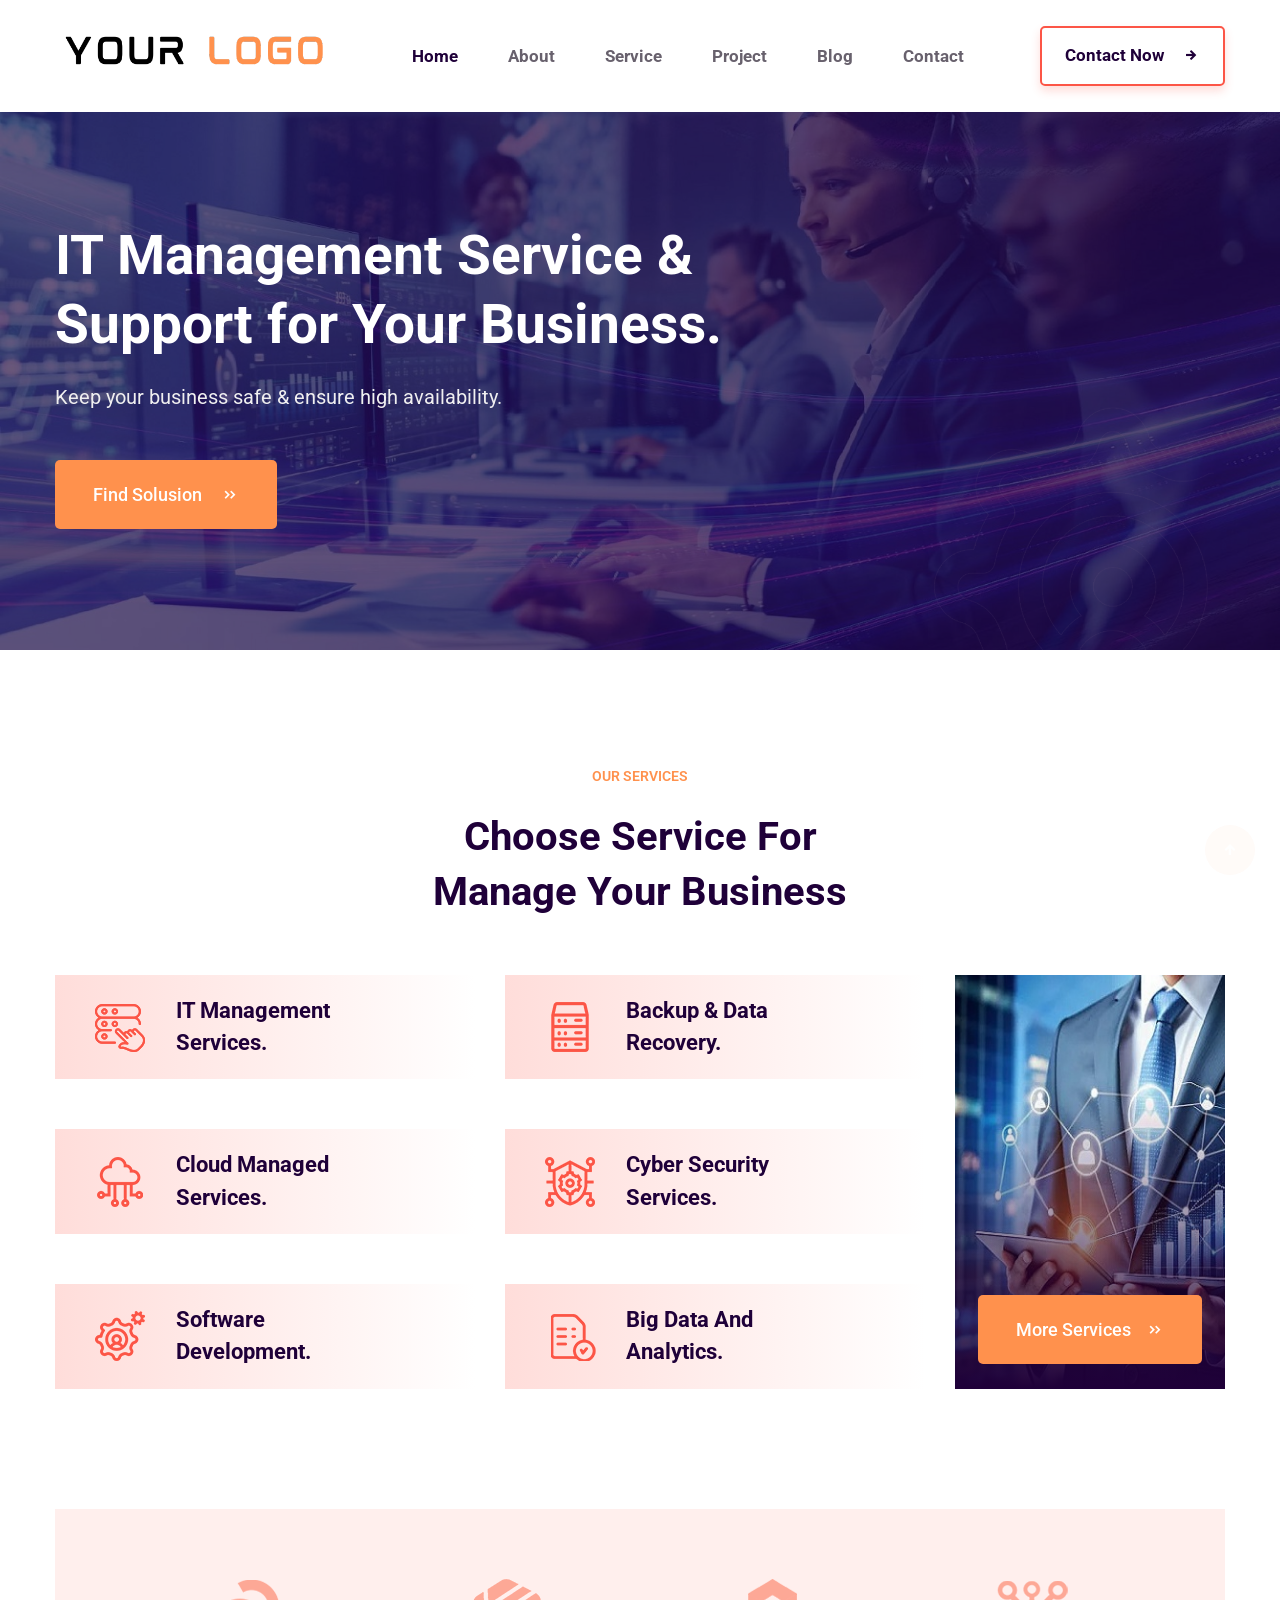
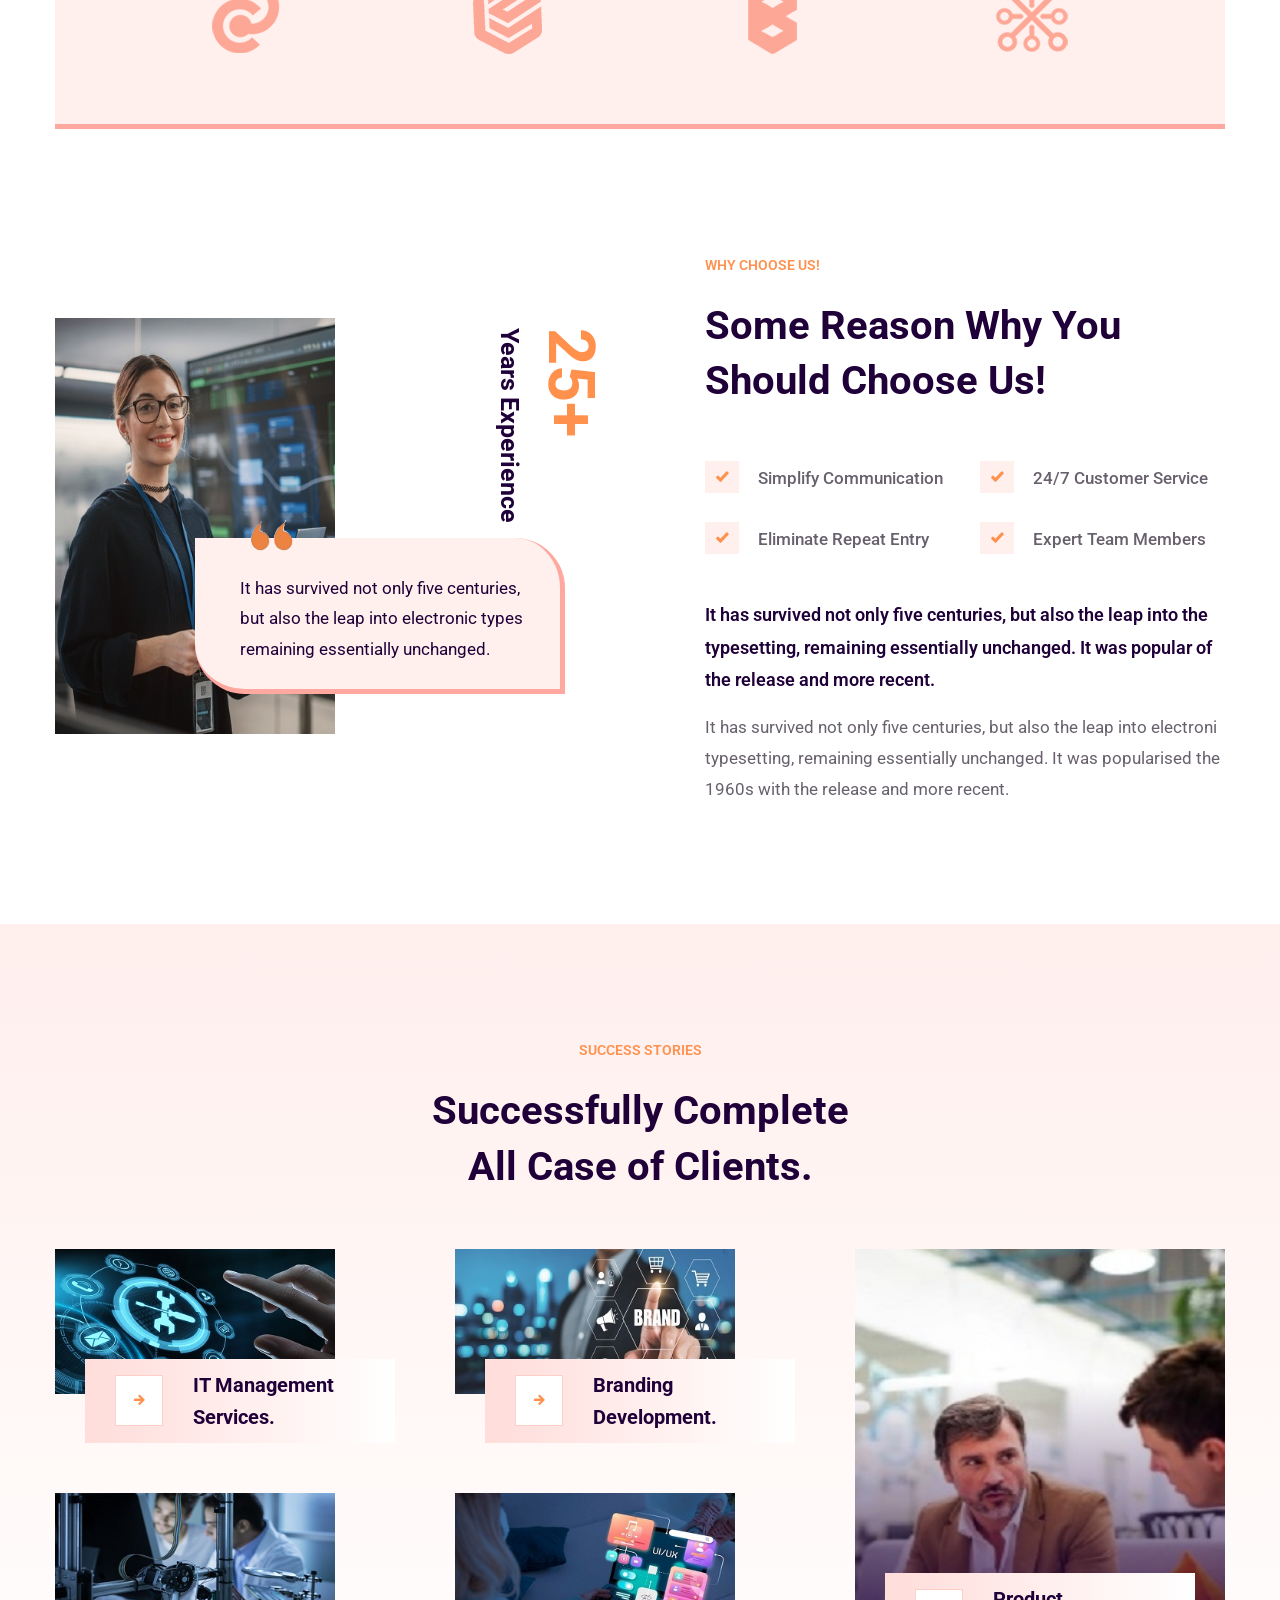
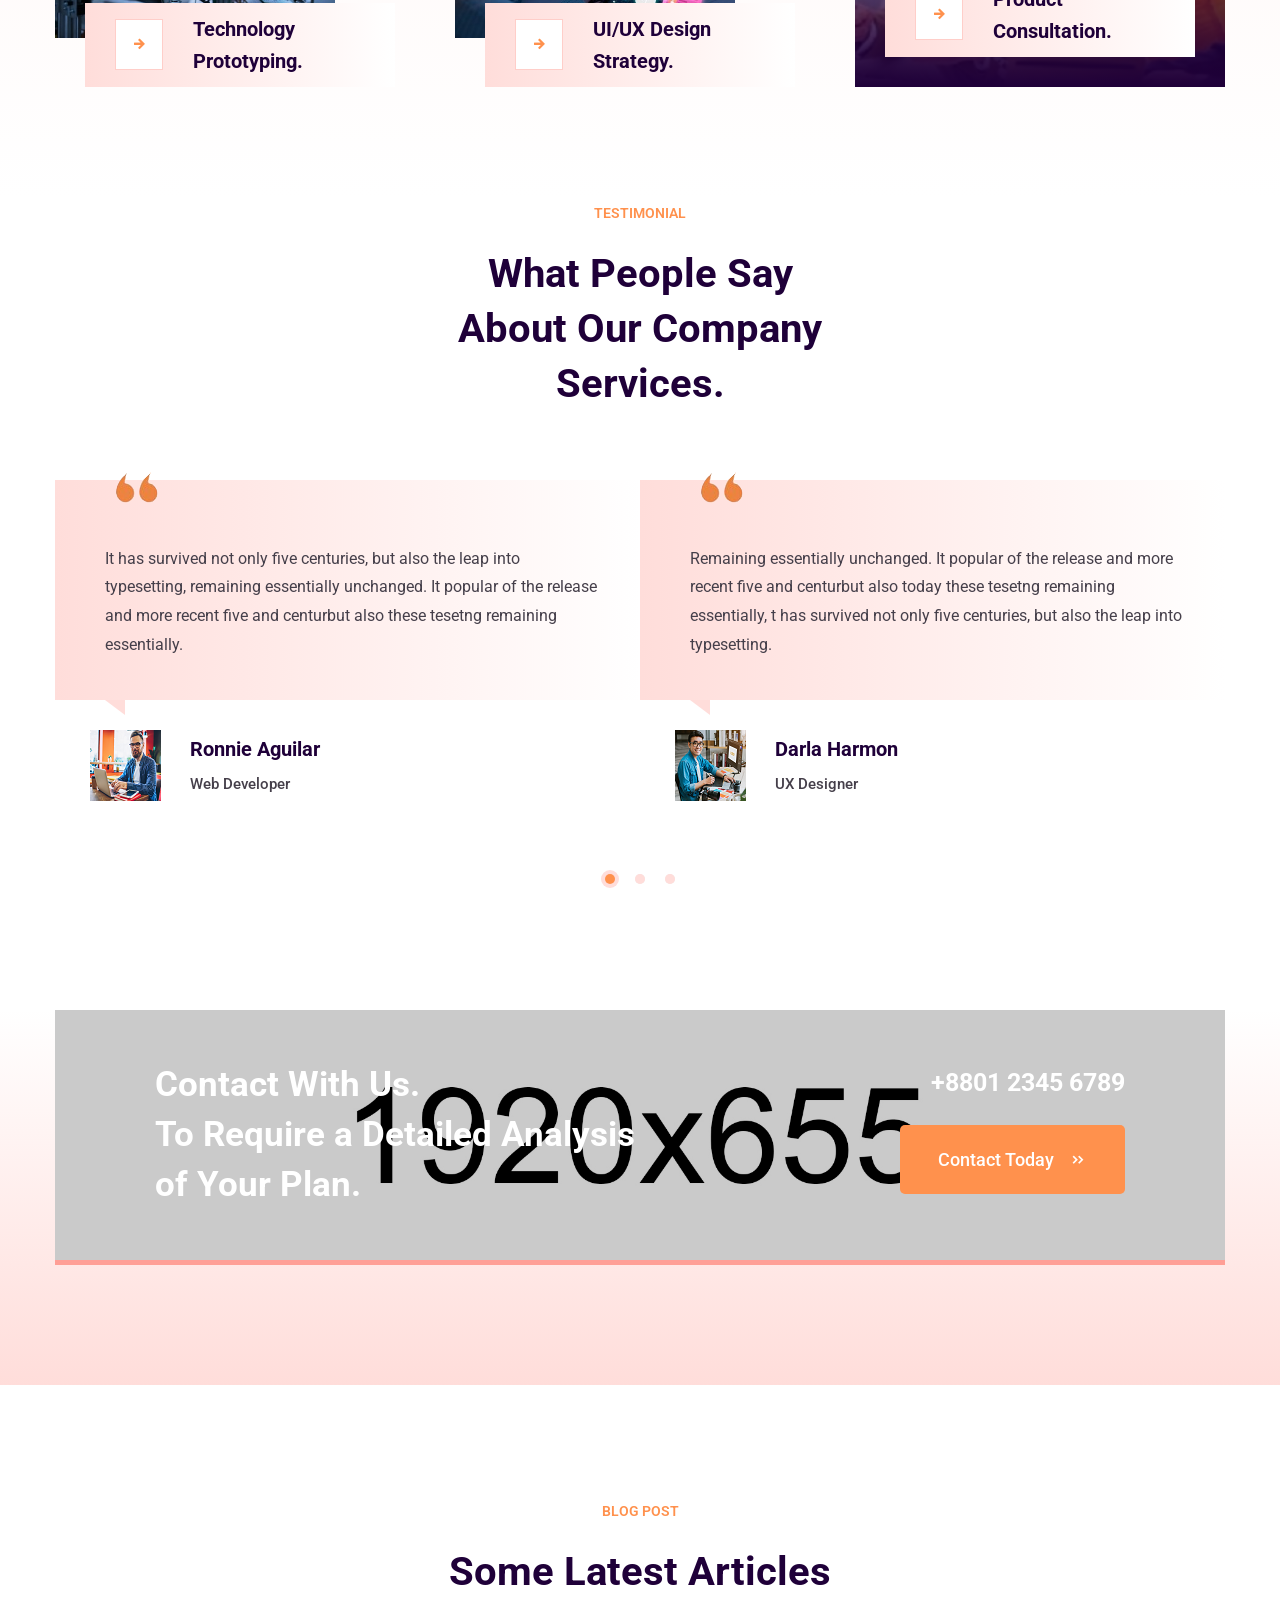
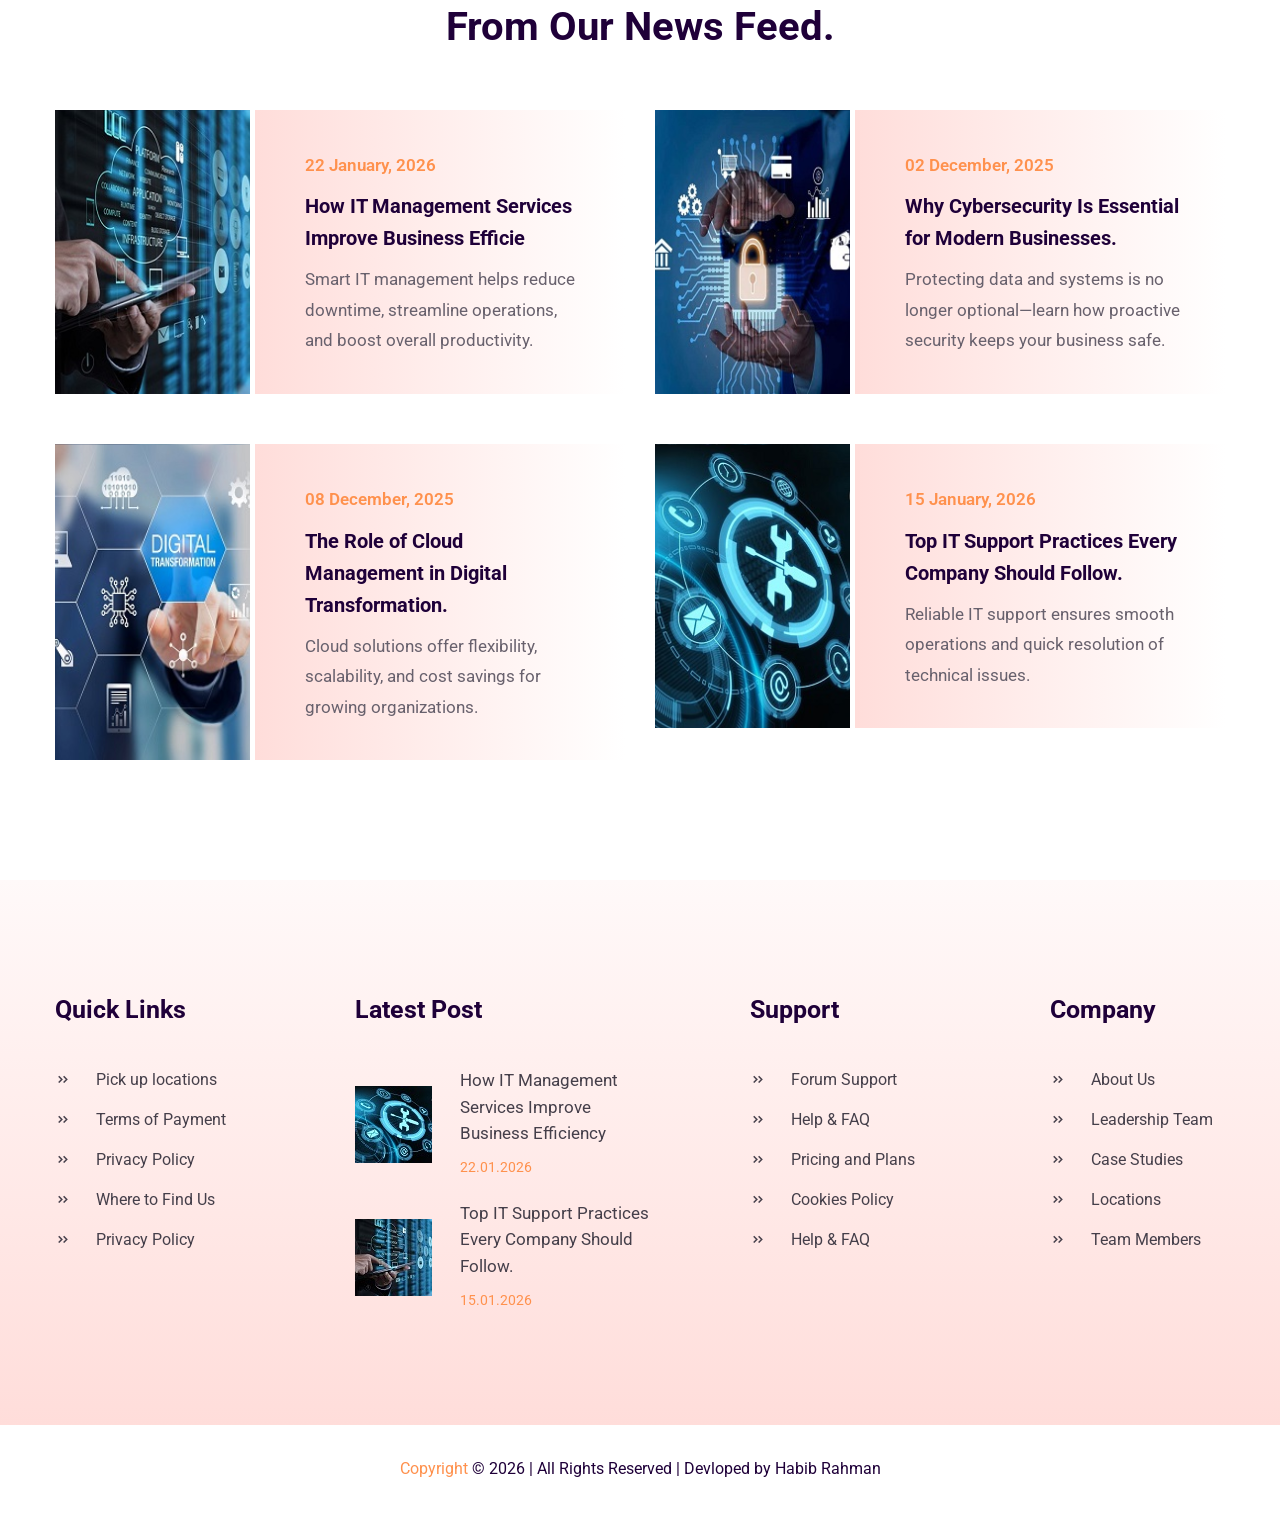
<file: index.html>
<!DOCTYPE html>
<html lang="en">
<head>
    <meta charset="utf-8">
    <meta http-equiv="X-UA-Compatible" content="IE=edge">
    <meta name="viewport" content="width=device-width, initial-scale=1, maximum-scale=1, user-scalable=0">
    <title>Envotek</title>

    <!-- Fav Icons -->
    <link rel="shortcut icon" href="assets/images/favicon.png" type="image/x-icon">

    <!-- Google Fonts -->
    <link rel="stylesheet" href="https://fonts.googleapis.com/css2?family=Roboto:ital,wght@0,300;0,400;0,500;0,700;1,300;1,400;1,500&display=swap" />

    <!-- Stylesheets -->
    <link rel="stylesheet" href="assets/css/magnific-popup.min.css" />
    <link rel="stylesheet" href="assets/css/bootstrap.min.css" />
    <link rel="stylesheet" href="assets/css/icofont.min.css" />
    <link rel="stylesheet" href="assets/css/spacing.min.css" />
    <link rel="stylesheet" href="assets/css/leaflet.min.css" />
    <link rel="stylesheet" href="assets/css/slick.min.css" />
    <link rel="stylesheet" href="assets/css/menu.css" />
    <!-- Main Style CSS -->
    <link rel="stylesheet" href="assets/css/style.css" />
    <!-- Responsive CSS -->
    <link rel="stylesheet" href="assets/css/responsive.css" />

    <!--[if lt IE 9]><script src="https://cdnjs.cloudflare.com/ajax/libs/html5shiv/3.7.3/html5shiv.js"></script><![endif]-->
</head>

<body>
    <div class="page-wrapper">

        <!-- Preloader -->
        <div class="preloader"></div>

        <!-- START Main Header -->
        <header class="main-header">

            <!-- Header-Upper -->
            <div class="header-upper">
                <div class="container clearfix">

                    <div class="header-inner d-lg-flex align-items-center">

                        <div class="logo-outer d-flex align-items-center">
                            <div class="logo"><a href="index.html"><img src="assets/images/logo.png" alt="Logo" /></a></div>
                        </div>

                        <div class="nav-outer clearfix ml-lg-auto mr-lg-auto">
                            <!-- Main Menu -->
                            <nav class="main-menu navbar-expand-lg">
                                <div class="navbar-header clearfix">
                                    <!-- Toggle Button -->
                                    <button type="button" class="navbar-toggle" data-toggle="collapse" data-target=".navbar-collapse">
                                        <span class="icon-bar"></span>
                                        <span class="icon-bar"></span>
                                        <span class="icon-bar"></span>
                                    </button>
                                </div>

                                <div class="navbar-collapse collapse clearfix">
                                    <ul class="navigation clearfix">
                                        <li class="current-menu-item"><a href="index.html">Home</a></li>
                                        <li><a href="about.html">About</a></li>
                                        <li><a href="servicedetails.html">Service</a></li>
                                        <li><a href="projectdetails.html">Project</a></li>
                                        <li><a href="blogdetails.html">Blog</a></li>
                                        <li><a href="contact.html">Contact</a></li>
                                    </ul>
                                </div>
                            </nav>
                            <!-- Main Menu END -->
                        </div>

                        <div class="menu-btn">
                            <a href="contact.html" class="btn theme-btn">Contact Now <i class="icofont-arrow-right"></i></a>
                        </div>

                    </div>
                </div>
            </div>
            <!-- END Header Upper -->
        </header>
        <!-- END Main Header -->

        <!-- START Hero Section -->
        <section class="hero-section">
            <div class="hero-shape">
                <img src="assets/images/hero/hero-shape.png" alt="Hero Shape Image" />
            </div>
            <div class="container">
                <div class="row">
                    <div class="col-12">
                        <div class="hero-content">
                            <h1>IT Management Service & Support for Your Business.</h1>
                            <p>Keep your business safe & ensure high availability.</p>
                            <a href="servicedetails.html" class="btn theme-btn">Find Solusion <i class="icofont-double-right"></i></a>
                        </div>
                    </div>
                </div>
            </div>
        </section>
        <!-- END Hero Section -->

        <!-- START Service Section -->
        <section class="service-section pt-110 rpt-90 pb-70 rpb-100">
            <div class="container">
                <div class="row">
                    <div class="col-12">
                        <div class="section-title text-center">
                            <span>Our Services</span>
                            <h2>Choose Service For Manage Your Business</h2>
                        </div>
                    </div>
                </div>
                <div class="row">
                    <div class="col-lg-8 col-xl-9">
                        <div class="row">
                            <div class="col-sm-6">
                                <div class="service-item">
                                    <div class="serv-iconimg">
                                        <img src="assets/images/service/serv-icon1.png" alt="Service Icon" />
                                    </div>
                                    <div class="serv-content">
                                        <h5><a href="servicedetails.html">IT Management<br /> Services.</a></h5>
                                    </div>
                                </div>
                            </div>
                            <div class="col-sm-6">
                                <div class="service-item">
                                    <div class="serv-iconimg">
                                        <img src="assets/images/service/serv-icon2.png" alt="Service Icon" />
                                    </div>
                                    <div class="serv-content">
                                        <h5><a href="servicedetails.html">Backup & Data<br /> Recovery.</a></h5>
                                    </div>
                                </div>
                            </div>
                            <div class="col-sm-6">
                                <div class="service-item">
                                    <div class="serv-iconimg">
                                        <img src="assets/images/service/serv-icon3.png" alt="Service Icon" />
                                    </div>
                                    <div class="serv-content">
                                        <h5><a href="servicedetails.html">Cloud Managed<br /> Services.</a></h5>
                                    </div>
                                </div>
                            </div>
                            <div class="col-sm-6">
                                <div class="service-item">
                                    <div class="serv-iconimg">
                                        <img src="assets/images/service/serv-icon4.png" alt="Service Icon" />
                                    </div>
                                    <div class="serv-content">
                                        <h5><a href="servicedetails.html">Cyber Security<br /> Services.</a></h5>
                                    </div>
                                </div>
                            </div>
                            <div class="col-sm-6">
                                <div class="service-item">
                                    <div class="serv-iconimg">
                                        <img src="assets/images/service/serv-icon5.png" alt="Service Icon" />
                                    </div>
                                    <div class="serv-content">
                                        <h5><a href="servicedetails.html">Software<br /> Development.</a></h5>
                                    </div>
                                </div>
                            </div>
                            <div class="col-sm-6">
                                <div class="service-item">
                                    <div class="serv-iconimg">
                                        <img src="assets/images/service/serv-icon6.png" alt="Service Icon" />
                                    </div>
                                    <div class="serv-content">
                                        <h5><a href="servicedetails.html">Big Data And<br /> Analytics.</a></h5>
                                    </div>
                                </div>
                            </div>
                        </div>
                    </div>
                    <div class="col-lg-4 col-xl-3">
                        <div class="service-img">
                            <div class="service-details-btn">
                                <a href="servicedetails.html" class="btn theme-btn">More Services<i class="icofont-double-right"></i></a>
                            </div>
                        </div>
                    </div>
                </div>
            </div>
        </section>
        <!-- END Service Section -->

        <!-- START Partner Section -->
        <div class="partner-section">
            <div class="container">
                <div class="partners-group">
                    <div class="row">
                        <div class="col-md-3 col-6">
                            <div class="partner-logo">
                                <a href="https://www.domain.com">
                                    <img src="assets/images/partners/partner-logo1.png" alt="Partner Logo" />
                                </a>
                            </div>
                        </div>
                        <div class="col-md-3 col-6">
                            <div class="partner-logo">
                                <a href="https://www.domain.com">
                                    <img src="assets/images/partners/partner-logo2.png" alt="Partner Logo" />
                                </a>
                            </div>
                        </div>
                        <div class="col-md-3 col-6">
                            <div class="partner-logo">
                                <a href="https://www.domain.com">
                                    <img src="assets/images/partners/partner-logo3.png" alt="Partner Logo" />
                                </a>
                            </div>
                        </div>
                        <div class="col-md-3 col-6">
                            <div class="partner-logo">
                                <a href="https://www.domain.com">
                                    <img src="assets/images/partners/partner-logo4.png" alt="Partner Logo" />
                                </a>
                            </div>
                        </div>
                    </div>
                </div>
            </div>
        </div>
        <!-- END Partner Section -->

        <!-- START Choose Us Section -->
        <section class="chooseus-section pt-120 rpt-100 pb-120 rpb-95">
            <div class="container">
                <div class="row align-items-center">
                    <div class="col-lg-6">
                        <div class="chooseus-left-content">
                            <div class="experience-years">
                                <h1>25+</h1>
                                <h4>Years Experience</h4>
                            </div>
                            <div class="chooseus-img">
                                <img src="assets/images/chooseus/chooseus-img.jpg" alt="Choose Us Image" />
                            </div>
                            <div class="experience-content">
                                <blockquote>It has survived not only five centuries, but also the leap into electronic types remaining essentially unchanged.</blockquote>
                                <div class="quotation-icon">
                                    <img src="assets/images/chooseus/quotation-icon.png" alt="Quotation" />
                                </div>
                            
                            </div>
                        </div>
                    </div>
                    <div class="col-lg-6">
                        <div class="chooseus-right-content">
                            <div class="section-title">
                                <span>Why Choose Us!</span>
                                <h2>Some Reason Why You Should Choose Us!</h2>
                            </div>
                            <div class="chooseus-list">
                                <div class="row">
                                    <div class="col-sm-6">
                                        <ul>
                                            <li><i class="icofont-check"></i> Simplify Communication</li>
                                            <li><i class="icofont-check"></i> Eliminate Repeat Entry</li>
                                        </ul>
                                    </div>
                                    <div class="col-sm-6">
                                        <ul>
                                            <li><i class="icofont-check"></i> 24/7 Customer Service</li>
                                            <li><i class="icofont-check"></i> Expert Team Members</li>
                                        </ul>
                                    </div>
                                </div>
                            </div>
                            <blockquote>It has survived not only five centuries, but also the leap into the typesetting, remaining essentially unchanged. It was popular of the release and more recent.</blockquote>
                            <p>It has survived not only five centuries, but also the leap into electroni typesetting, remaining essentially unchanged. It was popularised the 1960s with the release and more recent.</p>
                        </div>
                    </div>
                </div>
            </div>
        </section>
        <!-- END Choose Us Section -->

        <!-- START Project Section -->
        <section class="project-section pt-110 rpt-90 pb-60">
            <div class="container">
                <div class="row">
                    <div class="col-12">
                        <div class="section-title text-center">
                            <span>Success Stories</span>
                            <h2>Successfully Complete All Case of Clients.</h2>
                        </div>
                    </div>
                </div>
                <div class="row">
                    <div class="col-lg-8">
                        <div class="row">
                            <div class="col-md-6">
                                <div class="project-item">
                                    <div class="project-image">
                                        <img src="assets/images/project/project1.jpg" alt="Project Image" />
                                    </div>
                                    <div class="project-content">
                                        <a href="projectdetails.html" class="project-icon">
                                            <i class="icofont-arrow-right"></i>
                                        </a>
                                        <h5><a href="projectdetails.html">IT Management Services.</a></h5>
                                    </div>
                                </div>
                            </div>
                            <div class="col-md-6">
                                <div class="project-item">
                                    <div class="project-image">
                                        <img src="assets/images/project/project2.jpg" alt="Project Image" />
                                    </div>
                                    <div class="project-content">
                                        <a href="projectdetails.html" class="project-icon">
                                            <i class="icofont-arrow-right"></i>
                                        </a>
                                        <h5><a href="projectdetails.html">Branding Development.</a></h5>
                                    </div>
                                </div>
                            </div>
                            <div class="col-md-6">
                                <div class="project-item">
                                    <div class="project-image">
                                        <img src="assets/images/project/project3.jpg" alt="Project Image" />
                                    </div>
                                    <div class="project-content">
                                        <a href="projectdetails.html" class="project-icon">
                                            <i class="icofont-arrow-right"></i>
                                        </a>
                                        <h5><a href="projectdetails.html">Technology Prototyping.</a></h5>
                                    </div>
                                </div>
                            </div>
                            <div class="col-md-6">
                                <div class="project-item">
                                    <div class="project-image">
                                        <img src="assets/images/project/project4.jpg" alt="Project Image" />
                                    </div>
                                    <div class="project-content">
                                        <a href="projectdetails.html" class="project-icon">
                                            <i class="icofont-arrow-right"></i>
                                        </a>
                                        <h5><a href="projectdetails.html">UI/UX Design Strategy.</a></h5>
                                    </div>
                                </div>
                            </div>
                        </div>
                    </div>
                    <div class="col-lg-4">
                        <div class="project-item project-right-item">
                            <div class="project-content">
                                <a href="projectdetails.html" class="project-icon">
                                    <i class="icofont-arrow-right"></i>
                                </a>
                                <h5><a href="projectdetails.html">Product Consultation.</a></h5>
                            </div>
                        </div>
                    </div>
                </div>
            </div>
        </section>
        <!-- END Project Section -->

        <!-- START Testimonial Section -->
        <section class="testimonial-section pb-105 rpb-85">
            <div class="container">
                <div class="row">
                    <div class="col-12">
                        <div class="section-title text-center">
                            <span>Testimonial</span>
                            <h2>What People Say<br /> About Our Company Services.</h2>
                        </div>
                    </div>
                </div>
                <div class="testimonial-wrap">
                    <div class="testimonial-item">
                        <div class="testimonial-inner">
                            <div class="quotation-img">
                                <img src="assets/images/testimonial/quotation-icon.png" alt="Quotation" />
                            </div>
                            <div class="testimonial-content">
                                <p>It has survived not only five centuries, but also the leap into typesetting, remaining essentially unchanged. It popular of the release and more recent five and centurbut also these tesetng remaining essentially.</p>
                            </div>
                        </div>
                        <div class="testimonial-imgbox">
                            <div class="testimonial-img">
                                <img src="assets/images/testimonial/testimonial1.png" alt="Author Image" />
                            </div>
                            <div class="testimonial-imgdetails">
                                <h5>Ronnie Aguilar</h5>
                                <span>Web Developer</span>
                            </div>
                        </div>
                    </div>
                    <div class="testimonial-item">
                        <div class="testimonial-inner">
                            <div class="quotation-img">
                                <img src="assets/images/testimonial/quotation-icon.png" alt="Quotation" />
                            </div>
                            <div class="testimonial-content">
                                <p>Remaining essentially unchanged. It popular of the release and more recent five and centurbut also today these tesetng remaining essentially, t has survived not only five centuries, but also the leap into typesetting.</p>
                            </div>
                        </div>
                        <div class="testimonial-imgbox">
                            <div class="testimonial-img">
                                <img src="assets/images/testimonial/testimonial2.png" alt="Author Image" />
                            </div>
                            <div class="testimonial-imgdetails">
                                <h5>Darla Harmon</h5>
                                <span>UX Designer</span>
                            </div>
                        </div>
                    </div>
                    <div class="testimonial-item">
                        <div class="testimonial-inner">
                            <div class="quotation-img">
                                <img src="assets/images/testimonial/quotation-icon.png" alt="Quotation" />
                            </div>
                            <div class="testimonial-content">
                                <p>It has survived not only five centuries, but also the leap into typesetting, remaining essentially unchanged. It popular of the release and more recent five and centurbut also these tesetng remaining essentially.</p>
                            </div>
                        </div>
                        <div class="testimonial-imgbox">
                            <div class="testimonial-img">
                                <img src="assets/images/testimonial/testimonial1.png" alt="Author Image" />
                            </div>
                            <div class="testimonial-imgdetails">
                                <h5>Ronnie Aguilar</h5>
                                <span>Web Developer</span>
                            </div>
                        </div>
                    </div>
                </div>
            </div>
        </section>
        <!-- END Testimonial Section -->

        <!-- START Call To Action -->
        <section class="cta-section pb-120 rpb-100">
            <div class="container">
                <div class="contact-withus">
                    <div class="row">
                        <div class="col-lg-7">
                            <div class="contact-withus-content">
                                <h3>Contact With Us.<br /> To Require a Detailed Analysis of Your Plan.</h3>
                            </div>
                        </div>
                        <div class="col-lg-5">
                            <div class="contact-withus-num">
                                <a class="contact-number" href="callto:0095788394">+8801 2345 6789</a>
                                <a href="contact.html" class="btn theme-btn">Contact Today<i class="icofont-double-right"></i></a>
                            </div>
                        </div>
                    </div>
                </div>
            </div>
        </section>
        <!-- END Call To Action -->

        <!-- START Blog Section -->
        <section class="blog-section pt-110 rpt-90 pb-70">
            <div class="container">
                <div class="row">
                    <div class="col-12">
                        <div class="section-title text-center">
                            <span>Blog Post</span>
                            <h2>Some Latest Articles From Our News Feed.</h2>
                        </div>
                    </div>
                </div>
                <div class="row">
                    <div class="col-lg-6">
                        <div class="blog-item">
                            <div class="blog-image" style="background-image: url(assets/images/blog/blog1.jpg);"></div>
                            <div class="blog-content">
                                <span class="date">22 January, 2026</span>
                                <h5><a href="blogdetails.html">How IT Management Services Improve Business Efficie</a></h5>
                                <p>Smart IT management helps reduce downtime, streamline operations, and boost overall productivity.</p>
                            </div>
                        </div>
                    </div>
                    <div class="col-lg-6">
                        <div class="blog-item">
                            <div class="blog-image" style="background-image: url(assets/images/blog/blog2.jpg);"></div>
                            <div class="blog-content">
                                <span class="date">02 December, 2025</span>
                                <h5><a href="blogdetails.html">Why Cybersecurity Is Essential for Modern Businesses.</a></h5>
                                <p>Protecting data and systems is no longer optional—learn how proactive security keeps your business safe.</p>
                            </div>
                        </div>
                    </div>
                    <div class="col-lg-6">
                        <div class="blog-item">
                            <div class="blog-image" style="background-image: url(assets/images/blog/blog3.jpg);"></div>
                            <div class="blog-content">
                                <span class="date">08 December, 2025</span>
                                <h5><a href="blogdetails.html">The Role of Cloud Management in Digital Transformation.</a></h5>
                                <p>Cloud solutions offer flexibility, scalability, and cost savings for growing organizations.</p>
                            </div>
                        </div>
                    </div>
                    <div class="col-lg-6">
                        <div class="blog-item">
                            <div class="blog-image" style="background-image: url(assets/images/blog/blog4.jpg);"></div>
                            <div class="blog-content">
                                <span class="date">15 January, 2026</span>
                                <h5><a href="blogdetails.html">Top IT Support Practices Every Company Should Follow.</a></h5>
                                <p>Reliable IT support ensures smooth operations and quick resolution of technical issues.</p>
                            </div>
                        </div>
                    </div>
                </div>
            </div>
        </section>
        <!-- END Blog Section -->

        <!-- START Main Footer -->
        <footer class="main-footer">
            <div class="footer-wrap pt-115 rpt-95 pb-60 rpb-40">
                <div class="container">
                    <div class="row">
                        <div class="col-lg-3 col-sm-6">
                            <div class="footer-widget quick-links">
                                <h4>Quick Links</h4>
                                <ul>
                                    <li>
                                        <a href="#"><i class="icofont-double-right"></i>Pick up locations</a>
                                    </li>
                                    <li>
                                        <a href="#"><i class="icofont-double-right"></i>Terms of Payment</a>
                                    </li>
                                    <li>
                                        <a href="#"><i class="icofont-double-right"></i>Privacy Policy</a>
                                    </li>
                                    <li>
                                        <a href="#"><i class="icofont-double-right"></i>Where to Find Us</a>
                                    </li>
                                    <li>
                                        <a href="#"><i class="icofont-double-right"></i>Privacy Policy</a>
                                    </li>
                                </ul>
                            </div>
                        </div>
                        <div class="col-lg-3 col-sm-6">
                            <div class="footer-widget latest-post">
                                <h4>Latest Post</h4>
                                <div class="post-item">
                                    <div class="post-image">
                                        <a href="blogdetails.html"> <img src="assets/images/footer/post1.png" alt="Latest Post Image" /></a>
                                    </div>
                                    <div class="post-content">
                                        <h6><a href="blogdetails.html">How IT Management Services Improve Business Efficiency</a></h6>
                                        <span>22.01.2026</span>
                                    </div>
                                </div>
                                <div class="post-item">
                                    <div class="post-image">
                                        <a href="blogdetails.html"> <img src="assets/images/footer/post2.png" alt="Latest Post Image" /></a>
                                    </div>
                                    <div class="post-content">
                                        <h6><a href="blogdetails.html">Top IT Support Practices Every Company Should Follow.</a></h6>
                                        <span>15.01.2026</span>
                                    </div>
                                </div>
                            </div>
                        </div>
                        <div class="col-lg-3 col-sm-6">
                            <div class="footer-widget quick-links support">
                                <h4>Support</h4>
                                <ul>
                                    <li>
                                        <a href="#"><i class="icofont-double-right"></i>Forum Support</a>
                                    </li>
                                    <li>
                                        <a href="#"><i class="icofont-double-right"></i>Help & FAQ</a>
                                    </li>
                                    <li>
                                        <a href="#"><i class="icofont-double-right"></i>Pricing and Plans</a>
                                    </li>
                                    <li>
                                        <a href="#"><i class="icofont-double-right"></i>Cookies Policy</a>
                                    </li>
                                    <li>
                                        <a href="#"><i class="icofont-double-right"></i>Help & FAQ</a>
                                    </li>
                                </ul>
                            </div>
                        </div>
                        <div class="col-lg-3 col-sm-6">
                            <div class="footer-widget quick-links company">
                                <h4>Company</h4>
                                <ul>
                                    <li>
                                        <a href="about.html"><i class="icofont-double-right"></i>About Us</a>
                                    </li>
                                    <li>
                                        <a href="#"><i class="icofont-double-right"></i>Leadership Team</a>
                                    </li>
                                    <li>
                                        <a href="#"><i class="icofont-double-right"></i>Case Studies</a>
                                    </li>
                                    <li>
                                        <a href="contact.html"><i class="icofont-double-right"></i>Locations</a>
                                    </li>
                                    <li>
                                        <a href="#"><i class="icofont-double-right"></i>Team Members</a>
                                    </li>
                                </ul>
                            </div>
                        </div>
                    </div>
                </div>
            </div>
            <!-- Copyright Area -->
            <div class="copy-right-area">
                <div class="container">
                    <div class="copy-right-text text-center">
                        <p><span>Copyright</span> © 2026 | All Rights Reserved | Devloped by Habib Rahman</p>
                    </div>
                </div>
            </div>
        </footer>
        <!-- END Main Footer -->
        
    </div>
    <!--End pagewrapper-->

    <!-- Scroll Top Button -->
    <button class="scroll-top scroll-to-target" data-target="html"><i class="icofont-arrow-up"></i></button>

    <!-- jQuery Plugins -->
    <script src="assets/js/jquery-3.5.1.min.js"></script>
    <script src="assets/js/bootstrap.min.js"></script>
    <script src="assets/js/jquery.magnific-popup.min.js"></script>
    <script src="assets/js/leaflet.min.js"></script>
    <script src="assets/js/slick.min.js"></script>

    <!-- Custom Script -->
    <script src="assets/js/script.js"></script>

</body>

</html>
</file>
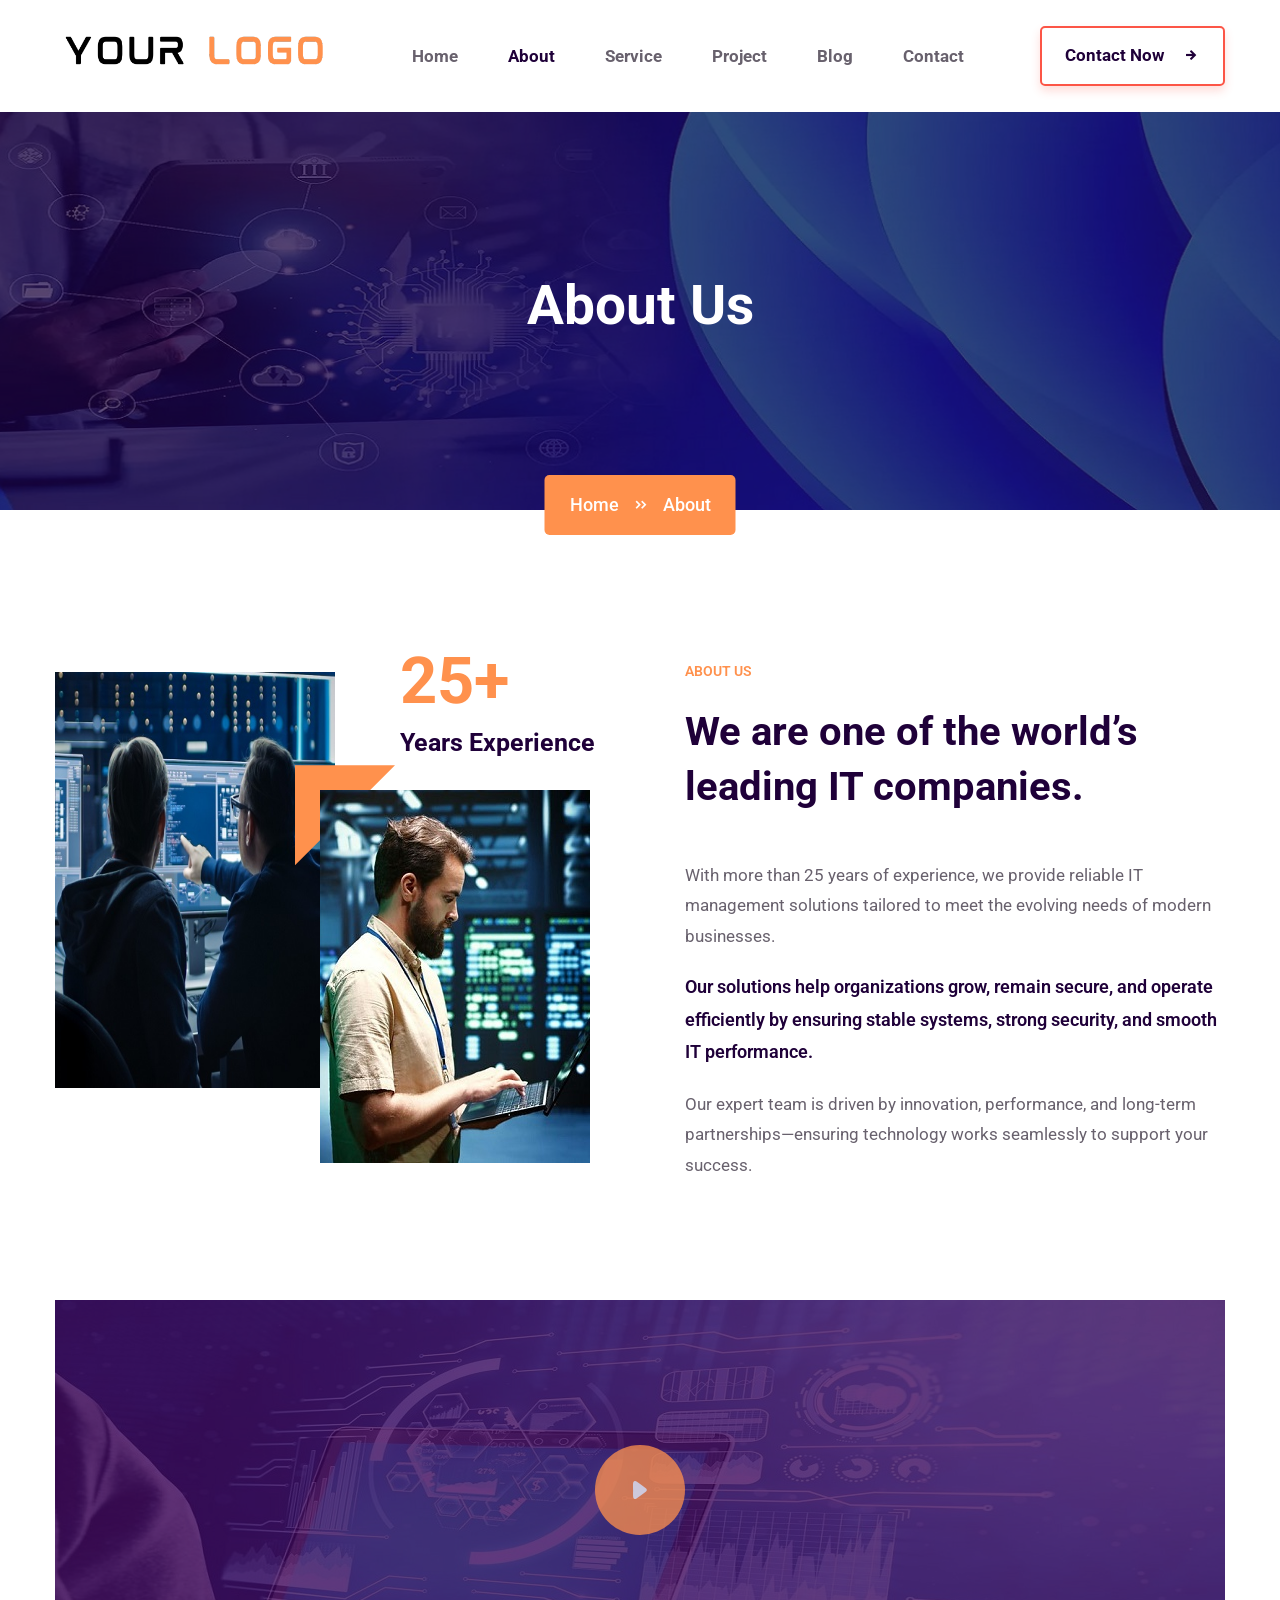
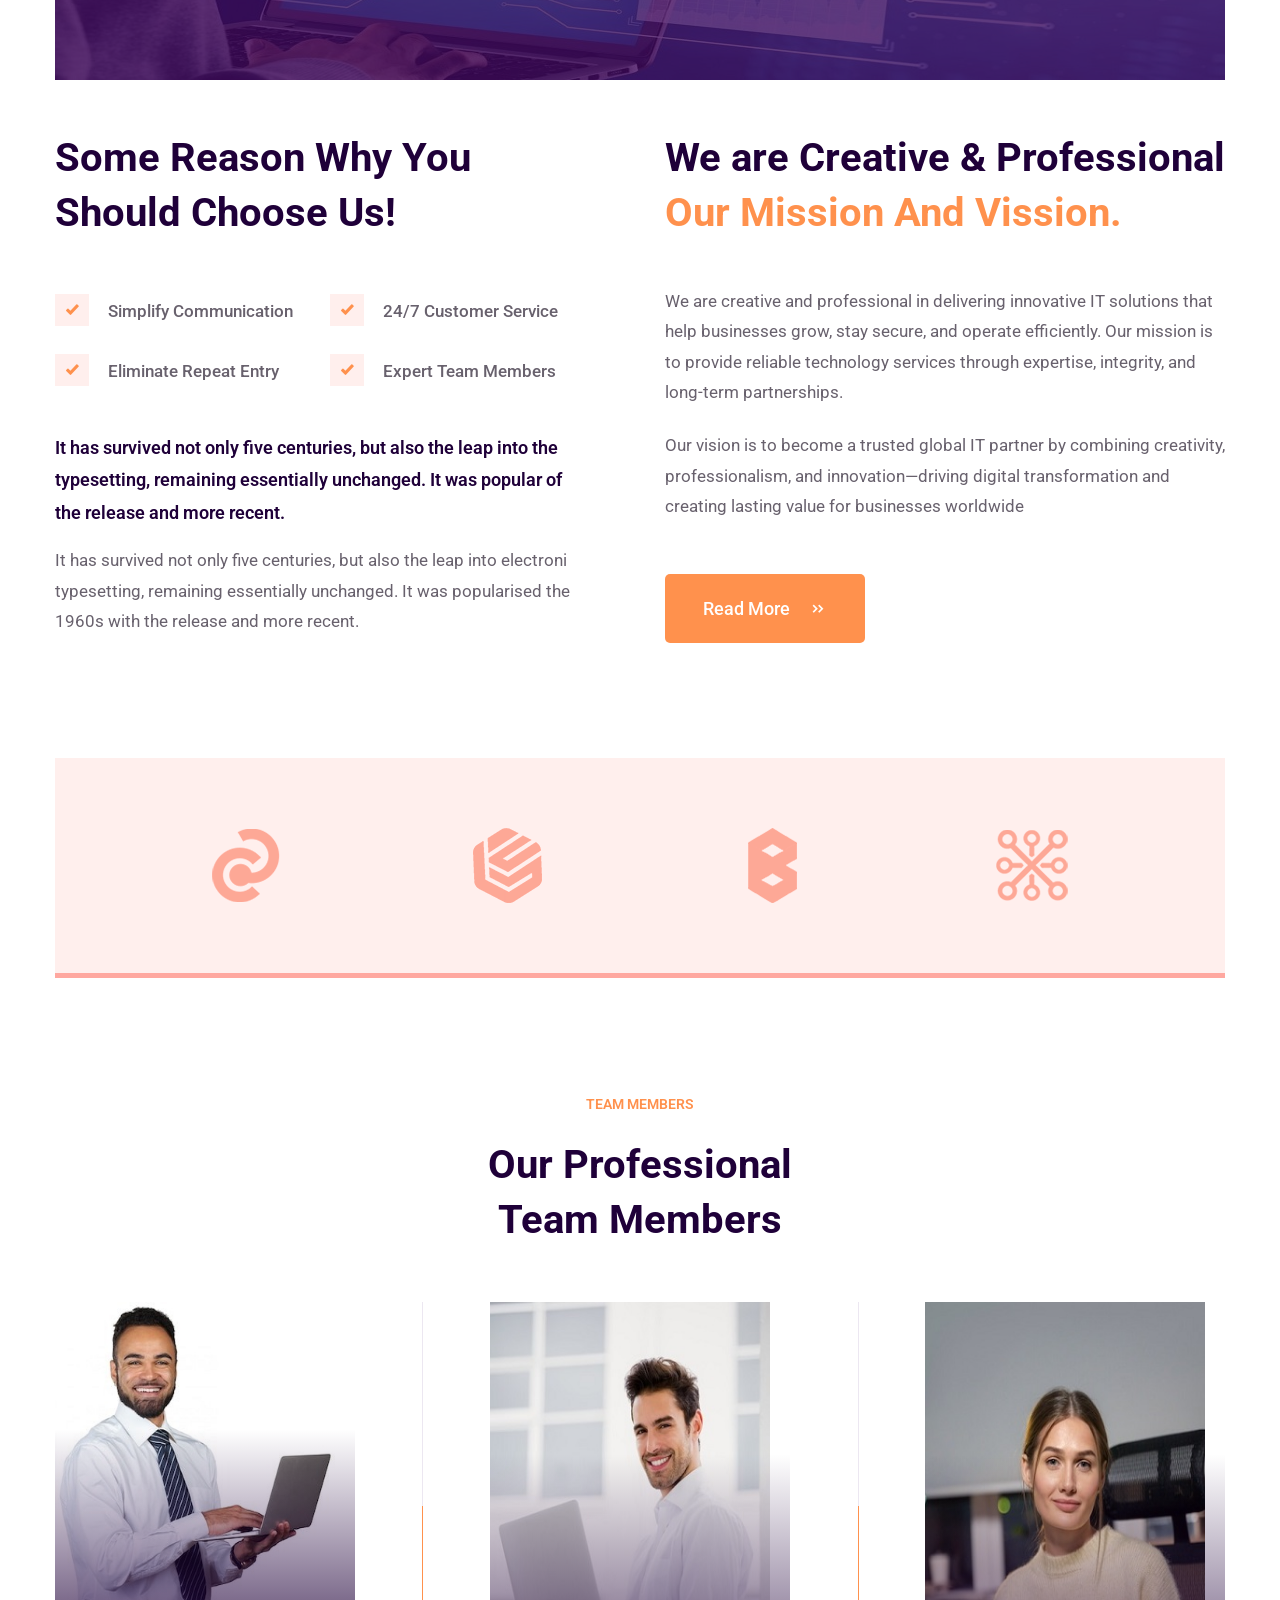
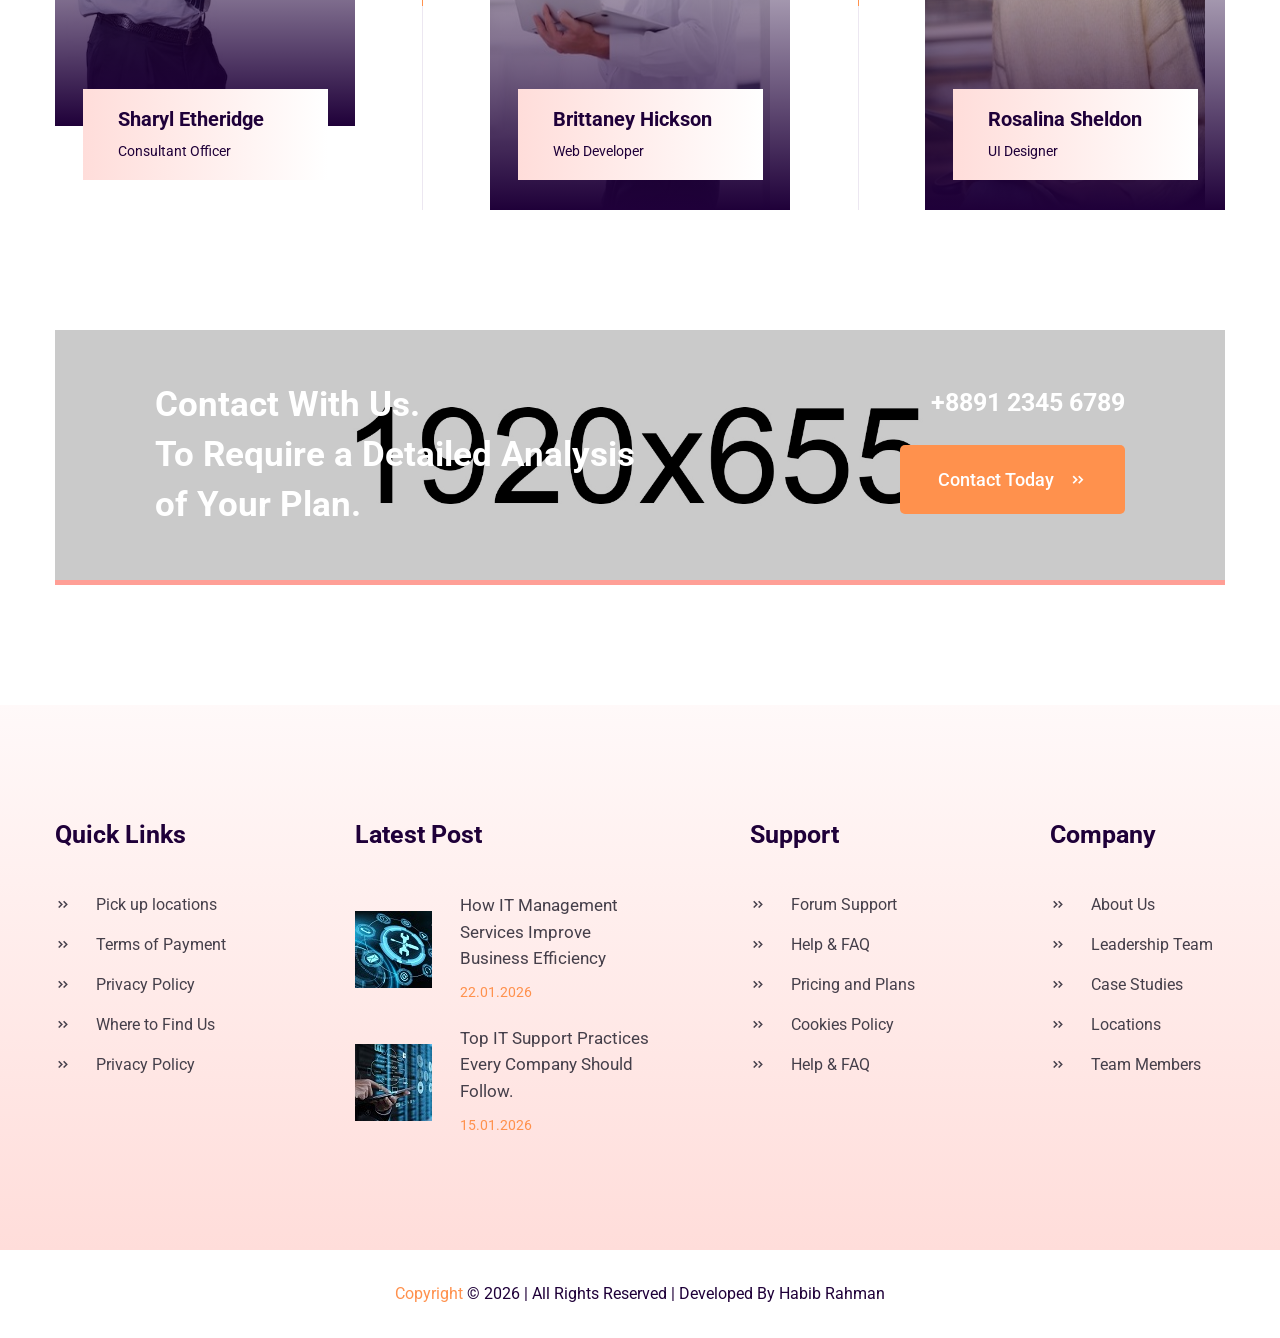
<file: about.html>
<!DOCTYPE html>
<html lang="en">
<head>
    <meta charset="utf-8">
    <meta http-equiv="X-UA-Compatible" content="IE=edge">
    <meta name="viewport" content="width=device-width, initial-scale=1, maximum-scale=1, user-scalable=0">
    <title>About Us || Envotek - IT Solution and Services HTML5 Template</title>

    <!-- Fav Icons -->
    <link rel="shortcut icon" href="assets/images/favicon.png" type="image/x-icon">

    <!-- Google Fonts -->
    <link rel="stylesheet" href="https://fonts.googleapis.com/css2?family=Roboto:ital,wght@0,300;0,400;0,500;0,700;1,300;1,400;1,500&display=swap" />

    <!-- Stylesheets -->
    <link rel="stylesheet" href="assets/css/magnific-popup.min.css" />
    <link rel="stylesheet" href="assets/css/bootstrap.min.css" />
    <link rel="stylesheet" href="assets/css/icofont.min.css" />
    <link rel="stylesheet" href="assets/css/spacing.min.css" />
    <link rel="stylesheet" href="assets/css/leaflet.min.css" />
    <link rel="stylesheet" href="assets/css/slick.min.css" />
    <link rel="stylesheet" href="assets/css/menu.css" />
    <!-- Main Style CSS -->
    <link rel="stylesheet" href="assets/css/style.css" />
    <!-- Responsive CSS -->
    <link rel="stylesheet" href="assets/css/responsive.css" />

    <!--[if lt IE 9]><script src="https://cdnjs.cloudflare.com/ajax/libs/html5shiv/3.7.3/html5shiv.js"></script><![endif]-->
</head>

<body>
    <div class="page-wrapper">

        <!-- Preloader -->
        <div class="preloader"></div>

        <!-- START Main Header -->
        <header class="main-header">

            <!-- Header-Upper -->
            <div class="header-upper">
                <div class="container clearfix">

                    <div class="header-inner d-lg-flex align-items-center">

                        <div class="logo-outer d-flex align-items-center">
                            <div class="logo"><a href="index.html"><img src="assets/images/logo.png" alt="Logo" /></a></div>
                        </div>

                        <div class="nav-outer clearfix ml-lg-auto mr-lg-auto">
                            <!-- Main Menu -->
                            <nav class="main-menu navbar-expand-lg">
                                <div class="navbar-header clearfix">
                                    <!-- Toggle Button -->
                                    <button type="button" class="navbar-toggle" data-toggle="collapse" data-target=".navbar-collapse">
                                        <span class="icon-bar"></span>
                                        <span class="icon-bar"></span>
                                        <span class="icon-bar"></span>
                                    </button>
                                </div>

                                <div class="navbar-collapse collapse clearfix">
                                    <ul class="navigation clearfix">
                                        <li><a href="index.html">Home</a></li>
                                        <li class="current-menu-item"><a href="about.html">About</a></li>
                                        <li><a href="servicedetails.html">Service</a></li>
                                        <li><a href="projectdetails.html">Project</a></li>
                                        <li><a href="blogdetails.html">Blog</a></li>
                                        <li><a href="contact.html">Contact</a></li>
                                    </ul>
                                </div>
                            </nav>
                            <!-- Main Menu END -->
                        </div>

                        <div class="menu-btn">
                            <a href="contact.html" class="btn theme-btn">Contact Now <i class="icofont-arrow-right"></i></a>
                        </div>

                    </div>
                </div>
            </div>
            <!-- END Header Upper -->
        </header>
        <!-- END Main Header -->

        <!-- START Page Banner -->
        <section class="page-banner">
            <div class="container">
                <div class="banner-content text-center">
                    <h2>About Us</h2>
                    <div class="page-breadcrumb">
                        <nav aria-label="breadcrumb">
                            <ol class="breadcrumb">
                                <li class="breadcrumb-item"><a href="index.html">Home</a></li>
                                <li class="breadcrumb-item active" aria-current="page">About</li>
                            </ol>
                        </nav>
                    </div>
                </div>
            </div>
        </section>
        <!-- END Page Banner -->

        <!-- START About Us Section -->
        <section class="about-us pt-120 rpt-100">
            <div class="container">
                <div class="row align-items-center">
                    <div class="col-lg-6">
                        <div class="about-left">
                            <!-- <div class="experience-years">
                                <h1>25+</h1>
                                <h4>Years Experience</h4>
                            </div> -->
                            <div class="about-image">
                                <img src="assets/images/about/about-img1.jpg" alt="About Image" />
                            </div>
                            <div class="about-image-two">
                                <img src="assets/images/about/about-img2.jpg" alt="About Image" />
                            </div>
                            <div class="experience-years">
                                <h1>25+</h1>
                                <h4>Years Experience</h4>
                            </div>
                        </div>
                    </div>
                    <div class="col-lg-6">
                        <div class="about-us-content">
                            <div class="section-title">
                                <span>About Us</span>
                                <h2>We are one of the world’s leading IT companies.</h2>
                            </div>
                            <p>With more than 25 years of experience, we provide reliable IT management solutions tailored to meet the evolving needs of modern businesses.</p>
                            <blockquote>Our solutions help organizations grow, remain secure, and operate efficiently by ensuring stable systems, strong security, and smooth IT performance.</blockquote>
                            <p>Our expert team is driven by innovation, performance, and long-term partnerships—ensuring technology works seamlessly to support your success.</p>
                        </div>
                    </div>
                </div>
            </div>
        </section>
        <!-- END About Us Section -->

        <!-- START About Page Choose Us Section -->
        <section class="about-choose-us pt-120 rpt-100 pb-115 rpb-100">
            <div class="container">
                <div class="row">
                    <div class="col-12">
                        <div class="about-video-area">
                            <a class="video-play mfp-iframe" href="https://www.youtube.com/watch?v=aFWhf2wjJYo&list=PLUoqTnNH-2XxOt7UsKlTqbfrA2ucGosCR">
                                <i class="icofont-ui-play"></i>
                            </a>
                        </div>
                    </div>
                </div>
                <div class="row">
                    <div class="col-lg-6">
                        <div class="about-choose-us-left">
                            <div class="section-title">
                                <h2>Some Reason Why You Should Choose Us!</h2>
                            </div>
                            <div class="chooseus-list">
                                <div class="row">
                                    <div class="col-sm-6">
                                        <ul>
                                            <li><i class="icofont-check"></i> Simplify Communication</li>
                                            <li><i class="icofont-check"></i> Eliminate Repeat Entry</li>
                                        </ul>
                                    </div>
                                    <div class="col-sm-6">
                                        <ul>
                                            <li><i class="icofont-check"></i> 24/7 Customer Service</li>
                                            <li><i class="icofont-check"></i> Expert Team Members</li>
                                        </ul>
                                    </div>
                                </div>
                            </div>
                            <blockquote>It has survived not only five centuries, but also the leap into the typesetting, remaining essentially unchanged. It was popular of the release and more recent.</blockquote>
                            <p>It has survived not only five centuries, but also the leap into electroni typesetting, remaining essentially unchanged. It was popularised the 1960s with the release and more recent.</p>
                        </div>
                    </div>
                    <div class="col-lg-6">
                        <div class="about-choose-us-right">
                            <h2>We are Creative & Professional <span>Our Mission And Vission.</span></h2>
                            <p>We are creative and professional in delivering innovative IT solutions that help businesses grow, stay secure, and operate efficiently. Our mission is to provide reliable technology services through expertise, integrity, and long-term partnerships.</p>
                            <p>Our vision is to become a trusted global IT partner by combining creativity, professionalism, and innovation—driving digital transformation and creating lasting value for businesses worldwide</p>
                            <a href="about.html" class="btn theme-btn">Read More <i class="icofont-double-right"></i></a>
                        </div>
                    </div>
                </div>
            </div>
        </section>
        <!-- END About Page Choose Us Section -->

        <!-- START Partner Section -->
        <div class="partner-section">
            <div class="container">
                <div class="partners-group">
                    <div class="row">
                        <div class="col-md-3 col-6">
                            <div class="partner-logo">
                                <a href="https://www.domain.com">
                                    <img src="assets/images/partners/partner-logo1.png" alt="Partner Logo" />
                                </a>
                            </div>
                        </div>
                        <div class="col-md-3 col-6">
                            <div class="partner-logo">
                                <a href="https://www.domain.com">
                                    <img src="assets/images/partners/partner-logo2.png" alt="Partner Logo" />
                                </a>
                            </div>
                        </div>
                        <div class="col-md-3 col-6">
                            <div class="partner-logo">
                                <a href="https://www.domain.com">
                                    <img src="assets/images/partners/partner-logo3.png" alt="Partner Logo" />
                                </a>
                            </div>
                        </div>
                        <div class="col-md-3 col-6">
                            <div class="partner-logo">
                                <a href="https://www.domain.com">
                                    <img src="assets/images/partners/partner-logo4.png" alt="Partner Logo" />
                                </a>
                            </div>
                        </div>
                    </div>
                </div>
            </div>
        </div>
        <!-- END Partner Section -->

        <!-- START Team Section -->
        <section class="team-section pt-110 rpt-90 pb-120 rpb-60">
            <div class="container">
                <div class="row">
                    <div class="col-12">
                        <div class="section-title text-center">
                            <span>Team Members</span>
                            <h2>Our Professional<br /> Team Members</h2>
                        </div>
                    </div>
                </div>
                <div class="team-wrap">
                    <div class="border-shap"></div>
                    <div class="team-member">
                        <div class="member-image">
                            <img src="assets/images/team/team-member1.jpg" alt="Team Member Image" />
                        </div>
                        <div class="member-desc">
                            <h5>Sharyl Etheridge</h5>
                            <span>Consultant Officer</span>
                        </div>
                    </div>
                    <div class="team-member">
                        <div class="member-image">
                            <img src="assets/images/team/team-member2.jpg" alt="Team Member Image" />
                        </div>
                        <div class="member-desc">
                            <h5>Brittaney Hickson</h5>
                            <span>Web Developer</span>
                        </div>
                    </div>
                    <div class="team-member">
                        <div class="member-image">
                            <img src="assets/images/team/team-member3.jpg" alt="Team Member Image" />
                        </div>
                        <div class="member-desc">
                            <h5>Rosalina Sheldon</h5>
                            <span>UI Designer</span>
                        </div>
                    </div>
                </div>
            </div>
        </section>
        <!-- END Team Section -->

        <!-- START Call To Action -->
        <section class="cta-section pb-120 rpb-100 bg-white">
            <div class="container">
                <div class="contact-withus">
                    <div class="row">
                        <div class="col-lg-7">
                            <div class="contact-withus-content">
                                <h3>Contact With Us.<br /> To Require a Detailed Analysis of Your Plan.</h3>
                            </div>
                        </div>
                        <div class="col-lg-5">
                            <div class="contact-withus-num">
                                <a class="contact-number" href="callto:0095788394">+8891 2345 6789</a>
                                <a href="contact.html" class="btn theme-btn">Contact Today<i class="icofont-double-right"></i></a>
                            </div>
                        </div>
                    </div>
                </div>
            </div>
        </section>
        <!-- END Call To Action -->

        <!-- START Main Footer -->
        <footer class="main-footer">
            <div class="footer-wrap pt-115 rpt-95 pb-60 rpb-40">
                <div class="container">
                    <div class="row">
                        <div class="col-lg-3 col-sm-6">
                            <div class="footer-widget quick-links">
                                <h4>Quick Links</h4>
                                <ul>
                                    <li>
                                        <a href="#"><i class="icofont-double-right"></i>Pick up locations</a>
                                    </li>
                                    <li>
                                        <a href="#"><i class="icofont-double-right"></i>Terms of Payment</a>
                                    </li>
                                    <li>
                                        <a href="#"><i class="icofont-double-right"></i>Privacy Policy</a>
                                    </li>
                                    <li>
                                        <a href="#"><i class="icofont-double-right"></i>Where to Find Us</a>
                                    </li>
                                    <li>
                                        <a href="#"><i class="icofont-double-right"></i>Privacy Policy</a>
                                    </li>
                                </ul>
                            </div>
                        </div>
                        <div class="col-lg-3 col-sm-6">
                            <div class="footer-widget latest-post">
                                <h4>Latest Post</h4>
                                <div class="post-item">
                                    <div class="post-image">
                                        <a href="blogdetails.html"> <img src="assets/images/footer/post1.png" alt="Latest Post Image" /></a>
                                    </div>
                                    <div class="post-content">
                                        <h6><a href="blogdetails.html">How IT Management Services Improve Business Efficiency</a></h6>
                                        <span>22.01.2026</span>
                                    </div>
                                </div>
                                <div class="post-item">
                                    <div class="post-image">
                                        <a href="blogdetails.html"> <img src="assets/images/footer/post2.png" alt="Latest Post Image" /></a>
                                    </div>
                                    <div class="post-content">
                                        <h6><a href="blogdetails.html">Top IT Support Practices Every Company Should Follow.</a></h6>
                                        <span>15.01.2026</span>
                                    </div>
                                </div>
                            </div>
                        </div>
                        <div class="col-lg-3 col-sm-6">
                            <div class="footer-widget quick-links support">
                                <h4>Support</h4>
                                <ul>
                                    <li>
                                        <a href="#"><i class="icofont-double-right"></i>Forum Support</a>
                                    </li>
                                    <li>
                                        <a href="#"><i class="icofont-double-right"></i>Help & FAQ</a>
                                    </li>
                                    <li>
                                        <a href="#"><i class="icofont-double-right"></i>Pricing and Plans</a>
                                    </li>
                                    <li>
                                        <a href="#"><i class="icofont-double-right"></i>Cookies Policy</a>
                                    </li>
                                    <li>
                                        <a href="#"><i class="icofont-double-right"></i>Help & FAQ</a>
                                    </li>
                                </ul>
                            </div>
                        </div>
                        <div class="col-lg-3 col-sm-6">
                            <div class="footer-widget quick-links company">
                                <h4>Company</h4>
                                <ul>
                                    <li>
                                        <a href="about.html"><i class="icofont-double-right"></i>About Us</a>
                                    </li>
                                    <li>
                                        <a href="#"><i class="icofont-double-right"></i>Leadership Team</a>
                                    </li>
                                    <li>
                                        <a href="#"><i class="icofont-double-right"></i>Case Studies</a>
                                    </li>
                                    <li>
                                        <a href="contact.html"><i class="icofont-double-right"></i>Locations</a>
                                    </li>
                                    <li>
                                        <a href="#"><i class="icofont-double-right"></i>Team Members</a>
                                    </li>
                                </ul>
                            </div>
                        </div>
                    </div>
                </div>
            </div>
            <!-- Copyright Area -->
            <div class="copy-right-area">
                <div class="container">
                    <div class="copy-right-text text-center">
                        <p><span>Copyright</span> © 2026 | All Rights Reserved | Developed By Habib Rahman</p>
                    </div>
                </div>
            </div>
        </footer>
        <!-- END Main Footer -->
        
    </div>
    <!--End pagewrapper-->

    <!-- Scroll Top Button -->
    <button class="scroll-top scroll-to-target" data-target="html"><i class="icofont-arrow-up"></i></button>

    <!-- jQuery Plugins -->
    <script src="assets/js/jquery-3.5.1.min.js"></script>
    <script src="assets/js/bootstrap.min.js"></script>
    <script src="assets/js/jquery.magnific-popup.min.js"></script>
    <script src="assets/js/leaflet.min.js"></script>
    <script src="assets/js/slick.min.js"></script>

    <!-- Custom Script -->
    <script src="assets/js/script.js"></script>

</body>
</html>
</file>
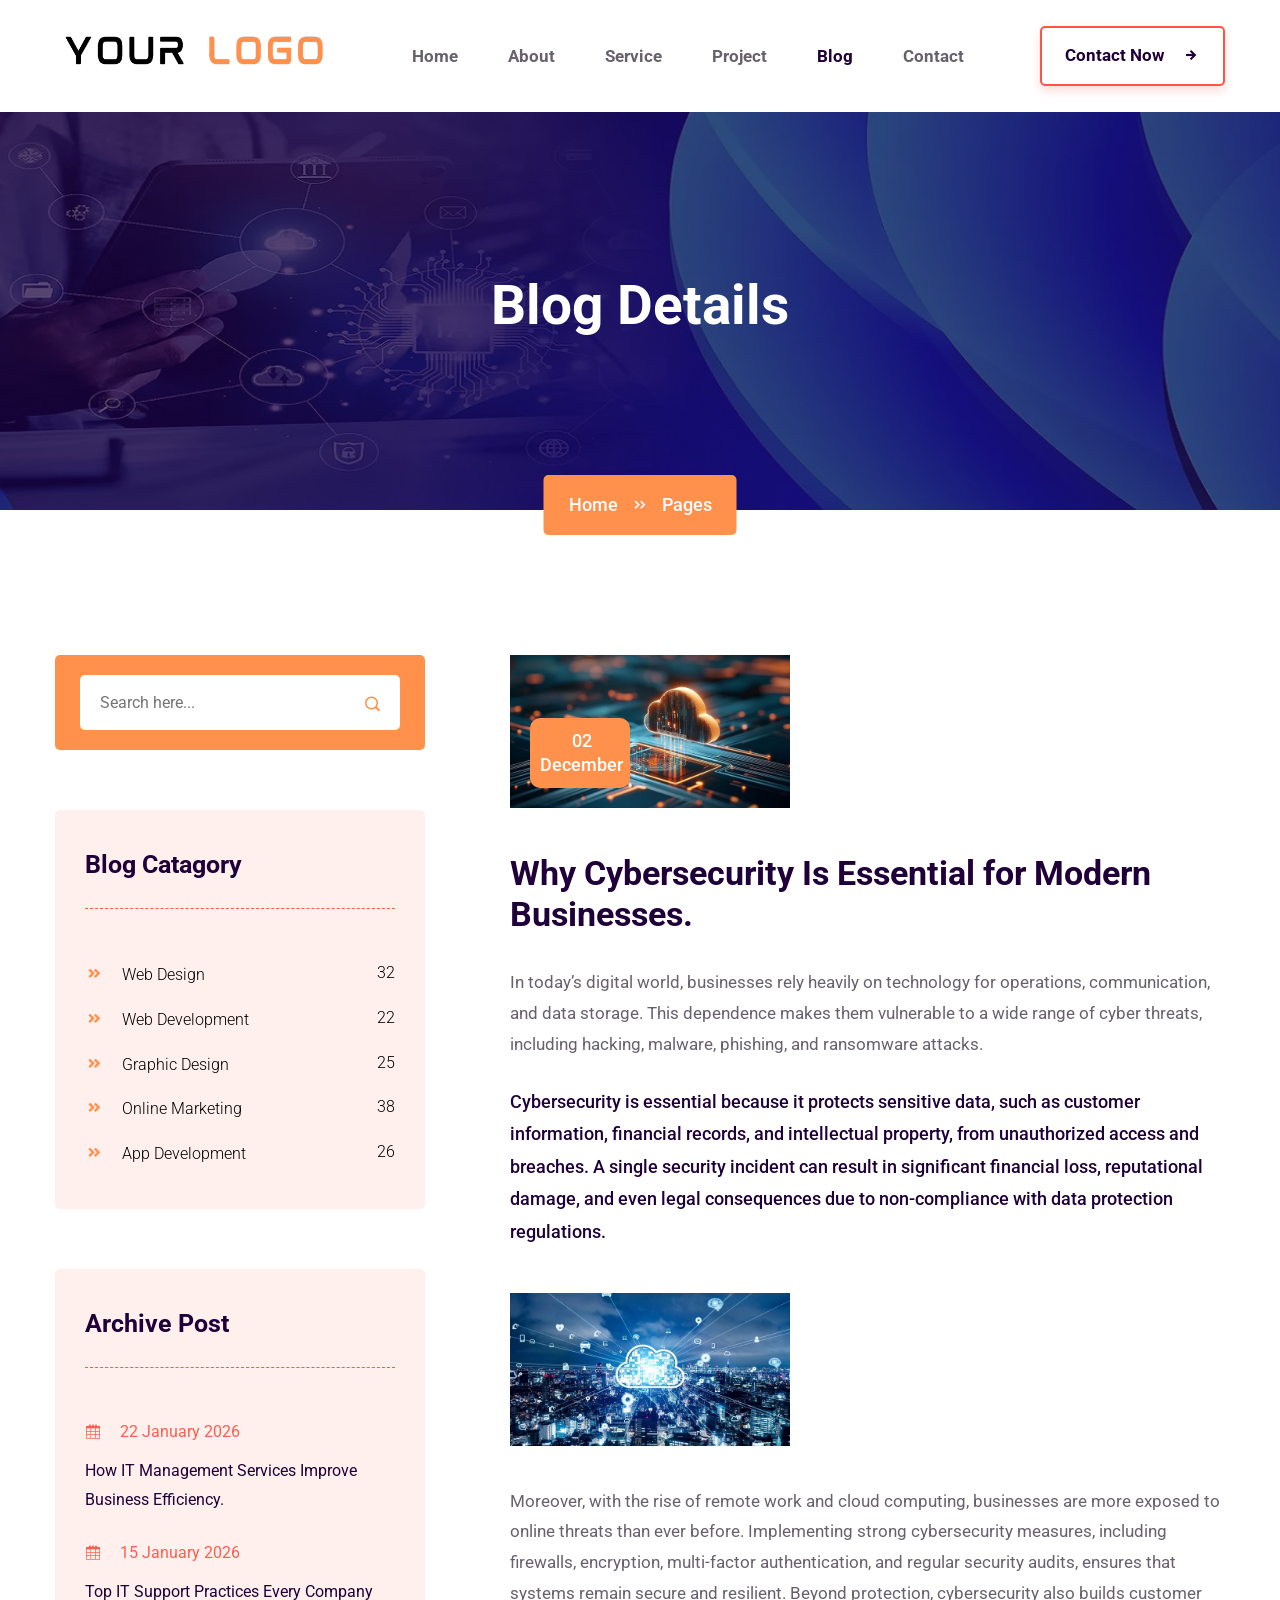
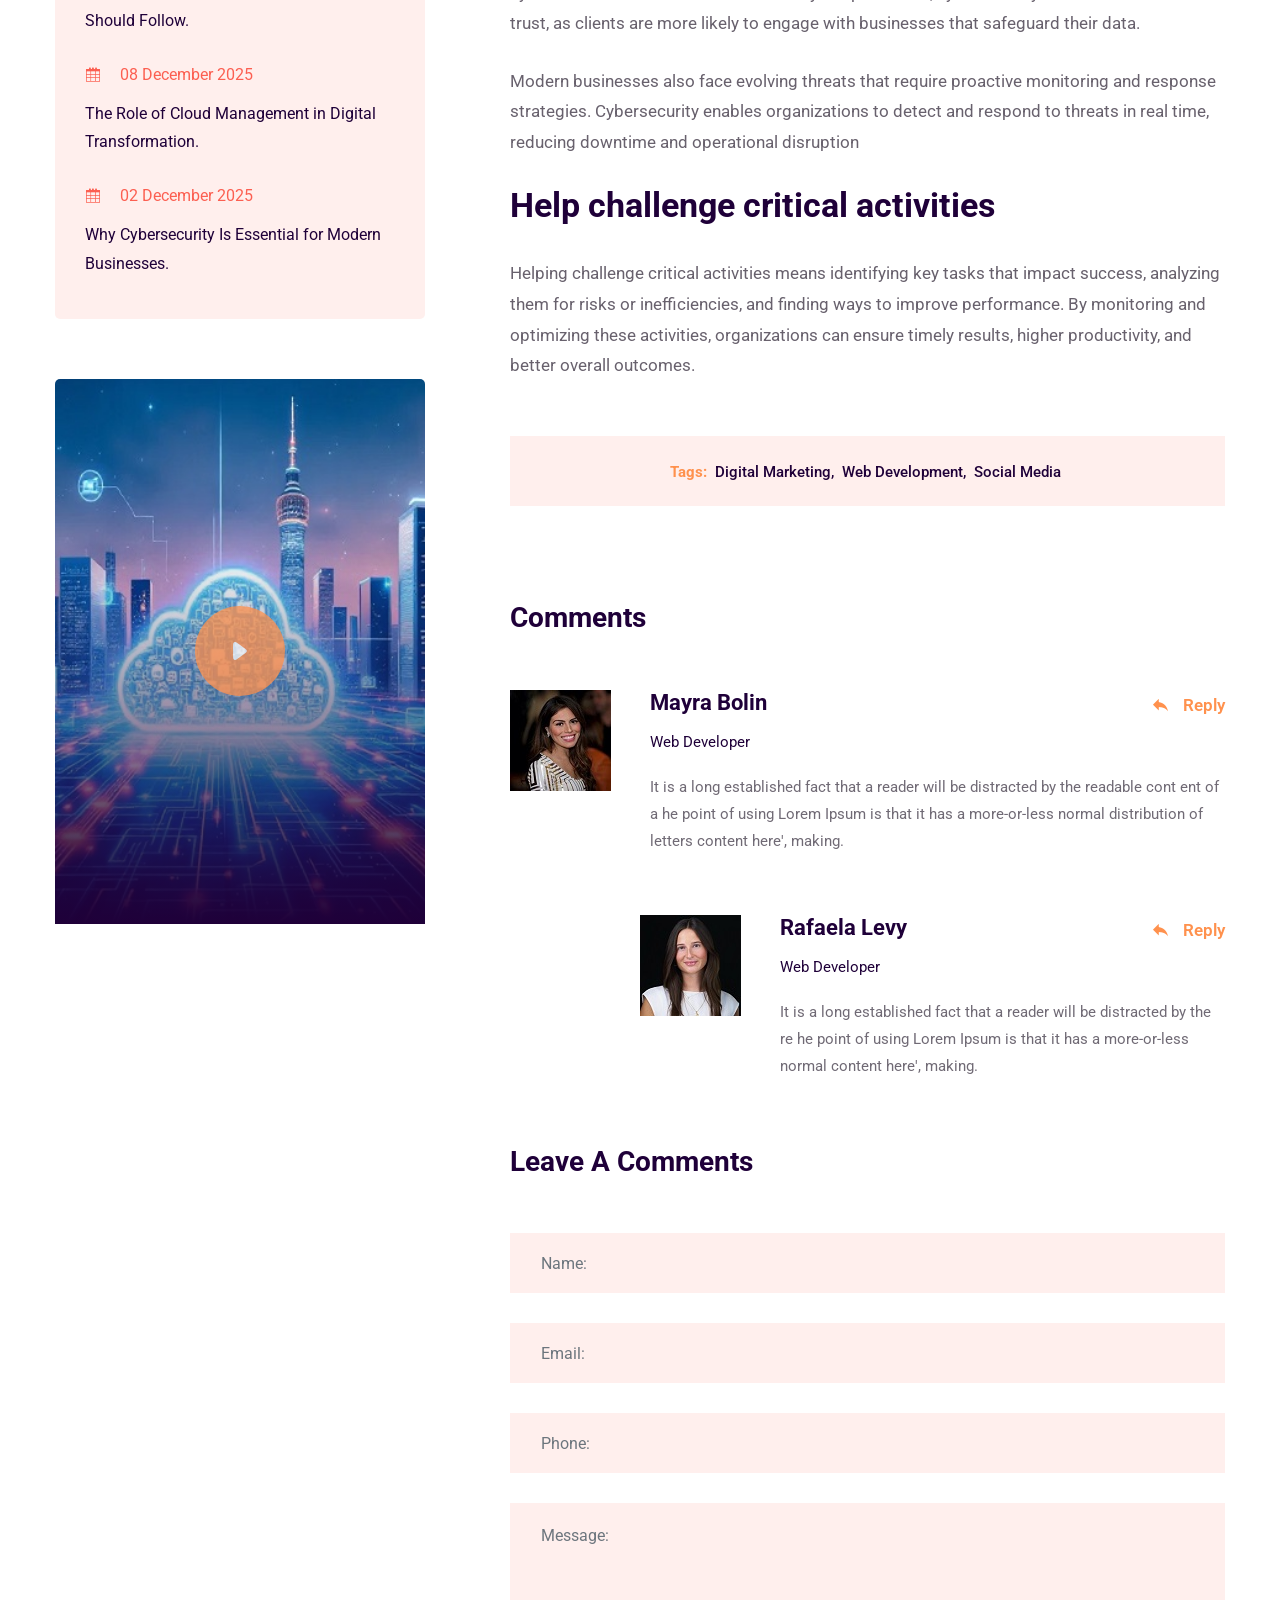
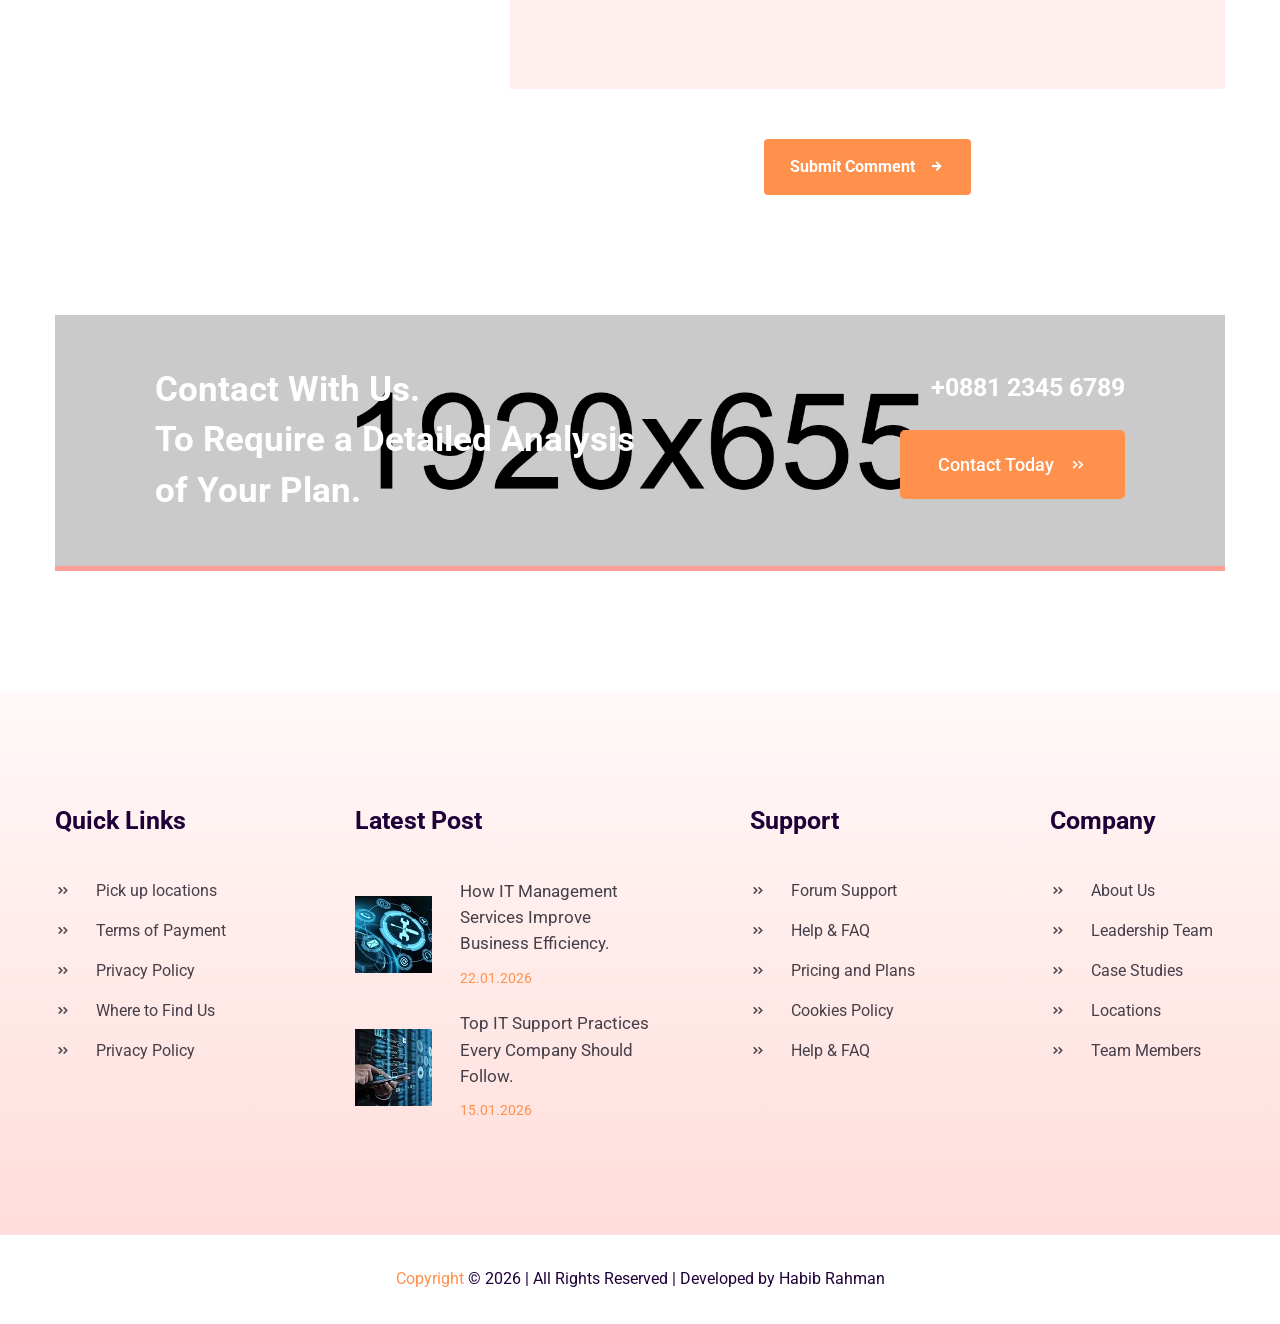
<file: blogdetails.html>
<!DOCTYPE html>
<html lang="en">
<head>
    <meta charset="utf-8">
    <meta http-equiv="X-UA-Compatible" content="IE=edge">
    <meta name="viewport" content="width=device-width, initial-scale=1, maximum-scale=1, user-scalable=0">
    <title>Blog Details || Envotek - IT Solution and Services HTML5 Template</title>

    <!-- Fav Icons -->
    <link rel="shortcut icon" href="assets/images/favicon.png" type="image/x-icon">

    <!-- Google Fonts -->
    <link rel="stylesheet" href="https://fonts.googleapis.com/css2?family=Roboto:ital,wght@0,300;0,400;0,500;0,700;1,300;1,400;1,500&display=swap" />

    <!-- Stylesheets -->
    <link rel="stylesheet" href="assets/css/magnific-popup.min.css" />
    <link rel="stylesheet" href="assets/css/bootstrap.min.css" />
    <link rel="stylesheet" href="assets/css/icofont.min.css" />
    <link rel="stylesheet" href="assets/css/spacing.min.css" />
    <link rel="stylesheet" href="assets/css/leaflet.min.css" />
    <link rel="stylesheet" href="assets/css/slick.min.css" />
    <link rel="stylesheet" href="assets/css/menu.css" />
    <!-- Main Style CSS -->
    <link rel="stylesheet" href="assets/css/style.css" />
    <!-- Responsive CSS -->
    <link rel="stylesheet" href="assets/css/responsive.css" />

    <!--[if lt IE 9]><script src="https://cdnjs.cloudflare.com/ajax/libs/html5shiv/3.7.3/html5shiv.js"></script><![endif]-->
</head>

<body>
    <div class="page-wrapper">

        <!-- Preloader -->
        <div class="preloader"></div>

        <!-- START Main Header -->
        <header class="main-header">

            <!-- Header-Upper -->
            <div class="header-upper">
                <div class="container clearfix">

                    <div class="header-inner d-lg-flex align-items-center">

                        <div class="logo-outer d-flex align-items-center">
                            <div class="logo"><a href="index.html"><img src="assets/images/logo.png" alt="Logo" /></a></div>
                        </div>

                        <div class="nav-outer clearfix ml-lg-auto mr-lg-auto">
                            <!-- Main Menu -->
                            <nav class="main-menu navbar-expand-lg">
                                <div class="navbar-header clearfix">
                                    <!-- Toggle Button -->
                                    <button type="button" class="navbar-toggle" data-toggle="collapse" data-target=".navbar-collapse">
                                        <span class="icon-bar"></span>
                                        <span class="icon-bar"></span>
                                        <span class="icon-bar"></span>
                                    </button>
                                </div>

                                <div class="navbar-collapse collapse clearfix">
                                    <ul class="navigation clearfix">
                                        <li><a href="index.html">Home</a></li>
                                        <li><a href="about.html">About</a></li>
                                        <li><a href="servicedetails.html">Service</a></li>
                                        <li><a href="projectdetails.html">Project</a></li>
                                        <li class="current-menu-item"><a href="blogdetails.html">Blog</a></li>
                                        <li><a href="contact.html">Contact</a></li>
                                    </ul>
                                </div>
                            </nav>
                            <!-- Main Menu END -->
                        </div>

                        <div class="menu-btn">
                            <a href="contact.html" class="btn theme-btn">Contact Now <i class="icofont-arrow-right"></i></a>
                        </div>

                    </div>
                </div>
            </div>
            <!-- END Header Upper -->
        </header>
        <!-- END Main Header -->

        <!-- START Page Banner -->
        <section class="page-banner">
            <div class="container">
                <div class="banner-content text-center">
                    <h2>Blog Details</h2>
                    <div class="page-breadcrumb">
                        <nav aria-label="breadcrumb">
                            <ol class="breadcrumb">
                                <li class="breadcrumb-item"><a href="index.html">Home</a></li>
                                <li class="breadcrumb-item active" aria-current="page">Pages</li>
                            </ol>
                        </nav>
                    </div>
                </div>
            </div>
        </section>
        <!-- END Page Banner -->

        <!-- START Blog Details Content -->
        <section class="blog-details py-120 rpy-100">
            <div class="container">
                <div class="row">
                    <div class="col-lg-4">
                        <div class="blog-sidebar">
                            <div class="sidebar-widget search-box">
                                <form method="post" action="contact.html">
                                    <div class="form-group">
                                        <input type="search" name="search-field" value="" placeholder="Search here..." required="">
                                        <button type="submit"><i class="icofont-search-1"></i></button>
                                    </div>
                                </form>
                            </div>
                            <div class="sidebar-widget blog-catagory">
                                <h4>Blog Catagory</h4>
                                <div class="course-module">
                                    <ul>
                                        <li>
                                            <a href="servicedetails.html"><i class="icofont-double-right"></i> Web Design <span>32</span></a>
                                        </li>
                                        <li>
                                            <a href="servicedetails.html"><i class="icofont-double-right"></i> Web Development <span>22</span></a>
                                        </li>
                                        <li>
                                            <a href="servicedetails.html"><i class="icofont-double-right"></i> Graphic Design <span>25</span></a>
                                        </li>
                                        <li>
                                            <a href="servicedetails.html"><i class="icofont-double-right"></i> Online Marketing <span>38</span></a>
                                        </li>
                                        <li>
                                            <a href="servicedetails.html"><i class="icofont-double-right"></i> App Development <span>26</span></a>
                                        </li>
                                    </ul>
                                </div>
                            </div>
                            <div class="sidebar-widget archive-post">
                                <h4>Archive Post</h4>
                                <div class="posting-content">
                                    <div class="posting-date">
                                        <p><i class="icofont-calendar"></i> 22 January 2026</p>
                                    </div>
                                    <h6><a href="blogdetails.html">How IT Management Services Improve Business Efficiency.</a></h6>
                                </div>
                                <div class="posting-content">
                                    <div class="posting-date">
                                        <p><i class="icofont-calendar"></i> 15 January 2026</p>
                                    </div>
                                    <h6><a href="blogdetails.html">Top IT Support Practices Every Company Should Follow.</a></h6>
                                </div>
                                <div class="posting-content">
                                    <div class="posting-date">
                                        <p><i class="icofont-calendar"></i> 08 December 2025</p>
                                    </div>
                                    <h6><a href="blogdetails.html">The Role of Cloud Management in Digital Transformation.</a></h6>
                                </div>
                                <div class="posting-content">
                                    <div class="posting-date">
                                        <p><i class="icofont-calendar"></i> 02 December 2025</p>
                                    </div>
                                    <h6><a href="blogdetails.html">Why Cybersecurity Is Essential for Modern Businesses.</a></h6>
                                </div>
                            </div>
                            <div class="sidebar-widget blog-video-widget">
                                <a class="video-play mfp-iframe" href="https://www.youtube.com/watch?v=aFWhf2wjJYo&amp;list=PLUoqTnNH-2XxOt7UsKlTqbfrA2ucGosCR">
                                    <i class="icofont-ui-play"></i>
                                </a>
                            </div>
                        </div>
                    </div>
                    <div class="col-lg-8">
                        <div class="blog-details-content">
                            <div class="blog-details-image">
                                <img src="assets/images/blog/blog-details1.jpg" alt="Blog Details Image One" />
                                <div class="blog-publish-date">
                                    <span>02 December</span>
                                </div>
                            </div>
                            <h3>Why Cybersecurity Is Essential for Modern Businesses.</h3>
                            <p>In today’s digital world, businesses rely heavily on technology for operations, communication, and data storage. This dependence makes them vulnerable to a wide range of cyber threats, including hacking, malware, phishing, and ransomware attacks. </p>
                            <blockquote>Cybersecurity is essential because it protects sensitive data, such as customer information, financial records, and intellectual property, from unauthorized access and breaches. A single security incident can result in significant financial loss, reputational damage, and even legal consequences due to non-compliance with data protection regulations.</blockquote>
                            <div class="blog-middle-image">
                                <img src="assets/images/blog/blog-details2.jpg" alt="Blog Details Image Two" />
                            </div>
                            <p>Moreover, with the rise of remote work and cloud computing, businesses are more exposed to online threats than ever before. Implementing strong cybersecurity measures, including firewalls, encryption, multi-factor authentication, and regular security audits, ensures that systems remain secure and resilient. Beyond protection, cybersecurity also builds customer trust, as clients are more likely to engage with businesses that safeguard their data.</p>
                            <p>Modern businesses also face evolving threats that require proactive monitoring and response strategies. Cybersecurity enables organizations to detect and respond to threats in real time, reducing downtime and operational disruption</p>
                            <h3>Help challenge critical activities</h3>
                            <p>Helping challenge critical activities means identifying key tasks that impact success, analyzing them for risks or inefficiencies, and finding ways to improve performance. By monitoring and optimizing these activities, organizations can ensure timely results, higher productivity, and better overall outcomes.</p>
                            <div class="tags">
                                <ul>
                                    <li>Tags: </li>
                                    <li><a href="#">Digital Marketing,</a></li>
                                    <li><a href="#"> Web Development,</a></li>
                                    <li><a href="#">Social Media</a></li>
                                </ul>
                            </div>
                            <div class="comment-box">
                                <h4>Comments</h4>
                                <div class="comment">
                                    <div class="commenter-image">
                                        <img src="assets/images/blog/commenter1.jpg" alt="Commenter" />
                                    </div>
                                    <div class="commenter-info">
                                        <div class="commenter-info-top">
                                            <div class="commenter-name">
                                                <h5>Mayra Bolin</h5>
                                                <span>Web Developer</span>
                                            </div>
                                            <a href="#" class="comment-reply"><i class="icofont-reply"></i> Reply</a>
                                        </div>
                                        <p>It is a long established fact that a reader will be distracted by the readable cont ent of a he point of using Lorem Ipsum is that it has a more-or-less normal distribution of letters content here', making.</p>
                                    </div>
                                </div>
                                <div class="comment style-two">
                                    <div class="commenter-image">
                                        <img src="assets/images/blog/commenter2.jpg" alt="Commenter" />
                                    </div>
                                    <div class="commenter-info">
                                        <div class="commenter-info-top">
                                            <div class="commenter-name">
                                                <h5>Rafaela Levy</h5>
                                                <span>Web Developer</span>
                                            </div>
                                            <a href="#" class="comment-reply"><i class="icofont-reply"></i> Reply</a>
                                        </div>
                                        <p>It is a long established fact that a reader will be distracted by the re he point of using Lorem Ipsum is that it has a more-or-less normal content here', making.</p>
                                    </div>
                                </div>
                            </div>
                            <div class="blog-comment-form">
                                <h4>Leave A Comments</h4>
                                <div class="comment-form">
                                    <form action="#">
                                        <div class="form-row">
                                            <div class="col-12">
                                                <input type="text" class="form-control custom-input" id="name" name="name" value="" placeholder="Name:" required/>
                                            </div>
                                            <div class="col-12">
                                                <input type="email" class="form-control custom-input" id="email" name="email" value="" placeholder="Email:" required/>
                                            </div>
                                            <div class="col-12">
                                                <input type="text" class="form-control custom-input" id="number" name="number" value="" placeholder="Phone:" />
                                            </div>
                                            <div class="col-12">
                                                <textarea class="form-control custom-textarea" id="message:" name="message:" rows="6" placeholder="Message:" required></textarea>
                                            </div>
                                        </div>
                                        <div class="text-center col-12">
                                            <button type="submit" class="btn submit">Submit Comment <i class="icofont-arrow-right"></i></button>
                                        </div>
                                    </form>
                                </div>
                            </div>
                        </div>
                    </div>
                </div>
            </div>
        </section>
        <!-- END Blog Details Content -->

        <!-- START Call To Action -->
        <section class="cta-section pb-120 rpb-100 bg-white">
            <div class="container">
                <div class="contact-withus">
                    <div class="row">
                        <div class="col-lg-7">
                            <div class="contact-withus-content">
                                <h3>Contact With Us.<br /> To Require a Detailed Analysis of Your Plan.</h3>
                            </div>
                        </div>
                        <div class="col-lg-5">
                            <div class="contact-withus-num">
                                <a class="contact-number" href="callto:0095788394">+0881 2345 6789</a>
                                <a href="contact.html" class="btn theme-btn">Contact Today<i class="icofont-double-right"></i></a>
                            </div>
                        </div>
                    </div>
                </div>
            </div>
        </section>
        <!-- END Call To Action -->

        <!-- START Main Footer -->
        <footer class="main-footer">
            <div class="footer-wrap pt-115 rpt-95 pb-60 rpb-40">
                <div class="container">
                    <div class="row">
                        <div class="col-lg-3 col-sm-6">
                            <div class="footer-widget quick-links">
                                <h4>Quick Links</h4>
                                <ul>
                                    <li>
                                        <a href="#"><i class="icofont-double-right"></i>Pick up locations</a>
                                    </li>
                                    <li>
                                        <a href="#"><i class="icofont-double-right"></i>Terms of Payment</a>
                                    </li>
                                    <li>
                                        <a href="#"><i class="icofont-double-right"></i>Privacy Policy</a>
                                    </li>
                                    <li>
                                        <a href="#"><i class="icofont-double-right"></i>Where to Find Us</a>
                                    </li>
                                    <li>
                                        <a href="#"><i class="icofont-double-right"></i>Privacy Policy</a>
                                    </li>
                                </ul>
                            </div>
                        </div>
                        <div class="col-lg-3 col-sm-6">
                            <div class="footer-widget latest-post">
                                <h4>Latest Post</h4>
                                <div class="post-item">
                                    <div class="post-image">
                                        <a href="blogdetails.html"> <img src="assets/images/footer/post1.png" alt="Latest Post Image" /></a>
                                    </div>
                                    <div class="post-content">
                                        <h6><a href="blogdetails.html">How IT Management Services Improve Business Efficiency.</a></h6>
                                        <span>22.01.2026</span>
                                    </div>
                                </div>
                                <div class="post-item">
                                    <div class="post-image">
                                        <a href="blogdetails.html"> <img src="assets/images/footer/post2.png" alt="Latest Post Image" /></a>
                                    </div>
                                    <div class="post-content">
                                        <h6><a href="blogdetails.html">Top IT Support Practices Every Company Should Follow.</a></h6>
                                        <span>15.01.2026</span>
                                    </div>
                                </div>
                            </div>
                        </div>
                        <div class="col-lg-3 col-sm-6">
                            <div class="footer-widget quick-links support">
                                <h4>Support</h4>
                                <ul>
                                    <li>
                                        <a href="#"><i class="icofont-double-right"></i>Forum Support</a>
                                    </li>
                                    <li>
                                        <a href="#"><i class="icofont-double-right"></i>Help & FAQ</a>
                                    </li>
                                    <li>
                                        <a href="#"><i class="icofont-double-right"></i>Pricing and Plans</a>
                                    </li>
                                    <li>
                                        <a href="#"><i class="icofont-double-right"></i>Cookies Policy</a>
                                    </li>
                                    <li>
                                        <a href="#"><i class="icofont-double-right"></i>Help & FAQ</a>
                                    </li>
                                </ul>
                            </div>
                        </div>
                        <div class="col-lg-3 col-sm-6">
                            <div class="footer-widget quick-links company">
                                <h4>Company</h4>
                                <ul>
                                    <li>
                                        <a href="about.html"><i class="icofont-double-right"></i>About Us</a>
                                    </li>
                                    <li>
                                        <a href="#"><i class="icofont-double-right"></i>Leadership Team</a>
                                    </li>
                                    <li>
                                        <a href="#"><i class="icofont-double-right"></i>Case Studies</a>
                                    </li>
                                    <li>
                                        <a href="contact.html"><i class="icofont-double-right"></i>Locations</a>
                                    </li>
                                    <li>
                                        <a href="#"><i class="icofont-double-right"></i>Team Members</a>
                                    </li>
                                </ul>
                            </div>
                        </div>
                    </div>
                </div>
            </div>
            <!-- Copyright Area -->
            <div class="copy-right-area">
                <div class="container">
                    <div class="copy-right-text text-center">
                        <p><span>Copyright</span> © 2026 | All Rights Reserved | Developed by Habib Rahman</p>
                    </div>
                </div>
            </div>
        </footer>
        <!-- END Main Footer -->
        
    </div>
    <!--End pagewrapper-->

    <!-- Scroll Top Button -->
    <button class="scroll-top scroll-to-target" data-target="html"><i class="icofont-arrow-up"></i></button>

    <!-- jQuery Plugins -->
    <script src="assets/js/jquery-3.5.1.min.js"></script>
    <script src="assets/js/bootstrap.min.js"></script>
    <script src="assets/js/jquery.magnific-popup.min.js"></script>
    <script src="assets/js/leaflet.min.js"></script>
    <script src="assets/js/slick.min.js"></script>

    <!-- Custom Script -->
    <script src="assets/js/script.js"></script>

</body>
</html>
</file>
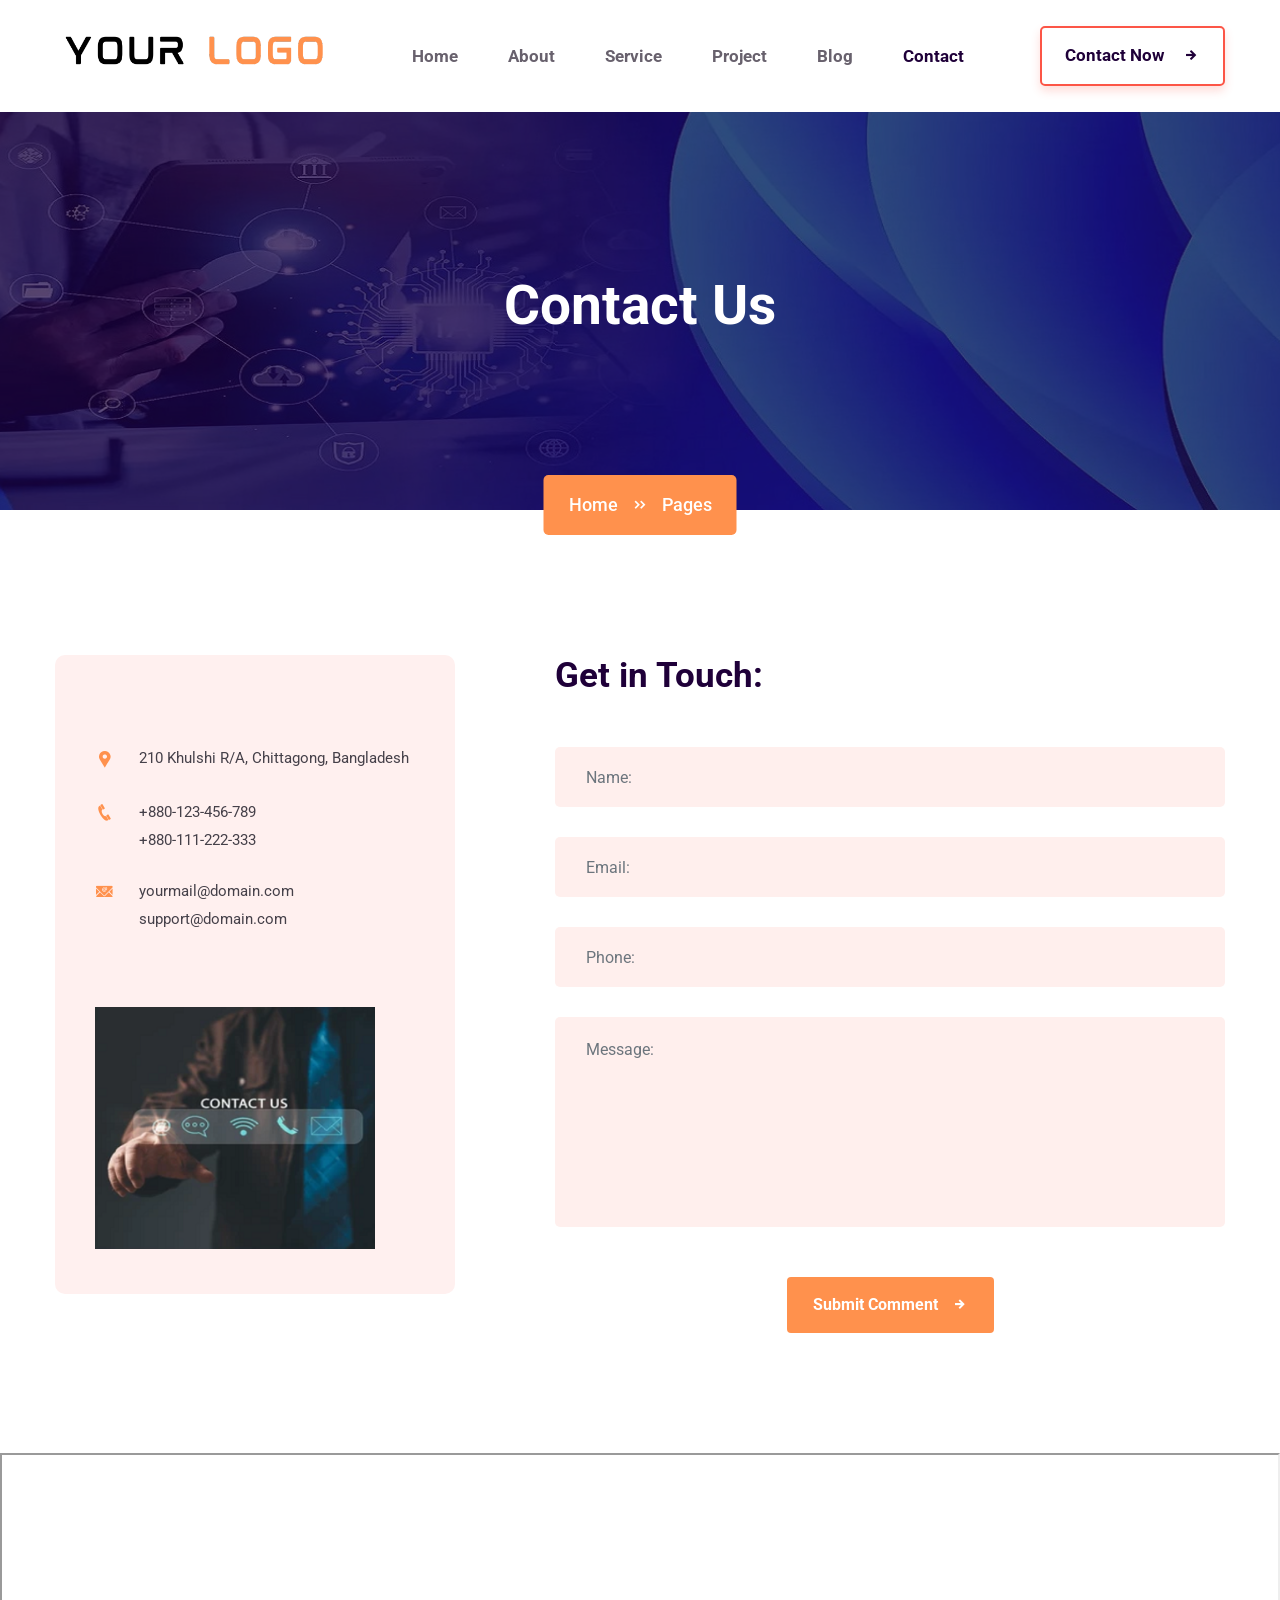
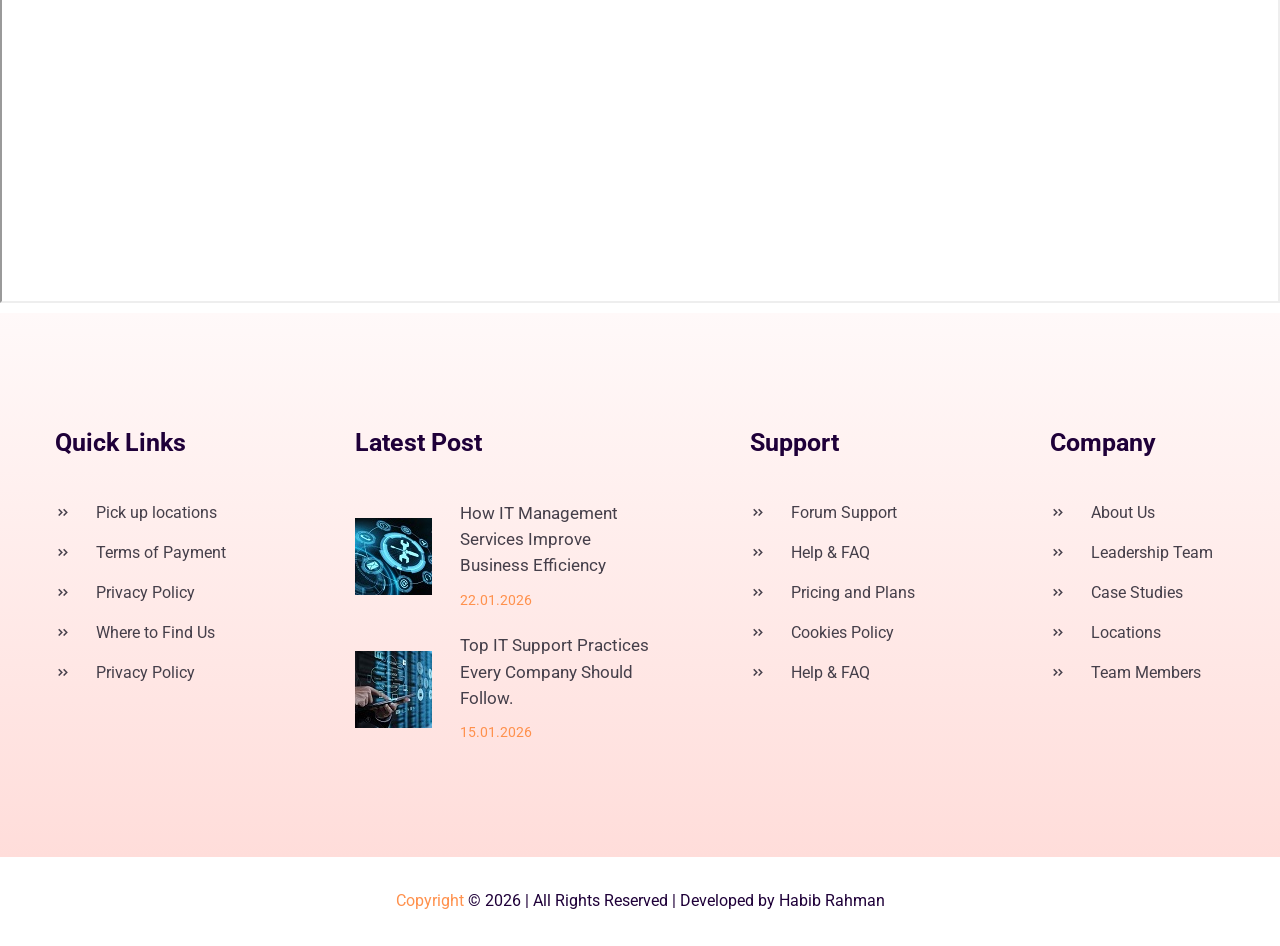
<file: contact.html>
<!DOCTYPE html>
<html lang="en">
<head>
    <meta charset="utf-8">
    <meta http-equiv="X-UA-Compatible" content="IE=edge">
    <meta name="viewport" content="width=device-width, initial-scale=1, maximum-scale=1, user-scalable=0">
    <title>Contact Us || Envotek - IT Solution and Services HTML5 Template</title>

    <!-- Fav Icons -->
    <link rel="shortcut icon" href="assets/images/favicon.png" type="image/x-icon">

    <!-- Google Fonts -->
    <link rel="stylesheet" href="https://fonts.googleapis.com/css2?family=Roboto:ital,wght@0,300;0,400;0,500;0,700;1,300;1,400;1,500&display=swap" />

    <!-- Stylesheets -->
    <link rel="stylesheet" href="assets/css/magnific-popup.min.css" />
    <link rel="stylesheet" href="assets/css/bootstrap.min.css" />
    <link rel="stylesheet" href="assets/css/icofont.min.css" />
    <link rel="stylesheet" href="assets/css/spacing.min.css" />
    <link rel="stylesheet" href="assets/css/leaflet.min.css" />
    <link rel="stylesheet" href="assets/css/slick.min.css" />
    <link rel="stylesheet" href="assets/css/menu.css" />
    <!-- Main Style CSS -->
    <link rel="stylesheet" href="assets/css/style.css" />
    <!-- Responsive CSS -->
    <link rel="stylesheet" href="assets/css/responsive.css" />

    <!--[if lt IE 9]><script src="https://cdnjs.cloudflare.com/ajax/libs/html5shiv/3.7.3/html5shiv.js"></script><![endif]-->
</head>

<body>
    <div class="page-wrapper">

        <!-- Preloader -->
        <div class="preloader"></div>

        <!-- START Main Header -->
        <header class="main-header">

            <!-- Header-Upper -->
            <div class="header-upper">
                <div class="container clearfix">

                    <div class="header-inner d-lg-flex align-items-center">

                        <div class="logo-outer d-flex align-items-center">
                            <div class="logo"><a href="index.html"><img src="assets/images/logo.png" alt="Logo" /></a></div>
                        </div>

                        <div class="nav-outer clearfix ml-lg-auto mr-lg-auto">
                            <!-- Main Menu -->
                            <nav class="main-menu navbar-expand-lg">
                                <div class="navbar-header clearfix">
                                    <!-- Toggle Button -->
                                    <button type="button" class="navbar-toggle" data-toggle="collapse" data-target=".navbar-collapse">
                                        <span class="icon-bar"></span>
                                        <span class="icon-bar"></span>
                                        <span class="icon-bar"></span>
                                    </button>
                                </div>

                                <div class="navbar-collapse collapse clearfix">
                                    <ul class="navigation clearfix">
                                        <li><a href="index.html">Home</a></li>
                                        <li><a href="about.html">About</a></li>
                                        <li><a href="servicedetails.html">Service</a></li>
                                        <li><a href="projectdetails.html">Project</a></li>
                                        <li><a href="blogdetails.html">Blog</a></li>
                                        <li class="current-menu-item"><a href="contact.html">Contact</a></li>
                                    </ul>
                                </div>
                            </nav>
                            <!-- Main Menu END -->
                        </div>

                        <div class="menu-btn">
                            <a href="contact.html" class="btn theme-btn">Contact Now <i class="icofont-arrow-right"></i></a>
                        </div>

                    </div>
                </div>
            </div>
            <!-- END Header Upper -->
        </header>
        <!-- END Main Header -->

        <!-- START Page Banner -->
        <section class="page-banner">
            <div class="container">
                <div class="banner-content text-center">
                    <h2>Contact Us</h2>
                    <div class="page-breadcrumb">
                        <nav aria-label="breadcrumb">
                            <ol class="breadcrumb">
                                <li class="breadcrumb-item"><a href="index.html">Home</a></li>
                                <li class="breadcrumb-item active" aria-current="page">Pages</li>
                            </ol>
                        </nav>
                    </div>
                </div>
            </div>
        </section>
        <!-- END Page Banner -->

        <!-- START Contact Section -->
        <section class="contact-section py-120 rpy-100">
            <div class="container">
                <div class="row">
                    <div class="col-lg-5">
                        <div class="get-touch-left">
                            <div class="info-box">
                                <div class="info-icon">
                                    <i class="icofont-google-map"></i>
                                </div>
                                <div class="info-details">
                                    <p>210 Khulshi R/A, Chittagong, Bangladesh</p>
                                </div>
                            </div>
                            <div class="info-box">
                                <div class="info-icon">
                                    <i class="icofont-phone"></i>
                                </div>
                                <div class="info-details">
                                    <a href="callto:88999666444">+880-123-456-789</a>
                                    <a href="callto:88999333555">+880-111-222-333</a>
                                </div>
                            </div>
                            <div class="info-box">
                                <div class="info-icon">
                                    <i class="icofont-email"></i>
                                </div>
                                <div class="info-details">
                                    <a href="mailto:yourmail@domain.com">yourmail@domain.com</a>
                                    <a href="mailto:support@domain.com">support@domain.com</a>
                                </div>
                            </div>
                            <div class="get-touch-img">
                                <img src="assets/images/get-touch-img.png" alt="Get Touch Image" />
                            </div>
                        </div>
                    </div>
                    <div class="col-lg-7">
                        <div class="get-touch-right">
                            <h3>Get in Touch:</h3>
                            <div class="contact-form">
                                <form action="#">
                                    <div class="form-row">
                                        <div class="col-12">
                                            <input type="text" class="form-control custom-input" id="name" name="name" value="" placeholder="Name:" required/>
                                        </div>
                                        <div class="col-12">
                                            <input type="email" class="form-control custom-input" id="email" name="email" value="" placeholder="Email:" required/>
                                        </div>
                                        <div class="col-12">
                                            <input type="text" class="form-control custom-input" id="number" name="number" value="" placeholder="Phone:" />
                                        </div>
                                        <div class="col-12">
                                            <textarea class="form-control custom-textarea" id="message:" name="message:" rows="7" placeholder="Message:" required></textarea>
                                        </div>
                                    </div>
                                    <div class="text-center col-12">
                                        <button type="submit" class="btn submit">Submit Comment <i class="icofont-arrow-right"></i></button>
                                    </div>
                                </form>
                            </div>
                        </div>
                    </div>
                </div>
            </div>
        </section>
        <!-- END Contact Section -->

        <!--==================================================================== 
            Start Map Section
        =====================================================================-->
       <!--  <div class="contact-map">
            <div class="map-inner">
                <div class="map" id="map">
                    <iframe src="https://www.google.com/maps/embed?pb=!1m18!1m12!1m3!1d236153.2182609528!2d91.65421977400021!3d22.357629613107395!2m3!1f0!2f0!3f0!3m2!1i1024!2i768!4f13.1!3m3!1m2!1s0x30acd8a64095dfd3%3A0x5015cc5bcb6905d9!2sChattogram!5e0!3m2!1sen!2sbd!4v1769789791696!5m2!1sen!2sbd" width="600" height="450" style="border:0;" allowfullscreen="" loading="lazy" referrerpolicy="no-referrer-when-downgrade"></iframe>
                </div>
            </div>
        </div> -->
        <div class="contact-map">
            <div class="map"> 
                   <iframe src="https://www.google.com/maps/embed?pb=!1m18!1m12!1m3!1d7497571.988099541!2d85.04415333476368!3d23.427118821374123!2m3!1f0!2f0!3f0!3m2!1i1024!2i768!4f13.1!3m3!1m2!1s0x30adaaed80e18ba7%3A0xf2d28e0c4e1fc6b!2sBangladesh!5e0!3m2!1sen!2sbd!4v1769704931630!5m2!1sen!2sbd" width="100%" height="450" allowfullscreen="" loading="lazy"></iframe>
            </div>
        </div>

        <!--==================================================================== 
            End Map Section
        =====================================================================-->

        <!-- START Main Footer -->
        <footer class="main-footer">
            <div class="footer-wrap pt-115 rpt-95 pb-60 rpb-40">
                <div class="container">
                    <div class="row">
                        <div class="col-lg-3 col-sm-6">
                            <div class="footer-widget quick-links">
                                <h4>Quick Links</h4>
                                <ul>
                                    <li>
                                        <a href="#"><i class="icofont-double-right"></i>Pick up locations</a>
                                    </li>
                                    <li>
                                        <a href="#"><i class="icofont-double-right"></i>Terms of Payment</a>
                                    </li>
                                    <li>
                                        <a href="#"><i class="icofont-double-right"></i>Privacy Policy</a>
                                    </li>
                                    <li>
                                        <a href="#"><i class="icofont-double-right"></i>Where to Find Us</a>
                                    </li>
                                    <li>
                                        <a href="#"><i class="icofont-double-right"></i>Privacy Policy</a>
                                    </li>
                                </ul>
                            </div>
                        </div>
                        <div class="col-lg-3 col-sm-6">
                            <div class="footer-widget latest-post">
                                <h4>Latest Post</h4>
                                <div class="post-item">
                                    <div class="post-image">
                                        <a href="blogdetails.html"> <img src="assets/images/footer/post1.png" alt="Latest Post Image" /></a>
                                    </div>
                                    <div class="post-content">
                                        <h6><a href="blogdetails.html">How IT Management Services Improve Business Efficiency</a></h6>
                                        <span>22.01.2026</span>
                                    </div>
                                </div>
                                <div class="post-item">
                                    <div class="post-image">
                                        <a href="blogdetails.html"> <img src="assets/images/footer/post2.png" alt="Latest Post Image" /></a>
                                    </div>
                                    <div class="post-content">
                                        <h6><a href="blogdetails.html">Top IT Support Practices Every Company Should Follow.</a></h6>
                                        <span>15.01.2026</span>
                                    </div>
                                </div>
                            </div>
                        </div>
                        <div class="col-lg-3 col-sm-6">
                            <div class="footer-widget quick-links support">
                                <h4>Support</h4>
                                <ul>
                                    <li>
                                        <a href="#"><i class="icofont-double-right"></i>Forum Support</a>
                                    </li>
                                    <li>
                                        <a href="#"><i class="icofont-double-right"></i>Help & FAQ</a>
                                    </li>
                                    <li>
                                        <a href="#"><i class="icofont-double-right"></i>Pricing and Plans</a>
                                    </li>
                                    <li>
                                        <a href="#"><i class="icofont-double-right"></i>Cookies Policy</a>
                                    </li>
                                    <li>
                                        <a href="#"><i class="icofont-double-right"></i>Help & FAQ</a>
                                    </li>
                                </ul>
                            </div>
                        </div>
                        <div class="col-lg-3 col-sm-6">
                            <div class="footer-widget quick-links company">
                                <h4>Company</h4>
                                <ul>
                                    <li>
                                        <a href="about.html"><i class="icofont-double-right"></i>About Us</a>
                                    </li>
                                    <li>
                                        <a href="#"><i class="icofont-double-right"></i>Leadership Team</a>
                                    </li>
                                    <li>
                                        <a href="#"><i class="icofont-double-right"></i>Case Studies</a>
                                    </li>
                                    <li>
                                        <a href="contact.html"><i class="icofont-double-right"></i>Locations</a>
                                    </li>
                                    <li>
                                        <a href="#"><i class="icofont-double-right"></i>Team Members</a>
                                    </li>
                                </ul>
                            </div>
                        </div>
                    </div>
                </div>
            </div>
            <!-- Copyright Area -->
            <div class="copy-right-area">
                <div class="container">
                    <div class="copy-right-text text-center">
                        <p><span>Copyright</span> © 2026 | All Rights Reserved | Developed by Habib Rahman</p>
                    </div>
                </div>
            </div>
        </footer>
        <!-- END Main Footer -->
        
    </div>
    <!--End pagewrapper-->

    <!-- Scroll Top Button -->
    <button class="scroll-top scroll-to-target" data-target="html"><i class="icofont-arrow-up"></i></button>

    <!-- jQuery Plugins -->
    <script src="assets/js/jquery-3.5.1.min.js"></script>
    <script src="assets/js/bootstrap.min.js"></script>
    <script src="assets/js/jquery.magnific-popup.min.js"></script>
    <script src="assets/js/leaflet.min.js"></script>
    <script src="assets/js/slick.min.js"></script>

    <!-- Custom Script -->
    <script src="assets/js/script.js"></script>

</body>
</html>
</file>
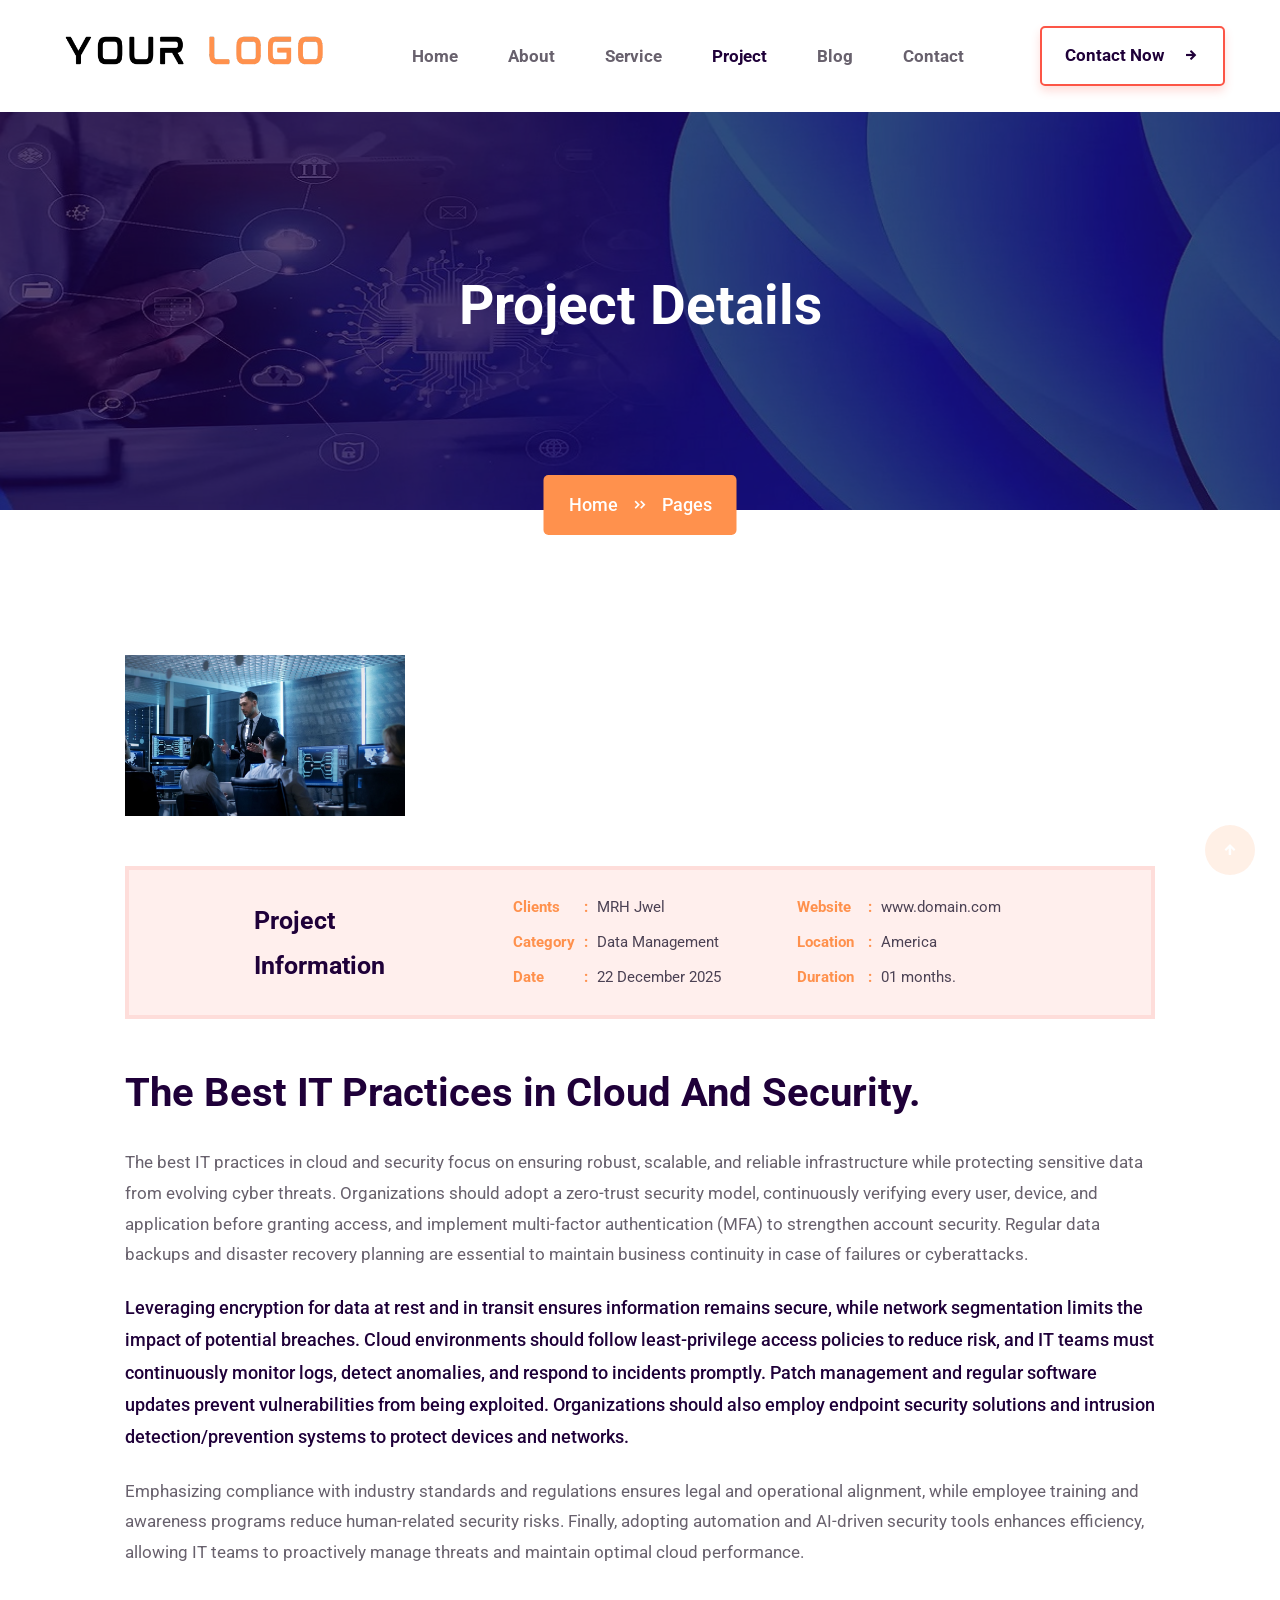
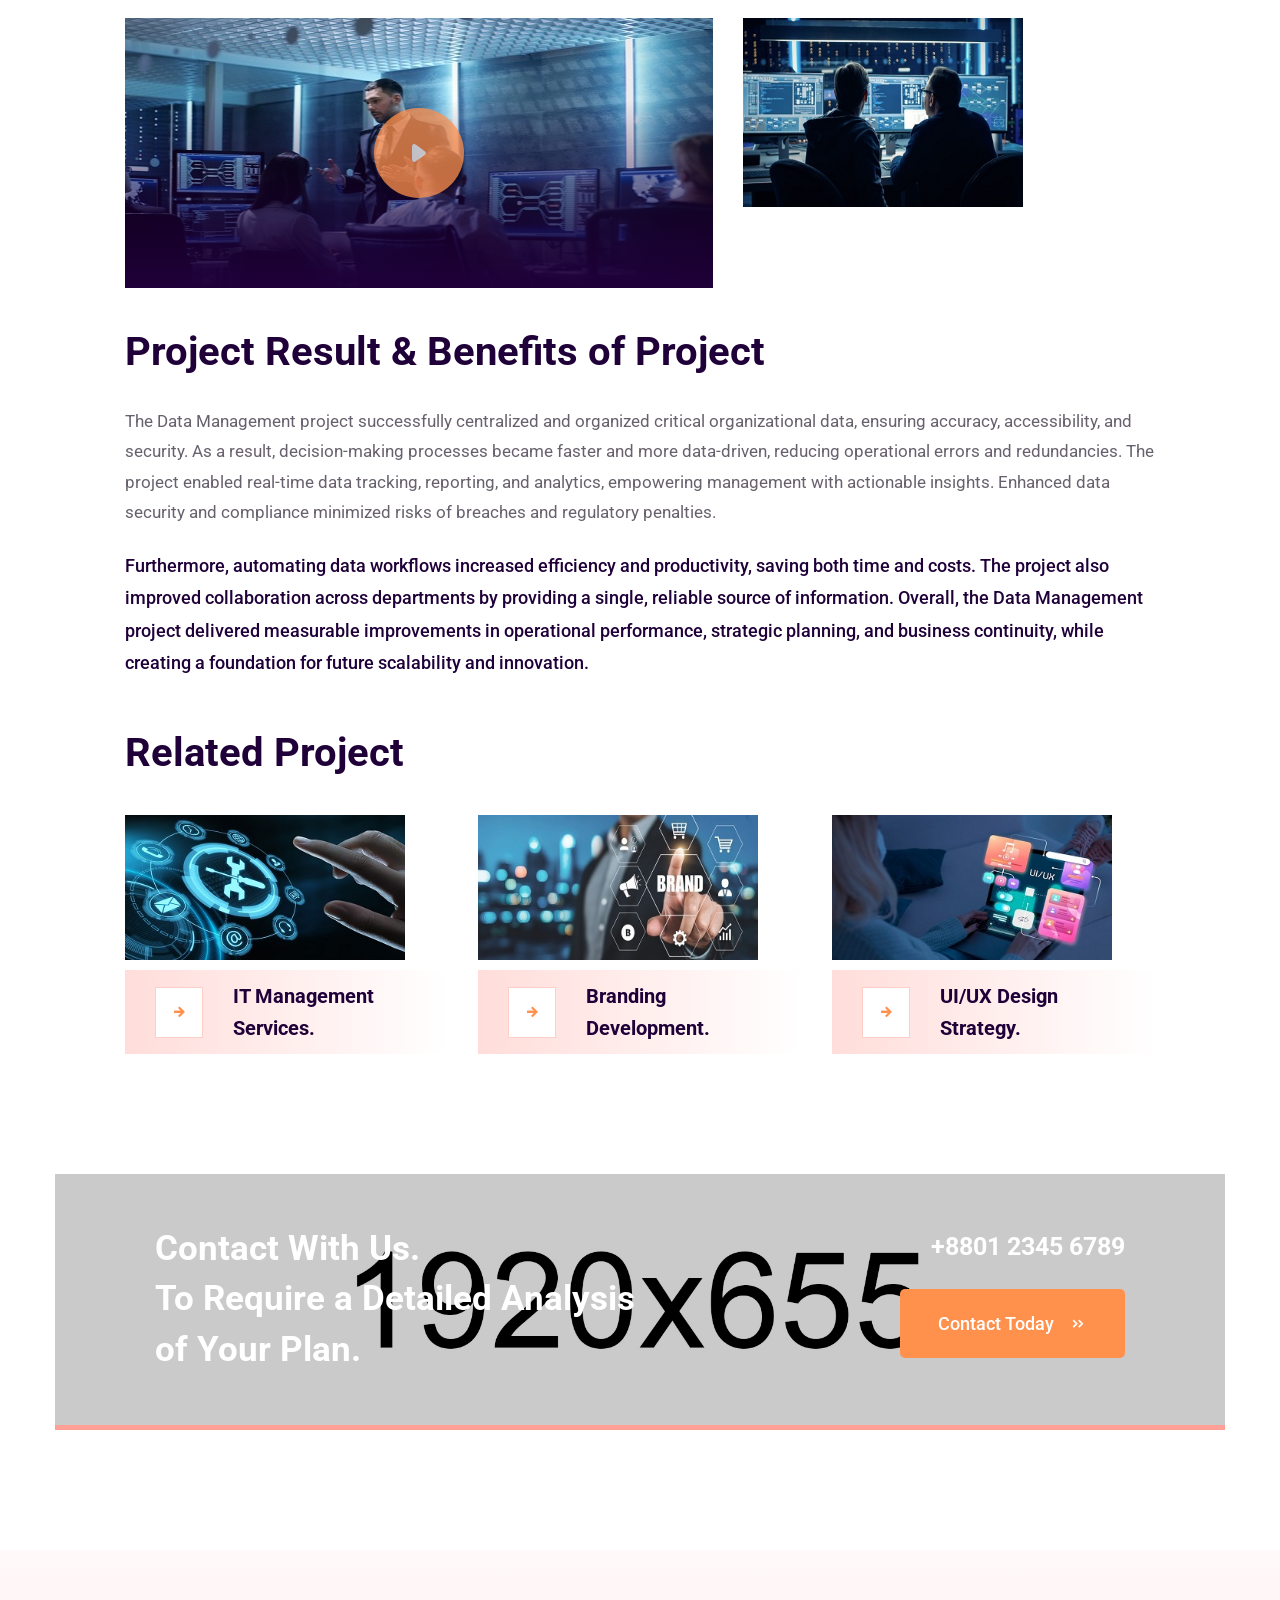
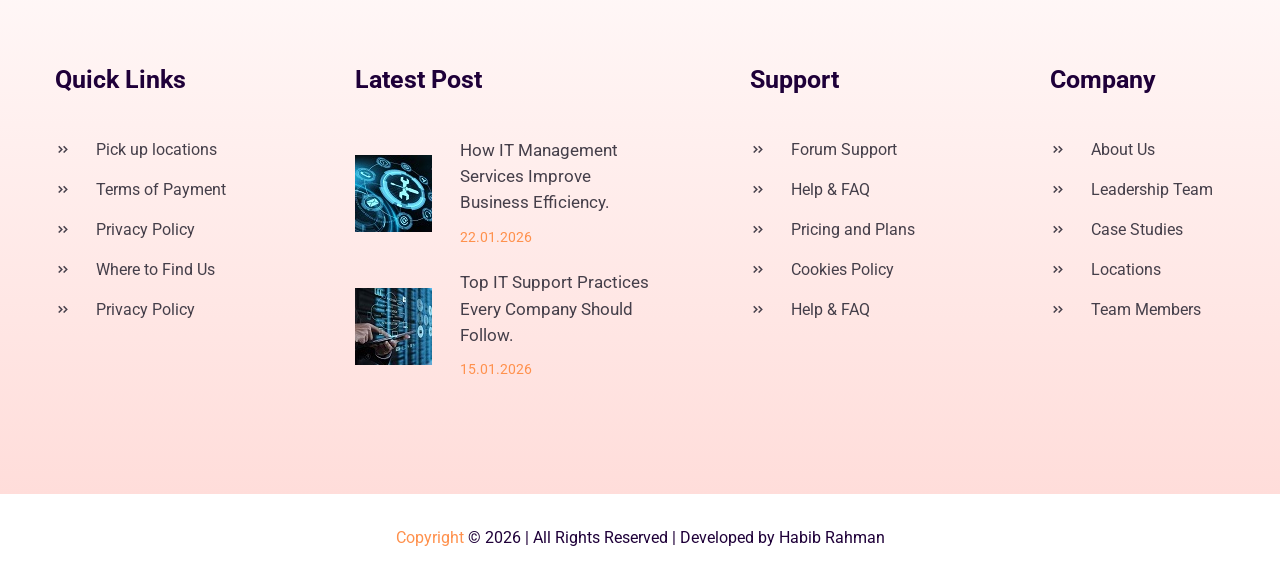
<file: projectdetails.html>
<!DOCTYPE html>
<html lang="en">
<head>
    <meta charset="utf-8">
    <meta http-equiv="X-UA-Compatible" content="IE=edge">
    <meta name="viewport" content="width=device-width, initial-scale=1, maximum-scale=1, user-scalable=0">
    <title>Project Details || Envotek - IT Solution and Services HTML5 Template</title>

    <!-- Fav Icons -->
    <link rel="shortcut icon" href="assets/images/favicon.png" type="image/x-icon">

    <!-- Google Fonts -->
    <link rel="stylesheet" href="https://fonts.googleapis.com/css2?family=Roboto:ital,wght@0,300;0,400;0,500;0,700;1,300;1,400;1,500&display=swap" />

    <!-- Stylesheets -->
    <link rel="stylesheet" href="assets/css/magnific-popup.min.css" />
    <link rel="stylesheet" href="assets/css/bootstrap.min.css" />
    <link rel="stylesheet" href="assets/css/icofont.min.css" />
    <link rel="stylesheet" href="assets/css/spacing.min.css" />
    <link rel="stylesheet" href="assets/css/leaflet.min.css" />
    <link rel="stylesheet" href="assets/css/slick.min.css" />
    <link rel="stylesheet" href="assets/css/menu.css" />
    <!-- Main Style CSS -->
    <link rel="stylesheet" href="assets/css/style.css" />
    <!-- Responsive CSS -->
    <link rel="stylesheet" href="assets/css/responsive.css" />

    <!--[if lt IE 9]><script src="https://cdnjs.cloudflare.com/ajax/libs/html5shiv/3.7.3/html5shiv.js"></script><![endif]-->
</head>

<body>
    <div class="page-wrapper">

        <!-- Preloader -->
        <div class="preloader"></div>

        <!-- START Main Header -->
        <header class="main-header">

            <!-- Header-Upper -->
            <div class="header-upper">
                <div class="container clearfix">

                    <div class="header-inner d-lg-flex align-items-center">

                        <div class="logo-outer d-flex align-items-center">
                            <div class="logo"><a href="index.html"><img src="assets/images/logo.png" alt="Logo" /></a></div>
                        </div>

                        <div class="nav-outer clearfix ml-lg-auto mr-lg-auto">
                            <!-- Main Menu -->
                            <nav class="main-menu navbar-expand-lg">
                                <div class="navbar-header clearfix">
                                    <!-- Toggle Button -->
                                    <button type="button" class="navbar-toggle" data-toggle="collapse" data-target=".navbar-collapse">
                                        <span class="icon-bar"></span>
                                        <span class="icon-bar"></span>
                                        <span class="icon-bar"></span>
                                    </button>
                                </div>

                                <div class="navbar-collapse collapse clearfix">
                                    <ul class="navigation clearfix">
                                        <li><a href="index.html">Home</a></li>
                                        <li><a href="about.html">About</a></li>
                                        <li><a href="servicedetails.html">Service</a></li>
                                        <li class="current-menu-item"><a href="projectdetails.html">Project</a></li>
                                        <li><a href="blogdetails.html">Blog</a></li>
                                        <li><a href="contact.html">Contact</a></li>
                                    </ul>
                                </div>
                            </nav>
                            <!-- Main Menu END -->
                        </div>

                        <div class="menu-btn">
                            <a href="contact.html" class="btn theme-btn">Contact Now <i class="icofont-arrow-right"></i></a>
                        </div>

                    </div>
                </div>
            </div>
            <!-- END Header Upper -->
        </header>
        <!-- END Main Header -->

        <!-- START Page Banner -->
        <section class="page-banner">
            <div class="container">
                <div class="banner-content text-center">
                    <h2>Project Details</h2>
                    <div class="page-breadcrumb">
                        <nav aria-label="breadcrumb">
                            <ol class="breadcrumb">
                                <li class="breadcrumb-item"><a href="index.html">Home</a></li>
                                <li class="breadcrumb-item active" aria-current="page">Pages</li>
                            </ol>
                        </nav>
                    </div>
                </div>
            </div>
        </section>
        <!-- END Page Banner -->

        <!-- START Project Details Content -->
        <section class="project-details-content pt-120 rpt-100 pb-70">
            <div class="container">
                <div class="project-details-content-inner">
                    <div class="project-details-image">
                        <img src="assets/images/project/project-details.jpg" alt="Project Details Image" />
                    </div>
                    <div class="project-info-box">
                        <div class="row align-items-center">
                            <div class="col-lg-4 col-12">
                                <div class="project-info-text">
                                    <h4>Project<br /> Information</h4>
                                </div>
                            </div>
                            <div class="col-lg-4 col-md-6">
                                <div class="client-content">
                                    <ul>
                                        <li><span>Clients </span> MRH Jwel</li>
                                        <li><span>Category </span> Data Management</li>
                                        <li><span>Date </span> 22 December 2025</li>
                                    </ul>
                                </div>
                            </div>
                            <div class="col-lg-4 col-md-6">
                                <div class="client-content">
                                    <ul>
                                        <li><span>Website </span> <a href="https://www.domain.com">www.domain.com</a></li>
                                        <li><span>Location </span> America</li>
                                        <li><span>Duration </span> 01 months.</li>
                                    </ul>
                                </div>
                            </div>
                        </div>
                    </div>
                    <h2>The Best IT Practices in Cloud And Security.</h2>
                    <p>The best IT practices in cloud and security focus on ensuring robust, scalable, and reliable infrastructure while protecting sensitive data from evolving cyber threats. Organizations should adopt a zero-trust security model, continuously verifying every user, device, and application before granting access, and implement multi-factor authentication (MFA) to strengthen account security. Regular data backups and disaster recovery planning are essential to maintain business continuity in case of failures or cyberattacks.  </p>
                    <blockquote>Leveraging encryption for data at rest and in transit ensures information remains secure, while network segmentation limits the impact of potential breaches. Cloud environments should follow least-privilege access policies to reduce risk, and IT teams must continuously monitor logs, detect anomalies, and respond to incidents promptly. Patch management and regular software updates prevent vulnerabilities from being exploited. Organizations should also employ endpoint security solutions and intrusion detection/prevention systems to protect devices and networks.</blockquote>
                    <p>Emphasizing compliance with industry standards and regulations ensures legal and operational alignment, while employee training and awareness programs reduce human-related security risks. Finally, adopting automation and AI-driven security tools enhances efficiency, allowing IT teams to proactively manage threats and maintain optimal cloud performance.</p>
                    <div class="project-result-area">
                        <div class="row">
                            <div class="col-lg-7">
                                <div class="project-result-video">
                                    <a class="video-play mfp-iframe" href="https://www.youtube.com/watch?v=aFWhf2wjJYo&amp;list=PLUoqTnNH-2XxOt7UsKlTqbfrA2ucGosCR">
                                        <i class="icofont-ui-play"></i>
                                    </a>
                                </div>
                            </div>
                            <div class="col-lg-5">
                                <div class="project-result-image">
                                    <img src="assets/images/project/project-result2.jpg" alt="Project Result Image" />
                                </div>
                            </div>
                        </div>
                    </div>
                    <h2>Project Result & Benefits of Project</h2>
                    <p>The Data Management project successfully centralized and organized critical organizational data, ensuring accuracy, accessibility, and security. As a result, decision-making processes became faster and more data-driven, reducing operational errors and redundancies. The project enabled real-time data tracking, reporting, and analytics, empowering management with actionable insights. Enhanced data security and compliance minimized risks of breaches and regulatory penalties.</p>
                    <blockquote>Furthermore, automating data workflows increased efficiency and productivity, saving both time and costs. The project also improved collaboration across departments by providing a single, reliable source of information. Overall, the Data Management project delivered measurable improvements in operational performance, strategic planning, and business continuity, while creating a foundation for future scalability and innovation.</blockquote>
                    <div class="related-project">
                        <h2>Related Project</h2>
                        <div class="row">
                            <div class="col-lg-4 col-md-6">
                                <div class="project-item">
                                    <div class="project-image">
                                        <img src="assets/images/project/project1.jpg" alt="Project Image" />
                                    </div>
                                    <div class="project-content">
                                        <a href="projectdetails.html" class="project-icon">
                                            <i class="icofont-arrow-right"></i>
                                        </a>
                                        <h5><a href="projectdetails.html">IT Management Services.</a></h5>
                                    </div>
                                </div>
                            </div>
                            <div class="col-lg-4 col-md-6">
                                <div class="project-item">
                                    <div class="project-image">
                                        <img src="assets/images/project/project2.jpg" alt="Project Image" />
                                    </div>
                                    <div class="project-content">
                                        <a href="projectdetails.html" class="project-icon">
                                            <i class="icofont-arrow-right"></i>
                                        </a>
                                        <h5><a href="projectdetails.html">Branding Development.</a></h5>
                                    </div>
                                </div>
                            </div>
                            <div class="col-lg-4 col-md-6">
                                <div class="project-item">
                                    <div class="project-image">
                                        <img src="assets/images/project/project4.jpg" alt="Project Image" />
                                    </div>
                                    <div class="project-content">
                                        <a href="projectdetails.html" class="project-icon">
                                            <i class="icofont-arrow-right"></i>
                                        </a>
                                        <h5><a href="projectdetails.html">UI/UX Design Strategy.</a></h5>
                                    </div>
                                </div>
                            </div>
                        </div>
                    </div>
                </div>
            </div>
        </section>
        <!-- END Project Details Content -->

        <!-- START Call To Action -->
        <section class="cta-section pb-120 rpb-100 bg-white">
            <div class="container">
                <div class="contact-withus">
                    <div class="row">
                        <div class="col-lg-7">
                            <div class="contact-withus-content">
                                <h3>Contact With Us.<br /> To Require a Detailed Analysis of Your Plan.</h3>
                            </div>
                        </div>
                        <div class="col-lg-5">
                            <div class="contact-withus-num">
                                <a class="contact-number" href="callto:0095788394">+8801 2345 6789</a>
                                <a href="contact.html" class="btn theme-btn">Contact Today<i class="icofont-double-right"></i></a>
                            </div>
                        </div>
                    </div>
                </div>
            </div>
        </section>
        <!-- END Call To Action -->

        <!-- START Main Footer -->
        <footer class="main-footer">
            <div class="footer-wrap pt-115 rpt-95 pb-60 rpb-40">
                <div class="container">
                    <div class="row">
                        <div class="col-lg-3 col-sm-6">
                            <div class="footer-widget quick-links">
                                <h4>Quick Links</h4>
                                <ul>
                                    <li>
                                        <a href="#"><i class="icofont-double-right"></i>Pick up locations</a>
                                    </li>
                                    <li>
                                        <a href="#"><i class="icofont-double-right"></i>Terms of Payment</a>
                                    </li>
                                    <li>
                                        <a href="#"><i class="icofont-double-right"></i>Privacy Policy</a>
                                    </li>
                                    <li>
                                        <a href="#"><i class="icofont-double-right"></i>Where to Find Us</a>
                                    </li>
                                    <li>
                                        <a href="#"><i class="icofont-double-right"></i>Privacy Policy</a>
                                    </li>
                                </ul>
                            </div>
                        </div>
                        <div class="col-lg-3 col-sm-6">
                            <div class="footer-widget latest-post">
                                <h4>Latest Post</h4>
                                <div class="post-item">
                                    <div class="post-image">
                                        <a href="blogdetails.html"> <img src="assets/images/footer/post1.png" alt="Latest Post Image" /></a>
                                    </div>
                                    <div class="post-content">
                                        <h6><a href="blogdetails.html">How IT Management Services Improve Business Efficiency.</a></h6>
                                        <span>22.01.2026</span>
                                    </div>
                                </div>
                                <div class="post-item">
                                    <div class="post-image">
                                        <a href="blogdetails.html"> <img src="assets/images/footer/post2.png" alt="Latest Post Image" /></a>
                                    </div>
                                    <div class="post-content">
                                        <h6><a href="blogdetails.html">Top IT Support Practices Every Company Should Follow.</a></h6>
                                        <span>15.01.2026</span>
                                    </div>
                                </div>
                            </div>
                        </div>
                        <div class="col-lg-3 col-sm-6">
                            <div class="footer-widget quick-links support">
                                <h4>Support</h4>
                                <ul>
                                    <li>
                                        <a href="#"><i class="icofont-double-right"></i>Forum Support</a>
                                    </li>
                                    <li>
                                        <a href="#"><i class="icofont-double-right"></i>Help & FAQ</a>
                                    </li>
                                    <li>
                                        <a href="#"><i class="icofont-double-right"></i>Pricing and Plans</a>
                                    </li>
                                    <li>
                                        <a href="#"><i class="icofont-double-right"></i>Cookies Policy</a>
                                    </li>
                                    <li>
                                        <a href="#"><i class="icofont-double-right"></i>Help & FAQ</a>
                                    </li>
                                </ul>
                            </div>
                        </div>
                        <div class="col-lg-3 col-sm-6">
                            <div class="footer-widget quick-links company">
                                <h4>Company</h4>
                                <ul>
                                    <li>
                                        <a href="about.html"><i class="icofont-double-right"></i>About Us</a>
                                    </li>
                                    <li>
                                        <a href="#"><i class="icofont-double-right"></i>Leadership Team</a>
                                    </li>
                                    <li>
                                        <a href="#"><i class="icofont-double-right"></i>Case Studies</a>
                                    </li>
                                    <li>
                                        <a href="contact.html"><i class="icofont-double-right"></i>Locations</a>
                                    </li>
                                    <li>
                                        <a href="#"><i class="icofont-double-right"></i>Team Members</a>
                                    </li>
                                </ul>
                            </div>
                        </div>
                    </div>
                </div>
            </div>
            <!-- Copyright Area -->
            <div class="copy-right-area">
                <div class="container">
                    <div class="copy-right-text text-center">
                        <p><span>Copyright</span> © 2026 | All Rights Reserved | Developed by Habib Rahman</p>
                    </div>
                </div>
            </div>
        </footer>
        <!-- END Main Footer -->
        
    </div>
    <!--End pagewrapper-->

    <!-- Scroll Top Button -->
    <button class="scroll-top scroll-to-target" data-target="html"><i class="icofont-arrow-up"></i></button>

    <!-- jQuery Plugins -->
    <script src="assets/js/jquery-3.5.1.min.js"></script>
    <script src="assets/js/bootstrap.min.js"></script>
    <script src="assets/js/jquery.magnific-popup.min.js"></script>
    <script src="assets/js/leaflet.min.js"></script>
    <script src="assets/js/slick.min.js"></script>

    <!-- Custom Script -->
    <script src="assets/js/script.js"></script>

</body>
</html>
</file>
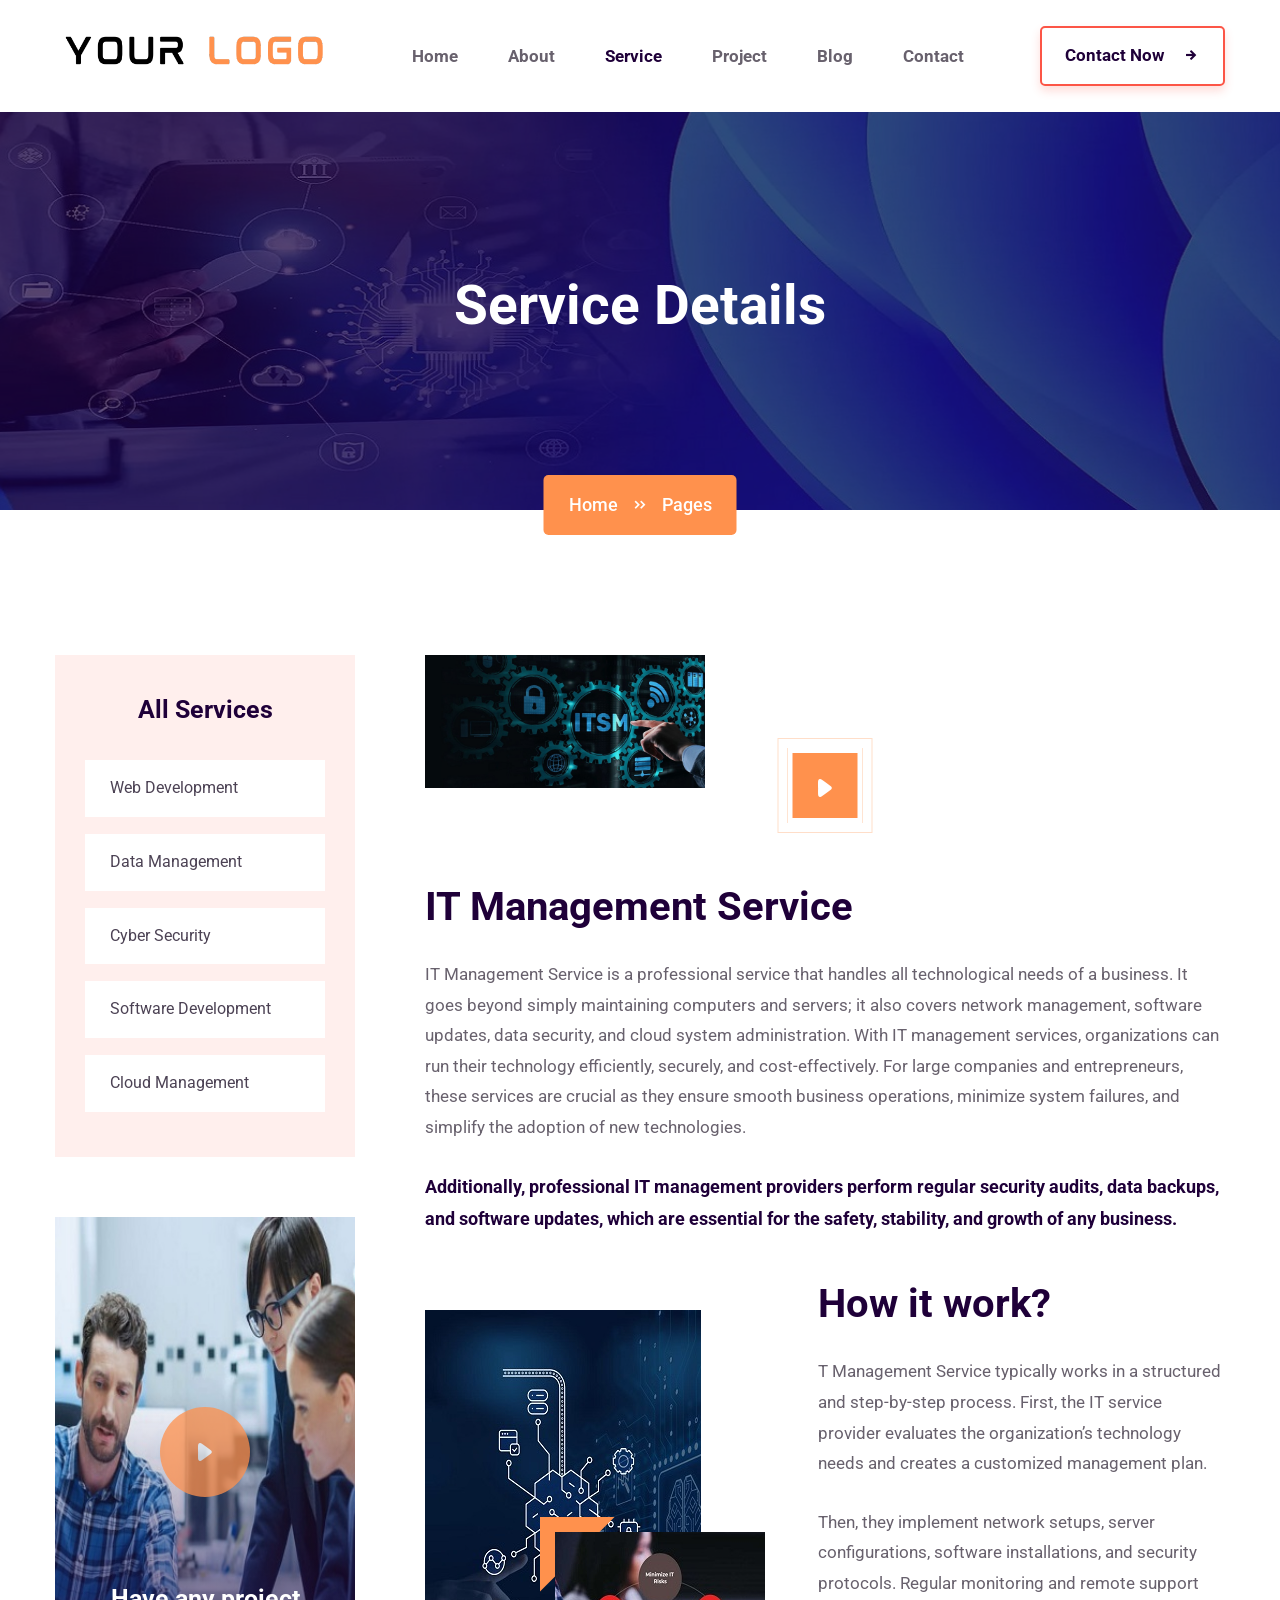
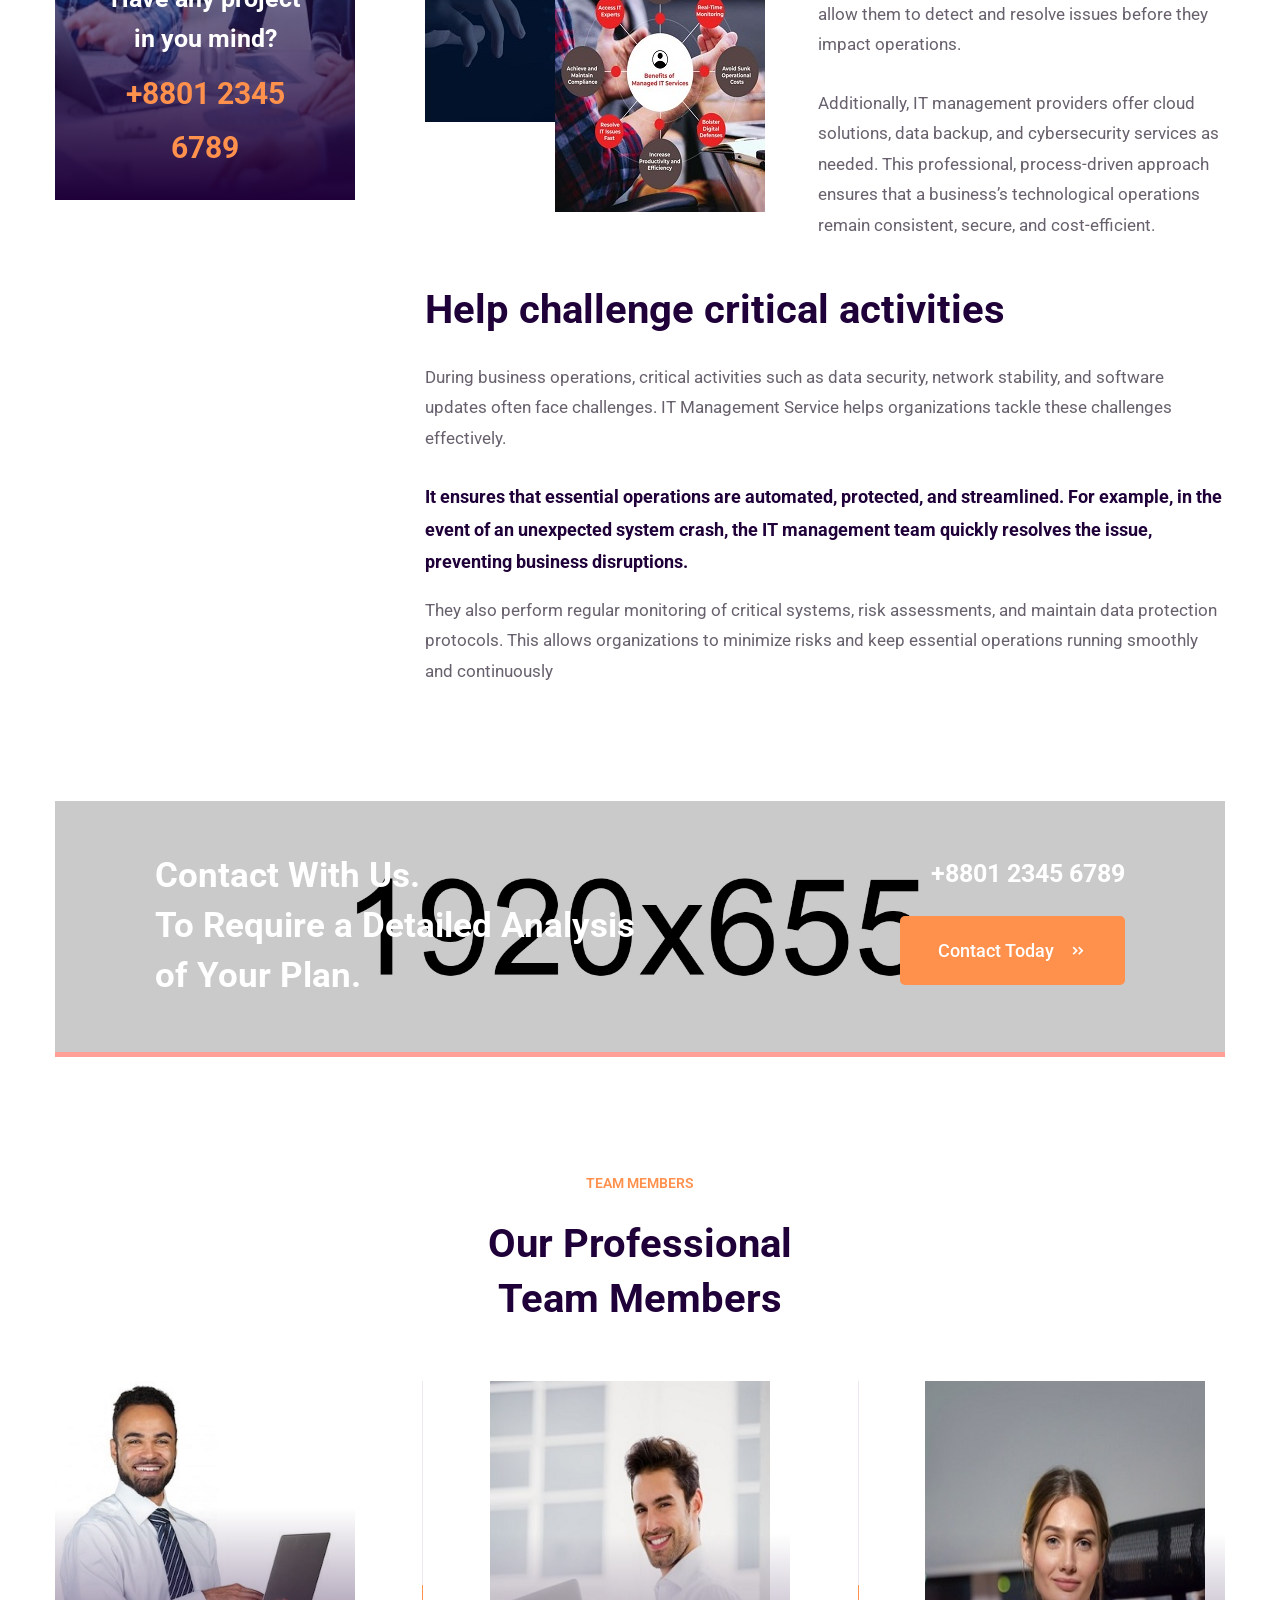
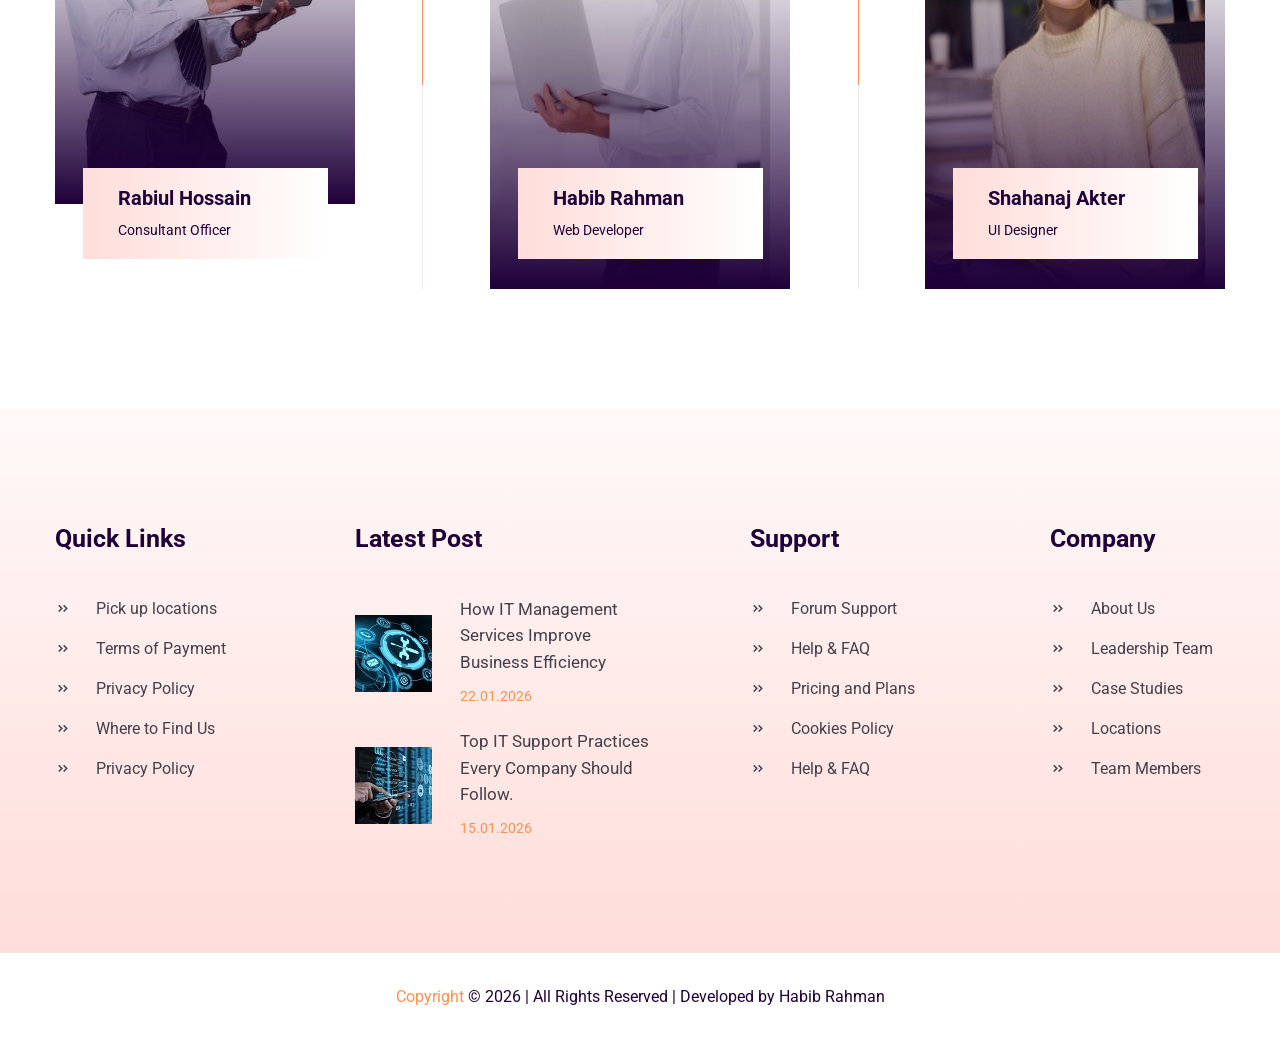
<file: servicedetails.html>
<!DOCTYPE html>
<html lang="en">
<head>
    <meta charset="utf-8">
    <meta http-equiv="X-UA-Compatible" content="IE=edge">
    <meta name="viewport" content="width=device-width, initial-scale=1, maximum-scale=1, user-scalable=0">
    <title>Service Details || Envotek - IT Solution and Services HTML5 Template</title>

    <!-- Fav Icons -->
    <link rel="shortcut icon" href="assets/images/favicon.png" type="image/x-icon">

    <!-- Google Fonts -->
    <link rel="stylesheet" href="https://fonts.googleapis.com/css2?family=Roboto:ital,wght@0,300;0,400;0,500;0,700;1,300;1,400;1,500&display=swap" />

    <!-- Stylesheets -->
    <link rel="stylesheet" href="assets/css/magnific-popup.min.css" />
    <link rel="stylesheet" href="assets/css/bootstrap.min.css" />
    <link rel="stylesheet" href="assets/css/icofont.min.css" />
    <link rel="stylesheet" href="assets/css/spacing.min.css" />
    <link rel="stylesheet" href="assets/css/leaflet.min.css" />
    <link rel="stylesheet" href="assets/css/slick.min.css" />
    <link rel="stylesheet" href="assets/css/menu.css" />
    <!-- Main Style CSS -->
    <link rel="stylesheet" href="assets/css/style.css" />
    <!-- Responsive CSS -->
    <link rel="stylesheet" href="assets/css/responsive.css" />

    <!--[if lt IE 9]><script src="https://cdnjs.cloudflare.com/ajax/libs/html5shiv/3.7.3/html5shiv.js"></script><![endif]-->
</head>

<body>
    <div class="page-wrapper">

        <!-- Preloader -->
        <div class="preloader"></div>

        <!-- START Main Header -->
        <header class="main-header">

            <!-- Header-Upper -->
            <div class="header-upper">
                <div class="container clearfix">

                    <div class="header-inner d-lg-flex align-items-center">

                        <div class="logo-outer d-flex align-items-center">
                            <div class="logo"><a href="index.html"><img src="assets/images/logo.png" alt="Logo" /></a></div>
                        </div>

                        <div class="nav-outer clearfix ml-lg-auto mr-lg-auto">
                            <!-- Main Menu -->
                            <nav class="main-menu navbar-expand-lg">
                                <div class="navbar-header clearfix">
                                    <!-- Toggle Button -->
                                    <button type="button" class="navbar-toggle" data-toggle="collapse" data-target=".navbar-collapse">
                                        <span class="icon-bar"></span>
                                        <span class="icon-bar"></span>
                                        <span class="icon-bar"></span>
                                    </button>
                                </div>

                                <div class="navbar-collapse collapse clearfix">
                                    <ul class="navigation clearfix">
                                        <li><a href="index.html">Home</a></li>
                                        <li><a href="about.html">About</a></li>
                                        <li class="current-menu-item"><a href="servicedetails.html">Service</a></li>
                                        <li><a href="projectdetails.html">Project</a></li>
                                        <li><a href="blogdetails.html">Blog</a></li>
                                        <li><a href="contact.html">Contact</a></li>
                                    </ul>
                                </div>
                            </nav>
                            <!-- Main Menu END -->
                        </div>

                        <div class="menu-btn">
                            <a href="contact.html" class="btn theme-btn">Contact Now <i class="icofont-arrow-right"></i></a>
                        </div>

                    </div>
                </div>
            </div>
            <!-- END Header Upper -->
        </header>
        <!-- END Main Header -->

        <!-- START Page Banner -->
        <section class="page-banner">
            <div class="container">
                <div class="banner-content text-center">
                    <h2>Service Details</h2>
                    <div class="page-breadcrumb">
                        <nav aria-label="breadcrumb">
                            <ol class="breadcrumb">
                                <li class="breadcrumb-item"><a href="index.html">Home</a></li>
                                <li class="breadcrumb-item active" aria-current="page">Pages</li>
                            </ol>
                        </nav>
                    </div>
                </div>
            </div>
        </section>
        <!-- END Page Banner -->

        <!-- START Service Details Content -->
        <section class="service-details pt-120 rpt-100 pb-115 rpb-95">
            <div class="container">
                <div class="row">
                    <div class="col-lg-4">
                        <div class="service-sidebar">
                            <div class="sidebar-widget service-widget">
                                <h4>All Services</h4>
                                <ul>
                                    <li><a href="servicedetails.html">Web Development</a></li>
                                    <li><a href="servicedetails.html">Data Management</a></li>
                                    <li><a href="servicedetails.html">Cyber Security</a></li>
                                    <li><a href="servicedetails.html">Software Development</a></li>
                                    <li><a href="servicedetails.html">Cloud Management</a></li>
                                </ul>
                            </div>
                            <div class="sidebar-widget service-video-widget text-center">
                                <a class="video-play mfp-iframe" href="https://www.youtube.com/watch?v=aFWhf2wjJYo&list=PLUoqTnNH-2XxOt7UsKlTqbfrA2ucGosCR">
                                    <i class="icofont-ui-play"></i>
                                </a>
                                <div class="project-text">
                                    <h4>Have any project in you mind?</h4>
                                    <a href="callto:00669783">+8801 2345 6789</a>
                                </div>
                            </div>
                        </div>
                    </div>
                    <div class="col-lg-8">
                        <div class="service-details-content">
                            <div class="service-details-image">
                                <img src="assets/images/service/service-details.jpg" alt="Service Details Image" />
                                <a class="video-play mfp-iframe" href="https://www.youtube.com/watch?v=aFWhf2wjJYo&list=PLUoqTnNH-2XxOt7UsKlTqbfrA2ucGosCR">
                                    <i class="icofont-ui-play"></i>
                                </a>
                            </div>
                            <h2>IT Management Service</h2>
                            <p>IT Management Service is a professional service that handles all technological needs of a business. It goes beyond simply maintaining computers and servers; it also covers network management, software updates, data security, and cloud system administration. With IT management services, organizations can run their technology efficiently, securely, and cost-effectively. For large companies and entrepreneurs, these services are crucial as they ensure smooth business operations, minimize system failures, and simplify the adoption of new technologies.</p>
                            <blockquote> Additionally, professional IT management providers perform regular security audits, data backups, and software updates, which are essential for the safety, stability, and growth of any business.</blockquote>
                            <div class="work-part-content">
                                <div class="row align-items-center">
                                    <div class="col-md-6">
                                        <div class="work-left">
                                            <div class="work-image">
                                                <img src="assets/images/service/work-img1.png" alt="Work Image" />
                                            </div>
                                            <div class="work-image-two">
                                                <img src="assets/images/service/work-img2.png" alt="Work Image" />
                                            </div>
                                        </div>
                                    </div>
                                    <div class="col-md-6">
                                        <div class="work-content">
                                            <h2>How it work?</h2>
                                            <p>T Management Service typically works in a structured and step-by-step process. First, the IT service provider evaluates the organization’s technology needs and creates a customized management plan. </p>
                                            <p>Then, they implement network setups, server configurations, software installations, and security protocols. Regular monitoring and remote support allow them to detect and resolve issues before they impact operations.</p>
                                            <p>Additionally, IT management providers offer cloud solutions, data backup, and cybersecurity services as needed. This professional, process-driven approach ensures that a business’s technological operations remain consistent, secure, and cost-efficient.</p>
                                        </div>
                                    </div>
                                </div>
                            </div>
                            <h2>Help challenge critical activities</h2>
                            <p>During business operations, critical activities such as data security, network stability, and software updates often face challenges. IT Management Service helps organizations tackle these challenges effectively.</p>
                            <blockquote>It ensures that essential operations are automated, protected, and streamlined. For example, in the event of an unexpected system crash, the IT management team quickly resolves the issue, preventing business disruptions. </blockquote>
                            <p>They also perform regular monitoring of critical systems, risk assessments, and maintain data protection protocols. This allows organizations to minimize risks and keep essential operations running smoothly and continuously</p>
                        </div>
                    </div>
                </div>
            </div>
        </section>
        <!-- END Service Details Content -->

        <!-- START Call To Action -->
        <section class="cta-section bg-white">
            <div class="container">
                <div class="contact-withus">
                    <div class="row">
                        <div class="col-lg-7">
                            <div class="contact-withus-content">
                                <h3>Contact With Us.<br /> To Require a Detailed Analysis of Your Plan.</h3>
                            </div>
                        </div>
                        <div class="col-lg-5">
                            <div class="contact-withus-num">
                                <a class="contact-number" href="callto:0095788394">+8801 2345 6789</a>
                                <a href="contact.html" class="btn theme-btn">Contact Today<i class="icofont-double-right"></i></a>
                            </div>
                        </div>
                    </div>
                </div>
            </div>
        </section>
        <!-- END Call To Action -->

        <!-- START Team Section -->
        <section class="team-section pt-110 rpt-90 pb-120 rpb-60">
            <div class="container">
                <div class="row">
                    <div class="col-12">
                        <div class="section-title text-center">
                            <span>Team Members</span>
                            <h2>Our Professional<br /> Team Members</h2>
                        </div>
                    </div>
                </div>
                <div class="team-wrap">
                    <div class="border-shap"></div>
                    <div class="team-member">
                        <div class="member-image">
                            <img src="assets/images/team/team-member1.jpg" alt="Team Member Image" />
                        </div>
                        <div class="member-desc">
                            <h5>Rabiul Hossain</h5>
                            <span>Consultant Officer</span>
                        </div>
                    </div>
                    <div class="team-member">
                        <div class="member-image">
                            <img src="assets/images/team/team-member2.jpg" alt="Team Member Image" />
                        </div>
                        <div class="member-desc">
                            <h5>Habib Rahman</h5>
                            <span>Web Developer</span>
                        </div>
                    </div>
                    <div class="team-member">
                        <div class="member-image">
                            <img src="assets/images/team/team-member3.jpg" alt="Team Member Image" />
                        </div>
                        <div class="member-desc">
                            <h5>Shahanaj Akter</h5>
                            <span>UI Designer</span>
                        </div>
                    </div>
                </div>
            </div>
        </section>
        <!-- END Team Section -->

        <!-- START Main Footer -->
        <footer class="main-footer">
            <div class="footer-wrap pt-115 rpt-95 pb-60 rpb-40">
                <div class="container">
                    <div class="row">
                        <div class="col-lg-3 col-sm-6">
                            <div class="footer-widget quick-links">
                                <h4>Quick Links</h4>
                                <ul>
                                    <li>
                                        <a href="#"><i class="icofont-double-right"></i>Pick up locations</a>
                                    </li>
                                    <li>
                                        <a href="#"><i class="icofont-double-right"></i>Terms of Payment</a>
                                    </li>
                                    <li>
                                        <a href="#"><i class="icofont-double-right"></i>Privacy Policy</a>
                                    </li>
                                    <li>
                                        <a href="#"><i class="icofont-double-right"></i>Where to Find Us</a>
                                    </li>
                                    <li>
                                        <a href="#"><i class="icofont-double-right"></i>Privacy Policy</a>
                                    </li>
                                </ul>
                            </div>
                        </div>
                        <div class="col-lg-3 col-sm-6">
                            <div class="footer-widget latest-post">
                                <h4>Latest Post</h4>
                                <div class="post-item">
                                    <div class="post-image">
                                        <a href="blogdetails.html"> <img src="assets/images/footer/post1.png" alt="Latest Post Image" /></a>
                                    </div>
                                    <div class="post-content">
                                        <h6><a href="blogdetails.html">How IT Management Services Improve Business Efficiency</a></h6>
                                        <span>22.01.2026</span>
                                    </div>
                                </div>
                                <div class="post-item">
                                    <div class="post-image">
                                        <a href="blogdetails.html"> <img src="assets/images/footer/post2.png" alt="Latest Post Image" /></a>
                                    </div>
                                    <div class="post-content">
                                        <h6><a href="blogdetails.html">Top IT Support Practices Every Company Should Follow.</a></h6>
                                        <span>15.01.2026</span>
                                    </div>
                                </div>
                            </div>
                        </div>
                        <div class="col-lg-3 col-sm-6">
                            <div class="footer-widget quick-links support">
                                <h4>Support</h4>
                                <ul>
                                    <li>
                                        <a href="#"><i class="icofont-double-right"></i>Forum Support</a>
                                    </li>
                                    <li>
                                        <a href="#"><i class="icofont-double-right"></i>Help & FAQ</a>
                                    </li>
                                    <li>
                                        <a href="#"><i class="icofont-double-right"></i>Pricing and Plans</a>
                                    </li>
                                    <li>
                                        <a href="#"><i class="icofont-double-right"></i>Cookies Policy</a>
                                    </li>
                                    <li>
                                        <a href="#"><i class="icofont-double-right"></i>Help & FAQ</a>
                                    </li>
                                </ul>
                            </div>
                        </div>
                        <div class="col-lg-3 col-sm-6">
                            <div class="footer-widget quick-links company">
                                <h4>Company</h4>
                                <ul>
                                    <li>
                                        <a href="about.html"><i class="icofont-double-right"></i>About Us</a>
                                    </li>
                                    <li>
                                        <a href="#"><i class="icofont-double-right"></i>Leadership Team</a>
                                    </li>
                                    <li>
                                        <a href="#"><i class="icofont-double-right"></i>Case Studies</a>
                                    </li>
                                    <li>
                                        <a href="contact.html"><i class="icofont-double-right"></i>Locations</a>
                                    </li>
                                    <li>
                                        <a href="#"><i class="icofont-double-right"></i>Team Members</a>
                                    </li>
                                </ul>
                            </div>
                        </div>
                    </div>
                </div>
            </div>
            <!-- Copyright Area -->
            <div class="copy-right-area">
                <div class="container">
                    <div class="copy-right-text text-center">
                        <p><span>Copyright</span> © 2026 | All Rights Reserved | Developed by Habib Rahman</p>
                    </div>
                </div>
            </div>
        </footer>
        <!-- END Main Footer -->
        
    </div>
    <!--End pagewrapper-->

    <!-- Scroll Top Button -->
    <button class="scroll-top scroll-to-target" data-target="html"><i class="icofont-arrow-up"></i></button>

    <!-- jQuery Plugins -->
    <script src="assets/js/jquery-3.5.1.min.js"></script>
    <script src="assets/js/bootstrap.min.js"></script>
    <script src="assets/js/jquery.magnific-popup.min.js"></script>
    <script src="assets/js/leaflet.min.js"></script>
    <script src="assets/js/slick.min.js"></script>

    <!-- Custom Script -->
    <script src="assets/js/script.js"></script>

</body>
</html>
</file>
<file: assets/css/menu.css>
/****************************************************** */
/******************  Main Header style **************** */
/****************************************************** */
.main-header {
    position: fixed;
    left: 0px;
    top: 0px;
    width: 100%;
    z-index: 9999;
    background: #FFFFFF;
    -webkit-transition: all 500ms ease;
    transition: all 500ms ease;
}

.fixed-header {
    box-shadow: 0px 0px 30px 0px rgba(87, 95, 245, .10);
}

.header-inner {
    position: relative;
    -webkit-transition: all 500ms ease;
    transition: all 500ms ease;
}

/** Header Main Menu */

.main-menu .navbar-collapse {
    padding: 0px;
}

.main-menu .navigation li {
    float: left;
    padding: 35px 25px;
}

.main-menu .navigation li.dropdown > a {
    position: relative;
}

.main-menu .navigation li.dropdown > a:after {
    content: '+';
    position: absolute;
    top: 0;
    right: -14px;
}

.main-menu .navigation li.dropdown .dropdown-btn {
    position: absolute;
    right: 10px;
    top: 0;
    width: 50px;
    height: 39px;
    color: white;
    display: none;
    cursor: pointer;
    line-height: 43px;
    text-align: center;
    border-left: 1px solid #eeeeee2b;
}

.main-menu .navigation li a {
    position: relative;
    display: block;
    color: #68616d;
    font-weight: 700;
    opacity: 1;
    font-size: 17px;
    text-transform: capitalize;
    -webkit-transition: all 500ms ease;
    transition: all 500ms ease;
}

.main-menu .navigation li:hover > a,
.main-menu .navigation li.current-menu-item > a {
    color: #1F0039;
}

.main-menu .navigation li ul {
    position: absolute;
    left: 0;
    top: 100%;
    min-width: 200px;
    z-index: 100;
    display: none;
    background: #FFFFFF;
    border-radius: 0 0 5px 5px;
    box-shadow: inset 0 0 0 10px #FFFFFF, 0 5px 15px -5px rgba(0,0,0,.2);
}

.main-menu .navigation li ul li {
    width: 100%;
    padding: 7px 20px;
    border-bottom: 1px solid #0d1b4a;
}

.main-menu .navigation li ul li:last-child {
    border-bottom: none;
}

.main-menu .navigation li ul li a {
    padding: 8px 5px;
    line-height: 24px;
    color: #FFFFFF;
    font-weight: 500;
    text-transform: capitalize;
}

.main-menu .navigation li ul li ul {
    left: 100%;
    top: 0%;
}

.main-menu .navbar-header {
    display: none;
}

.main-menu .navbar-header .navbar-toggle {
    float: right;
    padding: 4px 0;
    cursor: pointer;
    background: transparent;
}

.main-menu .navbar-header .navbar-toggle .icon-bar {
    height: 2px;
    width: 30px;
    display: block;
    margin: 7px 5px;
    background: #1F0039;
}

.menu-btn .theme-btn {
    color: #1F0039;
    font-size: 17px;
    font-weight: 700;
    padding: 15px 23px;
    border-color: #FC5546;
    background: transparent;
    box-shadow: 0px 5px 10px #FC554633;
}


@media only screen and (max-width: 1199px) {
    .main-menu .navigation li {
        padding: 35px 15px;
    }
    
}


/* Mobile Menu */

@media only screen and (max-width: 991px) {
    .header-inner {
        padding: 20px 0;
    }
    .fixed-header {
        top: 0;
    }
    .menu-btn {
        display: none;
    }
    .main-menu .navigation li:before {
        content: none;
    }
    .main-header .header-upper .container-fluid {
        padding: 0;
    }
    .main-header .logo-outer {
        position: absolute;
        width: 155px;
        top: 25px;
        -webkit-transition: all 500ms ease;
        transition: all 500ms ease;
    }
    .main-menu {
        width: 100%;
    }
    .main-menu .navbar-header {
        display: block;
    }
    .main-menu .navigation {
        overflow: auto;
        max-height: 310px;
        margin: 50px 0 25px;
    }
    .main-menu .navigation li {
        float: none;
        padding: 0 20px;
        border-top: 1px solid #b0b0b02b;
    }
    .main-menu .navigation li:last-child {
        border-bottom: 1px solid #b0b0b02b;
    }
    .main-menu .navigation li.dropdown .dropdown-btn {
        display: block;
    }
    .main-menu .navigation li a {
        font-size: 16px;
        padding: 7px 10px;
        line-height: 22px;
    }
    .main-menu .navigation li a:after {
        display: none;
    }
    .main-menu .navigation li ul {
        position: relative;
        display: none;
        width: 100%;
        -webkit-box-shadow: none;
        box-shadow: none;
        background: transparent;
    }
    .main-menu .navigation li ul:after {
        display: block;
        clear: both;
        content: "";
    }
    .main-menu .navigation li ul li {
        padding: 0 20px;
        border-bottom: none;
    }
    .main-menu .navigation li ul li ul {
        left: auto;
    }
}
</file>
<file: assets/css/style.css>
/********************************************************** */
/**********************  Envotek ************************ */
/**********************************************************

    TABLE OF CONTENT
    ========================

    01. Default CSS
    02. Hero Section
    03. Service Section
    04. Partner Section
    05. Choose Us Section
    06. Project Section
    07. Testimonial Section
    08. Call To Action
    09. Blog Section
    10. Page Banner
    11. About Us
    12. About Page Choose Us
    13. Team Section
    14. Service Details
    15. Project Details
    16. Blog Details
    17. Contact Section
    18. Main Footer


/****************************************************** */
/*******************  01. Default CSS ***************** */
/****************************************************** */
* {
    margin: 0;
    padding: 0;
    box-sizing: border-box;
}

body {
    color: #68616D;
    font-size: 17px;
    line-height: 1.8;
    font-family: 'Roboto', sans-serif;
}

h1,
h2,
h3,
h4,
h5,
h6 {
    color: #1F0039;
    font-weight: 700;
}

h1 {
    font-size: 55px;

}

h2 {
    font-size: 40px;
}

h3 {
    font-size: 35px;
}

h4 {
    font-size: 25px;
}

h5 {
    font-size: 20px;
}

h6 {
    font-size: 16px;
}

img {
    max-width: 280px;
    height: auto;
}

ul {
    margin: 0;
    padding: 0;
    list-style: none;
}

a,
a:hover {
    text-decoration: none;
}

a:hover,
button:hover {
    -webkit-transition: all 0.3s ease-in;
    -o-transition: all 0.3s ease-in;
    -moz-transition: all 0.3s ease-in;
    transition: all 0.3s ease-in;
}

button,
button:focus {
    outline: 0;
    border: none;
}

.page-wrapper {
    position: relative;
    margin: 0 auto;
    width: 100%;
    min-width: 300px;
    overflow: hidden;
}

/*** Preloader style ***/
.preloader {
    position: fixed;
    left: 0;
    top: 0;
    width: 100%;
    height: 100%;
    z-index: 9999999;
    background-color: #FFFFFF;
    background-position: center center;
    background-repeat: no-repeat;
    background-image: url(../images/preloader.gif);
}

.theme-btn {
    padding: 19px 36px;
    font-size: 18px;
    font-weight: 500;
    background: #FF914D;
    color: #FFFFFF;
    border-radius: 5px;
    text-transform: capitalize;
    border: 2px solid transparent;
    transition: all .3s;
}

.theme-btn i {
    padding-left: 15px;
}

.theme-btn:hover {
    border-color: #FF914D;
    color: #FF914D;
    background: transparent;
}

.theme-btn:focus {
    box-shadow: none;
    border: 2px solid #FF914D;
}

.section-title {
    max-width: 470px;
    margin: auto;
    margin-bottom: 55px;
}

.section-title span {
    color: #FF914D;
    font-size: 14px;
    font-weight: 600;
    margin-bottom: 20px;
    display: inline-block;
    text-transform: uppercase;
}

.section-title h2 {
    line-height: 1.38;
}


/****************************************************** */
/*******************  02. Hero Section **************** */
/****************************************************** */
.hero-section {
    position: relative;
    z-index: 1111;
    height: 850px;
    display: flex;
    align-items: center;
    margin-top: 100px;
    background-size: cover;
    background-position: center;
    background-image: url(../images/hero/hero-bg.jpg);
}

.hero-section::before {
    position: absolute;
    content: "";
    left: 0;
    top: 0;
    width: 100%;
    height: 100%;
    z-index: -1;
    opacity: .65;
    background: #1f0039;
}

.hero-section .hero-shape {
    position: absolute;
    right: 0;
    bottom: 0;
    width: 27%;
    z-index: -2;
}

.hero-content {
    max-width: 500px;
}

.hero-content h1 {
    color: #FFFFFF;
    font-size: 55px;
    line-height: 1.25;
    margin-bottom: 20px;
}

.hero-content p {
    color: #F0EFF0;
    font-size: 20px;
    margin-bottom: 45px;
}


/****************************************************** */
/*****************  03. Service Section *************** */
/****************************************************** */
.service-item {
    position: relative;
    display: flex;
    align-items: center;
    z-index: 1;
    padding: 20px 40px;
    margin-bottom: 50px;
    transition: all .3s;
    background: linear-gradient(to right, #FFDDDA, #FFFFFF);
}

.service-item::after {
    position: absolute;
    content: "";
    width: 100%;
    height: 100%;
    background: linear-gradient(to right, #FF914D, #FFFFFF);
    left: 0;
    top: 0;
    opacity: 0;
    z-index: -1;
    transition: 0.5s;
}

.service-item:hover::after {
    opacity: 1;
}

.service-item .serv-iconimg {
    transition: 0.5s;
}

.service-item:hover .serv-iconimg {
    filter: brightness(0) invert(1);
}

.service-item .serv-iconimg img {
    width: 100%;
}

.serv-content {
    margin-left: 30px;
}

.serv-content h5 {
    line-height: 1.47;
    font-size: 22px;
    margin-bottom: 0;
}

.serv-content h5 a {
    color: #1f0039;
    font-weight: 700;
    transition: 0.5s;
}

.serv-content h5 a:hover {
    color: #ffffff;
}

.service-img {
    position: relative;
    z-index: 111;
    width: 100%;
    min-height: 400px;
    background-size: cover;
    height: calc(100% - 50px);
    background-position: center;
    background-image: url('../images/service/service-img.jpg');
}

.service-img::before {
    position: absolute;
    content: "";
    width: 100%;
    height: 100%;
    left: 0;
    bottom: 0;
    background: linear-gradient(to top, #1F0039, transparent 70%);
}

.service-details-btn {
    position: absolute;
    bottom: 25px;
    left: 0;
    width: 100%;
    z-index: 999;
    text-align: center;
}


/****************************************************** */
/*****************  04. Partner Section *************** */
/****************************************************** */
.partners-group {
    padding: 70px;
    background: #FFEFED;
    border-bottom: 5px solid #FFA8A0;
}

.partner-logo {
    text-align: center;
}

.partner-logo a {
    opacity: 0.5;
    transition: 0.5s;
    filter: invert(55%) sepia(67%) saturate(4744%) hue-rotate(334deg) brightness(100%) contrast(98%);
}

.partner-logo a:hover {
    opacity: 1;
}


/****************************************************** */
/****************  05. Choose Us Section ************** */
/****************************************************** */
.chooseus-left-content {
    position: relative;
}

.chooseus-img {
    padding-right: 170px;
}

.chooseus-left-content .experience-years {
    position: absolute;
    top: 45px;
    right: -20px;
    transform: rotate(90deg);
}

.experience-years h1 {
    font-size: 65px;
    color: #FF914D;
}

.experience-content {
    position: absolute;
    padding: 35px 30px 25px 45px;
    max-width: 370px;
    left: 140px;
    bottom: 40px;
    background: #ffefed;
    border-bottom: 5px solid #ffa8a0;
    border-right: 5px solid #ffa8a0;
    border-radius: 0px 50px 0px 50px;
    z-index: 1;
}

.experience-content blockquote {
    color: #1f0039;
    margin-bottom: 0;
}

.quotation-icon {
    position: absolute;
    top: -25px;
    left: 45px;
    max-width: 60px;
}

.chooseus-right-content {
    max-width: 520px;
    margin-left: auto;
}

.chooseus-right-content .section-title {
    margin: 0;
    margin-bottom: 55px;
}

.chooseus-list ul li {
    margin-bottom: 30px;
    color: #68616D;
    font-weight: 500;
}

.chooseus-list ul li i {
    padding: 6px 7px;
    background: #FFEFED;
    font-size: 20px;
    color: #FF914D;
    font-weight: 600;
    margin-right: 15px;
}

.chooseus-right-content blockquote,
.about-choose-us-left blockquote {
    color: #1F0039;
    font-size: 18px;
    font-weight: 600;
    margin-top: 15px;
}

.chooseus-right-content p,
.about-choose-us-left p {
    margin-bottom: 0;
}


/****************************************************** */
/*****************  06. Project Section *************** */
/****************************************************** */
.project-section {
    background: linear-gradient(to bottom, #FFEFED, #FFFFFF);
}

.project-item {
    margin-bottom: 50px;
}

.project-right-item {
    position: relative;
    height: calc(100% - 50px);
    min-height: 400px;
    background: url(../images/project/project5.jpg);
    background-size: cover;
    background-position: center;
    display: flex;
    align-items: flex-end;
    padding-bottom: 30px;
}

.project-right-item::before {
    position: absolute;
    content: "";
    width: 100%;
    height: 100%;
    left: 0;
    bottom: 0;
    background: linear-gradient(to top, #1F0039, transparent 70%);
}

.project-right-item .project-content {
    margin-top: 0;
}

.project-image img {
    width: 100%;
}

.project-content {
    position: relative;
    padding: 10px 30px;
    margin: 0 30px;
    margin-top: -35px;
    display: flex;
    align-items: center;
    z-index: 1;
    transition: all .3s;
    background: linear-gradient(to right, #FFDDDA, #FFFFFF);
}

.project-content::after {
    position: absolute;
    content: "";
    width: 100%;
    height: 100%;
    left: 0;
    top: 0;
    opacity: 0;
    z-index: -1;
    transition: all .3s;
    background: linear-gradient(to right, #FF914D, #FFFFFF);
}

.project-content:hover::after {
    opacity: 1;
}

.project-icon {
    padding: 9px 14px;
    background: #FFFFFF;
    border: 1px solid #FFCEC9;
}

.project-icon i {
    font-size: 18px;
    color: #FF914D;
}

.project-content h5 {
    line-height: 1.6;
    margin-left: 30px;
    margin-bottom: 0;
}

.project-content h5 a {
    color: #1F0039;
    transition: 0.5s;
}

.project-content h5 a:hover {
    color: #ffffff;
}

/****************************************************** */
/***************  07. Testimonial Section ************* */
/****************************************************** */
.testimonial-section {
    background: #FFFFFF;
}

.testimonial-section .section-title {
    max-width: 540px;
}

.testimonial-item {
    padding-top: 13px;
}

.testimonial-inner {
    position: relative;
    padding: 65px 40px 40px 50px;
    background: linear-gradient(to right, #FFDDDA, #FFFFFF);
    z-index: 11;
}

.testimonial-inner::before {
    position: absolute;
    content: "";
    width: 0;
    height: 0;
    left: 50px;
    bottom: -15px;
    border-left: 20px solid transparent;
    border-right: 0px solid transparent;
    border-top: 15px solid #FFDDDA;
    z-index: -1;
}

.quotation-img {
    position: absolute;
    top: -15px;
    left: 50px;
}

.testimonial-content p {
    color: #453f4a;
    font-size: 16px;
    margin-bottom: 0;
}

.testimonial-imgbox {
    display: flex;
    align-items: center;
    margin-top: 30px;
    margin-left: 35px;
}

.testimonial-img {
    width: 75px;
    height: 75px;
    border-radius: 50%;
}

.testimonial-imgdetails {
    margin-left: 25px;
}

.testimonial-imgdetails span {
    color: #453f4a;
    font-size: 15px;
    margin-top: 10px;
    font-weight: 500;
    display: block;
}

.testimonial-section .slick-dots {
    display: flex;
    margin-top: 60px;
    justify-content: center;
}

.testimonial-section .slick-dots li {
    margin: 0 10px;
}

.testimonial-section .slick-dots li button {
    width: 10px;
    height: 10px;
    z-index: 1;
    text-indent: 2000px;
    border-radius: 50%;
    position: relative;
}

.testimonial-section .slick-dots li button:before {
    position: absolute;
    content: '';
    top: 0;
    left: 0;
    width: 100%;
    height: 100%;
    border-radius: 50%;
    background: #FFDDDA;
    transition: all .5s;
}

.testimonial-section .slick-dots li.slick-active button:before {
    background: #FF914D;
}

.testimonial-section .slick-dots li button:after {
    position: absolute;
    content: '';
    top: -4px;
    left: -4px;
    width: 18px;
    height: 18px;
    z-index: -1;
    opacity: 0;
    border-radius: 50%;
    background: #FFDDDA;
    transition: all .5s;
}

.testimonial-section .slick-dots li.slick-active button:after {
    opacity: 1;
}


/****************************************************** */
/*****************  08. Call To Action **************** */
/****************************************************** */
.cta-section {
    background: linear-gradient(to top, #ffddda, #ffffff);
}

.cta-section.bg-white {
    background: #ffffff;
}

.contact-withus {
    position: relative;
    padding: 50px 100px;
    background: url(../images/cta-bg.jpg);
    background-position: center;
    background-size: cover;
    border-bottom: 5px solid #FF9F96;
    z-index: 1;
}

.contact-withus::before {
    position: absolute;
    content: "";
    top: 0;
    left: 0;
    width: 100%;
    height: 100%;
    z-index: -1;
    opacity: .95;
    /*background: #1F0039;*/
    background: url('https://www.shutterstock.com/image-photo/support-customer-service-concept-computer-600nw-2521136785.jpg#1F003');
    background-size: cover;
    background-repeat: no-repeat;
    background-position: center;
}

.contact-withus-content {
    max-width: 480px;
}

.contact-withus-content h3 {
    color: #FFFFFF;
    line-height: 1.43;
    margin-bottom: 0;
}

.contact-withus-num {
    text-align: right;
}

.contact-withus-num .contact-number {
    font-size: 25px;
    color: #FFFFFF;
    font-weight: 700;
    margin-bottom: 20px;
    display: block;
    transition: all .3s;
}

.contact-withus-num .contact-number:hover {
    color: #FF914D;
}


/****************************************************** */
/******************  09. Blog Section ***************** */
/****************************************************** */
.blog-section .section-title {
    max-width: 480px;
}

.blog-item {
    display: flex;
    margin-bottom: 50px;
}

.blog-image {
    background-size: cover;
    background-position: center;
    flex: none;
    width: 195px;
}

.blog-content {
    margin-left: 5px;
    padding: 40px 40px 38px 50px;
    background: linear-gradient(to right, #FFDDDA, #FFFFFF);
}

.blog-content .date {
    color: #FF914D;
    font-weight: 600;
}

.blog-content h5 {
    margin: 10px 0;
    line-height: 1.6;
}

.blog-content h5 a {
    color: #1F0039;
    transition: 0.5s;
}

.blog-content h5 a:hover {
    color: #FF914D;
}

.blog-content p {
    margin-bottom: 0;
}


/****************************************************** */
/******************  10. Page Banner ****************** */
/****************************************************** */
.page-banner {
    height: 410px;
    display: flex;
    align-items: center;
    position: relative;
    margin-top: 100px;
    margin-bottom: 25px;
    background: url(../images/banner-bg.jpg);
    background-position: center;
    background-size: cover;
    z-index: 1;
}

.page-banner::before {
    position: absolute;
    content: "";
    width: 100%;
    height: 100%;
    top: 0;
    left: 0;
    z-index: -1;
    opacity: 0.65;
    background-color: #1F0039;
   /* background: url('https://www.confiz.com/wp-content/uploads/2023/10/6494159565e4147c9bc320e1_Comparing-hosted-cloud-and-managed-services-header-image.jpg');
    background-size: cover;
    background-repeat: no-repeat;
    background-position: center;*/
}

.banner-content h2 {
    font-size: 55px;
    color: #FFFFFF;
    margin-bottom: 0;
}

.page-breadcrumb .breadcrumb {
    max-width: 200px;
    background: #FF914D;
    border-radius: 5px;
    margin-bottom: 0;
    padding: 14px 25px;
    position: absolute;
    left: 50%;
    bottom: -25px;
    transform: translateX(-50%);
}

.breadcrumb .breadcrumb-item {
    color: #FFFFFF;
    font-size: 18px;
    font-weight: 500;
}

.breadcrumb .breadcrumb-item a {
    color: #FFFFFF;
}

.breadcrumb-item+.breadcrumb-item::before {
    content: "\ea7c";
    color: #FFFFFF;
    font-family: IcoFont;
    margin-right: 5px;
    margin-left: 5px;
}


/****************************************************** */
/********************  11. About Us ******************* */
/****************************************************** */
.about-left {
    position: relative;
    max-width: 535px;
    padding-bottom: 75px;
}

.about-left .experience-years {
    position: absolute;
    top: -30px;
    right: -5px;
    transform: rotate(0 deg);
}

.about-image {
    position: relative;
    z-index: -2;
}

.about-image-two {
    position: absolute;
    right: 0;
    bottom: 0;
}

.about-image-two:before {
    position: absolute;
    content: '';
    top: -25px;
    left: -25px;
    width: 100px;
    height: 100px;
    z-index: -1;
    background: #FF914D;
    clip-path: polygon(100% 0, 0 100%, 0 0);
}

.about-us-content {
    max-width: 540px;
    margin-left: auto;
}

.about-us-content .section-title {
    max-width: 100%;
    margin: 0;
    margin-bottom: 45px;
}

.about-us-content p {
    color: #68616D;
    margin-bottom: 20px;
}

.about-us-content p:last-child {
    margin-bottom: 0;
}

.about-us-content blockquote {
    color: #1F0039;
    font-size: 18px;
    font-weight: 600;
    margin-bottom: 20px;
}


/****************************************************** */
/*************  12. About Page Choose Us ************** */
/****************************************************** */
.about-video-area {
    position: relative;
    height: 380px;
    display: flex;
    align-items: center;
    justify-content: center;
    background: url(../images/about/about-chooseus-img.jpg);
    background-position: center;
    background-size: cover;
    margin-bottom: 50px;
    z-index: 1;
}

.about-video-area::before {
    position: absolute;
    content: "";
    height: 100%;
    width: 100%;
    top: 0;
    left: 0;
    z-index: -1;
    opacity: 0.65;
    background: #1F0039;
}

.video-play {
    width: 90px;
    height: 90px;
    opacity: 0.75;
    line-height: 90px;
    border-radius: 50%;
    text-align: center;
    background: #FF914D;
    display: inline-block;
}

.video-play i {
    color: #FFFFFF;
    font-size: 18px;
    line-height: 90px;
}

.about-choose-us-left {
    max-width: 520px;
}

.about-choose-us-left .section-title {
    margin-left: 0;
}

.about-choose-us-right {
    max-width: 560px;
    margin-left: auto;
}

.about-choose-us-right h2 {
    line-height: 1.38;
    margin-bottom: 45px;
}

.about-choose-us-right h2 span {
    color: #FF914D;
}

.about-choose-us-right p {
    margin-bottom: 22px;
}

.about-choose-us-right .theme-btn {
    margin-top: 30px;
}


/****************************************************** */
/*****************  13. Team Section ****************** */
/****************************************************** */
.team-wrap {
    position: relative;
    display: flex;
    justify-content: space-between;
}

.team-wrap:before,
.team-wrap:after {
    position: absolute;
    top: 0;
    left: 31.33%;
    content: '';
    width: 1px;
    height: 100%;
    background: #ECE7F1;
}

.team-wrap:after {
    left: 68.66%;
}

.border-shap {
    position: absolute;
    width: 100%;
    height: 100%;
}

.border-shap:before,
.border-shap:after {
    position: absolute;
    content: '';
    top: 50%;
    left: 31.33%;
    width: 1px;
    height: 100px;
    background: #FF914D;
    transform: translateY(-50%);
}

.border-shap:after {
    left: 68.66%;
    z-index: 1;
}

.team-member {
    position: relative;
    max-width: 300px;
    width: 27%;
}

.member-image {
    position: relative;
}

.member-image::before {
    position: absolute;
    content: "";
    width: 100%;
    height: 100%;
    left: 0;
    bottom: 0;
    background: linear-gradient(to top, #1F0039, transparent 70%);
}

.member-desc {
    position: absolute;
    left: auto;
    bottom: 30px;
    margin: 0 27.5px;
    width: calc(100% - 55px);
    padding: 18px 30px 16px 35px;
    background: linear-gradient(to right, #FFDDDA, #FFFFFF);
}

.member-desc span {
    color: #1F0039;
    font-size: 14px;
    display: block;
}


/****************************************************** */
/****************  14. Service Details **************** */
/****************************************************** */
/* Service Sidebar */
.service-sidebar {
    max-width: 300px;
}

.sidebar-widget {
    margin-bottom: 60px;
}

.sidebar-widget:last-child {
    margin-bottom: 0;
}

.service-widget {
    padding: 40px 30px 45px;
    background: #FFEFED;
}

.service-widget h4 {
    text-align: center;
    margin-bottom: 35px;
}

.service-widget ul li {
    margin-bottom: 17px;
}

.service-widget ul li:last-child {
    margin-bottom: 0;
}

.service-widget ul li a {
    display: block;
    font-size: 16px;
    color: #4C4254;
    padding: 14px 25px;
    background: #FFFFFF;
    transition: all .3s;
}

.service-widget ul li a:hover {
    color: #FFFFFF;
    background: #FF914D;
}

.service-video-widget {
    position: relative;
    padding: 190px 45px 25px;
    background: url(../images/service/video-widget-bg.jpg);
    background-position: center;
    background-size: cover;
    z-index: 1;
}

.service-video-widget::before {
    position: absolute;
    content: "";
    width: 100%;
    height: 100%;
    left: 0;
    bottom: 0;
    z-index: -1;
    background: linear-gradient(to top, #1F0039, transparent 70%);
}

.service-video-widget .video-play {
    margin-bottom: 82px;
}

.project-text h4 {
    color: #FFFFFF;
    line-height: 1.6;
}

.project-text a {
    color: #FF914D;
    font-weight: 700;
    font-size: 30px;
}

/* Service Right Content */
.service-details-content {
    margin-left: -30px;
}

.service-details-image {
    position: relative;
    margin-bottom: 95px;
}

.service-details-image .video-play {
    position: absolute;
    bottom: -35px;
    left: 50%;
    width: 75px;
    height: 75px;
    opacity: 1;
    border-radius: 0;
    line-height: 70px;
    border: 5px solid #FFFFFF;
    transform: translateX(-50%);
}

.service-details-image .video-play:before {
    position: absolute;
    content: '';
    left: -15px;
    top: -15px;
    width: calc(100% + 30px);
    height: calc(100% + 30px);
    background: transparent;
    border: 1px solid #FF914D4D;
}

.service-details-image .video-play i {
    line-height: 70px;
}

.service-details-content h2 {
    margin-bottom: 28px;
}

.service-details-content p {
    margin-bottom: 28px;
}

.service-details-content p:last-child {
    margin-bottom: 0;
}

.service-details-content blockquote {
    color: #1F0039;
    font-size: 18px;
    font-weight: 700;
}

.work-part-content {
    margin: 45px 0;
}

.work-left {
    position: relative;
    max-width: 340px;
    padding-bottom: 90px;
}

.work-image {
    position: relative;
    z-index: -2;
}

.work-image-two {
    position: absolute;
    right: 0;
    bottom: 0;
}

.work-image-two:before {
    position: absolute;
    content: '';
    top: -15px;
    left: -15px;
    width: 75px;
    height: 75px;
    z-index: -1;
    background: #FF914D;
    clip-path: polygon(100% 0, 0 100%, 0 0);
}

.work-content {
    margin-left: -22px;
}

.work-content p:last-child {
    margin-bottom: 0;
}


/****************************************************** */
/****************  15. Project Details **************** */
/****************************************************** */
.project-details-content-inner {
    max-width: 1030px;
    margin: 0 auto;
}

.project-details-image {
    margin-bottom: 50px;
}

.project-info-box {
    padding: 20px 100px;
    background: #FFEFED;
    border: 4px solid #FEDDDA;
    margin-bottom: 50px;
}

.project-info-text {
    margin-left: 25px;
}

.project-info-text h4 {
    line-height: 1.8;
    margin-bottom: 0;
}

.client-content li {
    color: #4C4254;
    font-size: 15px;
    line-height: 2.35;
}

.client-content li span {
    color: #FF914D;
    font-weight: 700;
    width: 75px;
    margin-right: 5px;
    position: relative;
    display: inline-block;
}

.client-content li span:before {
    content: ':';
    position: absolute;
    top: 0;
    right: 0;
}

.client-content li a {
    color: #4C4254;
}

.project-details-content-inner h2 {
    margin-bottom: 30px;
}

.project-details-content-inner p {
    margin-bottom: 22px;
}

.project-details-content-inner blockquote {
    color: #1F0039;
    font-size: 18PX;
    font-weight: 500;
    margin-bottom: 22px;
}

.project-result-area {
    margin: 50px 0 40px;
}

.project-result-video {
    position: relative;
    height: 270px;
    display: flex;
    align-items: center;
    justify-content: center;
    background: url(../images/project/project-result1.jpg);
    background-position: center;
    background-size: cover;
    z-index: 1;
}

.project-result-video::before {
    position: absolute;
    content: "";
    width: 100%;
    height: 100%;
    left: 0;
    bottom: 0;
    z-index: -1;
    background: linear-gradient(to top, #1F0039, transparent 70%);
}

.related-project {
    margin-top: 50px;
}

.related-project h2 {
    margin-bottom: 38px;
}

.related-project .project-item .project-content {
    margin: 0;
    margin-top: 10px;
}


/****************************************************** */
/******************  16. Blog Details ***************** */
/****************************************************** */
/* Blog Sidebar */
.search-box {
    padding: 20px 25px;
    background: #FF914D;
    border-radius: 5px;
}

.search-box .form-group {
    margin: 0;
    position: relative;
}

.search-box input {
    width: 100%;
    height: 55px;
    border: none;
    padding: 20px;
    color: #666666;
    font-size: 16px;
    border-radius: 5px;
}

.search-box input:focus {
    outline: none;
}

.search-box button {
    position: absolute;
    right: 0;
    top: 50%;
    margin-right: 20px;
    background: transparent;
    transform: translateY(-50%);
}

.search-box button i {
    color: #FF914D;
    font-size: 15px;
}

.blog-sidebar .sidebar-widget h4 {
    padding-bottom: 28px;
    margin-bottom: 50px;
    border-bottom: 1px dashed #fc5748;
}

.blog-catagory {
    padding: 40px 30px;
    background: #ffefed;
    border-radius: 5px;
}

.course-module ul li {
    margin-bottom: 14px;
}

.course-module ul li:last-child {
    margin-bottom: 0;
}

.course-module ul li i {
    color: #FF914D;
    font-size: 18px;
    font-weight: 600;
    margin-right: 15px;
    transition: all .3s;
}

.course-module ul li span {
    float: right;
}

.course-module ul li a {
    color: #000000;
    font-size: 16px;
    font-weight: 300;
    transition: all .3s;
}

.course-module ul li a:hover {
    color: #FF914D;
}

.course-module ul li a:hover i {
    margin-right: 17px;
}

.archive-post {
    padding: 40px 30px;
    background: #ffefed;
    border-radius: 5px;
}

.posting-content {
    margin-bottom: 25px;
}

.posting-content:last-child {
    margin-bottom: 0;
}

.posting-date p {
    color: #fc5f51;
    font-size: 16px;
    margin-bottom: 10px;
}

.posting-date p i {
    margin-right: 15px;
}

.posting-content h6 {
    font-weight: 400;
    line-height: 1.8;
    margin-bottom: 0;
}

.posting-content h6 a {
    color: #1f0039;
    transition: 0.5s;
}

.posting-content h6 a:hover {
    color: #FF914D;
}

.blog-video-widget {
    position: relative;
    height: 545px;
    display: flex;
    align-items: center;
    justify-content: center;
    border-radius: 5px;
    z-index: 1;
    background: url(../images/blog/video-widget-bg.jpg);
    background-position: center;
    background-size: cover;
}

.blog-video-widget::before {
    position: absolute;
    content: "";
    width: 100%;
    height: 100%;
    left: 0;
    bottom: 0;
    z-index: -1;
    background: linear-gradient(to top, #1F0039, transparent 70%);
}

/* Blog Details Content */
.blog-details-content {
    max-width: 715px;
    margin-left: auto;
}

.blog-details-image {
    position: relative;
    margin-bottom: 45px;
}

.blog-publish-date {
    position: absolute;
    left: 20px;
    bottom: 20px;
    width: 100px;
    height: 70px;
    display: flex;
    align-items: center;
    padding: 10px;
    line-height: 1.3;
    text-align: center;
    border-radius: 10px;
    background: #FF914D;
}

.blog-publish-date span {
    color: #FFFFFF;
    font-size: 18px;
    font-weight: 500;
}

.blog-details-content h3 {
    font-size: 34px;
    margin-bottom: 33px;
}

.blog-details-content p {
    margin-bottom: 27px;
}

.blog-details-content blockquote {
    color: #1f0039;
    font-size: 18px;
    font-weight: 500;
    margin-bottom: 27px;
}

.blog-middle-image {
    margin-top: 45px;
    margin-bottom: 40px;
}

.tags {
    padding: 20px;
    background: #ffefed;
    text-align: center;
    margin: 55px 0 95px;
}

.tags ul li {
    color: #FF914D;
    font-size: 15PX;
    font-weight: 700;
    margin-right: 4px;
    display: inline-block;
}

.tags ul li a {
    color: #1f0039;
    font-weight: 500;
    transition: all .3s;
}

.tags ul li a:hover {
    color: #FF914D;
}

.comment-box h4 {
    font-size: 28px;
    margin-bottom: 55px;
}

.comment {
    display: flex;
    margin-bottom: 60px;
}

.comment:last-child {
    margin-bottom: 0;
}

.comment.style-two {
    margin-left: 130px;
}

.commenter-image {
    width: 100px;
    flex: none;
}

.commenter-info {
    margin-left: 40px;
}

.commenter-info-top {
    display: flex;
    margin-bottom: 17px;
    justify-content: space-between;
}

.commenter-info h5 {
    font-size: 22px;
    margin-bottom: 10px;
}

.commenter-info span {
    color: #1f0039;
    font-size: 15px;
    display: inline-block;
}

.commenter-info .comment-reply {
    color: #FF914D;
    font-weight: 600;
}

.commenter-info .comment-reply i {
    margin-right: 10px;
}

.commenter-info p {
    color: #706a75;
    font-size: 15px;
    line-height: 1.8;
    margin-bottom: 0;
}

.blog-comment-form {
    margin-top: 65px;
}

.blog-comment-form h4 {
    font-size: 28px;
    margin-bottom: 55px;
}

/* Comment Form */
.custom-input {
    height: 60px;
}

.custom-input,
.custom-textarea {
    padding: 20px 30px;
    color: #454d5d;
    font-size: 16px;
    border-radius: 0;
    background: #ffefed;
    margin-bottom: 30px;
    transition: all .3s;
    border: 1px solid transparent;
}

.custom-input:focus,
.custom-textarea:focus {
    box-shadow: none;
    background: #ffefed;
    border: 1px solid #FF914D;
}

.custom-textarea {
    resize: none;
}

.submit {
    color: #FFFFFF;
    font-size: 16px;
    font-weight: 700;
    margin-top: 20px;
    padding: 15px 25px;
    text-align: center;
    background: #FF914D;
    transition: all .3s;
}

.submit:hover {
    color: #FF914D;
    background: transparent;
    border: 1px solid #FF914D;
}

.submit:focus {
    box-shadow: none;
}

.submit i {
    padding-left: 10px;
}


/****************************************************** */
/*****************  17. Contact Section *************** */
/****************************************************** */
.get-touch-left {
    max-width: 400px;
    background: #fff0ef;
    border-radius: 10px;
    padding: 90px 40px 45px;
}

.info-box {
    display: flex;
    margin-bottom: 22px;
}

.info-icon {
    margin-right: 25px;
}

.info-icon i {
    color: #FF914D;
    font-size: 19px;
}

.info-details p {
    color: #454049;
    font-size: 15px;
    margin-bottom: 0;
}

.info-details a {
    color: #454049;
    display: block;
    font-size: 15px;
    line-height: 1.9;
}

.info-details a:hover {
    color: #FF914D;
}

.get-touch-img {
    margin-top: 73px;
}

.get-touch-right h3 {
    margin-bottom: 50px;
}

.get-touch-right .custom-input,
.get-touch-right .custom-textarea {
    border-radius: 5px;
}

/* Contact Page Map */
.map-inner .map {
    height: 590px;
}

.leaflet-bottom.leaflet-right {
    display: none;
}


/****************************************************** */
/*******************  18. Main Footer ***************** */
/****************************************************** */
.footer-wrap {
    background: linear-gradient(to top, #ffddda, #fff9f9);
}

.footer-widget {
    margin-bottom: 50px;
}

.footer-widget h4 {
    margin-bottom: 35px;
}

.footer-widget.quick-links {
    max-width: 175px;
}

.quick-links ul li {
    line-height: 2.5;
    font-size: 16px;
}

.quick-links ul li i {
    padding-right: 25px;
}

.quick-links ul li a {
    color: #453F4A;
    transition: all .3s;
}

.quick-links ul li a:hover {
    color: #FF914D;
}

.footer-widget.latest-post {
    margin-right: -25px;
}

.footer-widget.latest-post h4 {
    margin-bottom: 42px;
}

.latest-post .post-item {
    display: flex;
    align-items: center;
    margin-bottom: 18px;
}

.post-item .post-image {
    width: 75px;
    flex: none;
}

.post-item .post-content {
    margin-left: 30px;
}

.post-item .post-content h6 {
    font-size: 17px;
    margin-bottom: 5px;
    line-height: 1.55;
}

.post-item .post-content h6 a {
    color: #453F4A;
    font-weight: 400;
    transition: all .3s;
}

.post-item .post-content h6 a:hover {
    color: #FF914D;
}

.post-item .post-content span {
    color: #FF914D;
    font-size: 14px;
}

.footer-widget.support,
.footer-widget.company {
    margin-left: auto;
}

/** Copyright Area **/
.copy-right-area {
    padding: 30px 0px;
}

.copy-right-text p {
    color: #1F0039;
    margin-bottom: 0;
    font-size: 16px;
}

.copy-right-text p span {
    color: #FF914D;
}


/*** Scroll Top style ***/
.scroll-top {
    z-index: 99999;
    width: 50px;
    height: 50px;
    right: 25px;
    bottom: 25px;
    color: white;
    display: none;
    cursor: pointer;
    position: fixed;
    font-size: 18px;
    border-radius: 50%;
    background: #FF914D;
    animation: pulse 2s infinite;
    -webkit-animation: pulse 2s infinite;
}
</file>
<file: assets/css/responsive.css>
@media only screen and (max-width: 1599px) {
    
    
}

@media only screen and (max-width: 1366px) {
    .hero-section {
        height: 550px;
    }
    .hero-content {
		max-width: 675px;
	}
    
}

@media only screen and (min-width: 1200px) {
    .container {
        max-width: 1270px;
        padding: 0 50px;
    }
    
}

@media only screen and (max-width: 1199px) and (min-width: 992px) {
	.service-item {
		padding: 15px 27px;
	}
	.chooseus-img {
	    padding-right: 125px;
	}
	.chooseus-left-content .experience-years {
		top: 65px;
    	right: -40px;
	}
	.experience-years h1 {
		line-height: 1;
		margin-bottom: 0;
	}
	.experience-content {
		padding: 30px 25px 20px 40px;
	}
	.chooseus-list ul li {
		font-size: 16px;
		margin-bottom: 20px;
	}
	.chooseus-list ul li i {
		padding: 4px 5px;
	    font-size: 15px;
	    margin-right: 5px;
	}
	.project-content {
		padding: 10px 20px;
	}
	.project-content h5 {
		font-size: 18px;
		margin-left: 15px;
	}
	.blog-image {
		width: 150px;
	}
	.blog-content {
		padding: 25px 25px 25px 30px;
	}
	.about-left {
		padding-bottom: 150px;
	}
	.about-image {
		max-width: 300px;
	}
	.member-desc {
		padding: 16px 20px 14px 15px;
	}
	.work-image {
		max-width: 250px;
	}
	.project-result-video {
		height: 250px;
	}
	.related-project .project-item .project-content {
		padding: 10px 30px;
	}
    
    
}

@media only screen and (max-width: 1199px) {
    .partners-group {
    	padding: 70px 40px;
    }
    .testimonial-inner {
    	padding: 55px 40px 40px 50px;
    }
    .service-details-content,
    .work-content {
	    margin-left: 0;
	}

}

@media only screen and (max-width: 991px) {
    .hero-section {
        height: 600px;
        margin-top: 82px;
    }
    .page-banner {
    	margin-top: 82px;
    }
    .hero-content h1,
    .banner-content h2 {
	    font-size: 50px;
	}
	.page-banner {
		height: 350px;
	}
    .section-title,
    .chooseus-right-content .section-title {
    	margin-bottom: 45px;
    }
    .about-choose-us-right h2 {
    	margin-bottom: 30px;
    }
    .service-item {
    	margin-bottom: 30px;
    }
    .service-img {
    	margin-top: 20px;
    }
    .partners-group {
    	padding: 50px 30px;
    }
    .chooseus-img {
	    padding-right: 190px;
	}
    .chooseus-img img {
    	width: 100%;
    }
    .experience-content {
    	left: auto;
    	right: 60px;
    }
	.chooseus-right-content {
		max-width: none;
		margin-left: 0;
		margin-top: 50px;
	}
	.project-item {
	    margin-bottom: 30px;
	}
	.project-content {
		padding: 10px 25px;
	}
	.project-content h5 {
		margin-left: 20px;
	}
	.testimonial-section .slick-dots {
		margin-top: 20px;
	}
	.contact-withus {
		padding: 50px 70px 55px;
	}
	.contact-withus-content h3 {
		margin-bottom: 30px;
	}
	.contact-withus-num {
		text-align: left;
	}
	.blog-item {
		margin-bottom: 30px;
	}

	.footer-widget h4 {
		margin-bottom: 25px;
	}
	.footer-widget.latest-post h4 {
		margin-bottom: 30px;
	}
	.footer-widget.support,
	.footer-widget.company {
		margin-left: 0;
	}
	.about-us-content {
		max-width: none;
		margin-top: 50px;
	}
	.about-choose-us-left,
	.about-choose-us-right {
		max-width: none;
	}
	.about-choose-us-right {
		margin-top: 40px;
	}
	.team-wrap {
		margin: 0 -30px;
		flex-wrap: wrap;
		justify-content: center;
	}
	.team-wrap:before,
	.team-wrap:after,
	.border-shap:before,
	.border-shap:after {
		content: none;
	}
	.team-member {
		margin-left: 30px;
		margin-right: 30px;
		margin-bottom: 40px;
		width: calc(50% - 60px);
	}
	.service-sidebar {
	    max-width: none;
	    margin-bottom: 60px;
	}
	.project-info-text {
		margin-left: 0;
		margin-bottom: 20px;
	}
	.project-result-video {
		margin-bottom: 30px;
	}
	.project-result-image img {
		width: 100%;
	}
	.blog-sidebar {
		margin-bottom: 60px;
	}
	.get-touch-left {
		max-width: none;
		margin-bottom: 50px;
	}
	.map-inner .map {
	    height: 450px;
	}
    
}


@media only screen and (max-width: 767px) {
    .hero-section {
        height: 550px;
    }
    .hero-content h1,
    .banner-content h2 {
    	font-size: 45px;
    }
    .hero-content p {
	    font-size: 18px;
	    margin-bottom: 35px;
	}
    .theme-btn {
	    padding: 16px 30px;
	    font-size: 16px;
	}
	.section-title h2,
	.about-choose-us-right h2,
	.service-details-content h2,
	.project-details-content-inner h2 {
		font-size: 35px;
	}
	.service-item {
		padding: 15px 20px;
	}
	.service-item .serv-iconimg {
		width: 40px;
	}
	.serv-content {
	    margin-left: 20px;
	}
	.serv-content h5 {
		font-size: 18px;
	}
    .partners-group {
    	padding: 50px 30px 10px;
    }
	.partner-logo {
		margin-bottom: 40px;
	}
	.chooseus-left-content .experience-years {
		top: 65px;
	}
	.experience-content {
		right: 50px;
		bottom: 30px;
	}
	.chooseus-list ul li i {
		margin-right: 14px;
	}
	.footer-widget.latest-post {
	    margin-right: 0; 
	}
	.page-banner {
		height: 350px;
	}
	.about-left .experience-years {
		right: -30px;
	}
	.member-desc {
		bottom: 15px;
		margin: 0 15px;
		width: calc(100% - 30px);
		padding: 16px 20px 14px 15px;
	}
	.work-left {
		max-width: none;
		margin-bottom: 40px;
		padding-bottom: 70px;
	}
	.work-image {
		width: 80%;
	}
	.work-image img {
	    width: 100%;
	}
	.map-inner .map {
	    height: 350px;
	}
    
}

@media only screen and (max-width: 575px) {
    .hero-section {
        height: 500px;
    }
    .hero-content h1,
    .banner-content h2 {
	    font-size: 40px;
	}
	.section-title span {
		margin-bottom: 10px;
	}
	.chooseus-img {
	    padding-right: 0;
	}
	.chooseus-left-content .experience-years {
		position: relative;
		top: auto;
		right: auto;
		transform: rotate(0deg);
		margin-bottom: 15px;
		display: flex;
		flex-wrap: wrap;
		align-items: baseline;
	}
	.experience-years h1 {
		margin-right: 15px;
	}
	.experience-content {
		position: relative;
		right: auto;
		bottom: auto;
		margin: 0 20px;
		max-width: none;
    	margin-top: -80px;
    	padding: 30px 25px 20px 35px;
	}
	.experience-content blockquote {
		font-size: 16px;
	}
	.contact-withus {
	    padding: 50px 25px 55px;
	}
	.contact-withus-content h3 {
		font-size: 28px;
	}
	.contact-withus-num .contact-number {
		font-size: 20px;
	}
	.blog-image {
		width: 160px;
	}
	.blog-content {
		padding: 15px 10px 15px 20px;
	}
	.page-banner {
		height: 320px;
	}
	.about-left .experience-years {
		position: relative;
		top: auto;
		right: auto;
		transform: rotate(0deg);
		margin-bottom: 15px;
		display: flex;
		flex-wrap: wrap;
		align-items: baseline;
	}
	.team-member {
		width: 100%;
	}
	.service-details-image .video-play {
	    bottom: -25px;
	    width: 65px;
	    height: 65px;
	    line-height: 60px;
	}
	.service-details-image .video-play:before {
		left: -12px;
	    top: -12px;
	    width: calc(100% + 24px);
	    height: calc(100% + 24px);
	}
	.service-details-image .video-play i {
	    line-height: 60px;
	}
	.comment {
	    margin-bottom: 50px;
	}
	.comment.style-two {
	    margin-left: 50px;
	}
    

}

@media only screen and (max-width: 480px) {
	.section-title h2,
	.about-choose-us-right h2,
	.service-details-content h2,
	.project-details-content-inner h2,
	.blog-details-content h3,
	.get-touch-right h3 {
		font-size: 30px;
	}
	.blog-item {
		display: block;
	}
	.blog-image {
		width: 100%;
		height: 300px;
	}
	.blog-content {
		margin-left: 0;
	}
	.page-breadcrumb .breadcrumb {
		padding: 12px 19px;
	}
	.breadcrumb .breadcrumb-item {
		font-size: 16px;
	}
	.breadcrumb .breadcrumb-item.active {
		padding-left: 5px;
	}
	.breadcrumb-item+.breadcrumb-item::before {
		margin-left: 0;
		margin-right: 0;
		padding-right: 5px;
	}
	.about-left {
		padding-bottom: 60px;
	}
	.about-image {
		max-width: 300px;
	}
	.about-image-two {
		max-width: 220px;
	}
	.project-info-box {
		padding: 20px 50px;
	}
	.blog-publish-date {
	    left: 15px;
	    bottom: 15px;
	    width: 60px;
	    height: 60px;
	}
	.blog-publish-date span {
		font-size: 15px;
	}
	.comment {
		display: block;
	}
	.commenter-image {
		margin-bottom: 30px;
	}
	.commenter-info {
		margin-left: 0;
	}
    
}

@media only screen and (max-width: 375px) {
    .hero-content h1 {
	    font-size: 33px;
	    line-height: 1.4;
	}
	.experience-years h1 {
		font-size: 55px;
		margin-bottom: 0;
	}
	.project-content {
	    padding: 10px 15px;
	}
	.project-content h5 {
		font-size: 17px;
	    margin-left: 15px;
	}
	.testimonial-inner {
	    padding: 40px 10px 25px 20px;
	}
	.quotation-img {
		left: 20px;
	}
	.testimonial-imgbox {
		margin-left: 20px;
	}
    .testimonial-inner::before {
        left: 33px;
    }
	.post-item .post-content {
	    margin-left: 22px;
	}
	.about-left {
		padding-bottom: 50px;
	}
	.about-image {
		max-width: 240px;
	}
	.about-image-two:before {
		top: -15px;
	    left: -15px;
	    width: 80px;
	    height: 80px;
	}
	.about-image-two {
		max-width: 160px;
	}
	.about-video-area {
		height: 280px;
	}
	.video-play {
	    width: 70px;
	    height: 70px;
	    line-height: 70px;
	}
	.video-play i {
	    font-size: 18px;
	    line-height: 70px;
	}
	.project-info-box {
	    padding: 20px 30px;
	}
	.blog-video-widget {
		height: 450px;
	}
	.get-touch-left {
	    padding: 40px 20px 45px 25px;
	}
	.map-inner .map {
	    height: 300px;
	}

}
</file>
<file: assets/css/spacing.min.css>
/****************************************************** */
/****************  Padding Margin Spacing ************* */
/****************************************************** */
.p-5{padding:5px!important}.p-10{padding:10px}.p-15{padding:15px}.p-20{padding:20px}.p-25{padding:25px}.p-30{padding:30px}.p-35{padding:35px}.p-40{padding:40px}.p-45{padding:45px}.p-50{padding:50px}.p-55{padding:55px}.p-60{padding:60px}.p-65{padding:65px}.p-70{padding:70px}.p-75{padding:75px}.p-80{padding:80px}.p-85{padding:85px}.p-90{padding:90px}.p-95{padding:95px}.p-100{padding:100px}.p-105{padding:105px}.p-110{padding:110px}.p-115{padding:115px}.p-120{padding:120px}.p-125{padding:125px}.p-130{padding:130px}.p-135{padding:135px}.p-140{padding:140px}.p-145{padding:145px}.p-150{padding:150px}.p-155{padding:155px}.p-160{padding:160px}.p-165{padding:165px}.p-170{padding:170px}.p-175{padding:175px}.p-180{padding:180px}.p-185{padding:185px}.p-190{padding:190px}.p-195{padding:195px}.p-200{padding:200px}.p-205{padding:205px}.p-210{padding:210px}.p-215{padding:215px}.p-220{padding:220px}.p-225{padding:225px}.p-230{padding:230px}.p-235{padding:235px}.p-240{padding:240px}.p-245{padding:245px}.p-250{padding:250px}.pt-5,.py-5{padding-top:5px!important}.pt-10,.py-10{padding-top:10px}.pt-15,.py-15{padding-top:15px}.pt-20,.py-20{padding-top:20px}.pt-25,.py-25{padding-top:25px}.pt-30,.py-30{padding-top:30px}.pt-35,.py-35{padding-top:35px}.pt-40,.py-40{padding-top:40px}.pt-45,.py-45{padding-top:45px}.pt-50,.py-50{padding-top:50px}.pt-55,.py-55{padding-top:55px}.pt-60,.py-60{padding-top:60px}.pt-65,.py-65{padding-top:65px}.pt-70,.py-70{padding-top:70px}.pt-75,.py-75{padding-top:75px}.pt-80,.py-80{padding-top:80px}.pt-85,.py-85{padding-top:85px}.pt-90,.py-90{padding-top:90px}.pt-95,.py-95{padding-top:95px}.pt-100,.py-100{padding-top:100px}.pt-105,.py-105{padding-top:105px}.pt-110,.py-110{padding-top:110px}.pt-115,.py-115{padding-top:115px}.pt-120,.py-120{padding-top:120px}.pt-125,.py-125{padding-top:125px}.pt-130,.py-130{padding-top:130px}.pt-135,.py-135{padding-top:135px}.pt-140,.py-140{padding-top:140px}.pt-145,.py-145{padding-top:145px}.pt-150,.py-150{padding-top:150px}.pt-155,.py-155{padding-top:155px}.pt-160,.py-160{padding-top:160px}.pt-165,.py-165{padding-top:165px}.pt-170,.py-170{padding-top:170px}.pt-175,.py-175{padding-top:175px}.pt-180,.py-180{padding-top:180px}.pt-185,.py-185{padding-top:185px}.pt-190,.py-190{padding-top:190px}.pt-195,.py-195{padding-top:195px}.pt-200,.py-200{padding-top:200px}.pt-205,.py-205{padding-top:205px}.pt-210,.py-210{padding-top:210px}.pt-215,.py-215{padding-top:215px}.pt-220,.py-220{padding-top:220px}.pt-225,.py-225{padding-top:225px}.pt-230,.py-230{padding-top:230px}.pt-235,.py-235{padding-top:235px}.pt-240,.py-240{padding-top:240px}.pt-245,.py-245{padding-top:245px}.pt-250,.py-250{padding-top:250px}.pr-5,.px-5{padding-right:5px!important}.pr-10,.px-10{padding-right:10px}.pr-15,.px-15{padding-right:15px}.pr-20,.px-20{padding-right:20px}.pr-25,.px-25{padding-right:25px}.pr-30,.px-30{padding-right:30px}.pr-35,.px-35{padding-right:35px}.pr-40,.px-40{padding-right:40px}.pr-45,.px-45{padding-right:45px}.pr-50,.px-50{padding-right:50px}.pr-55,.px-55{padding-right:55px}.pr-60,.px-60{padding-right:60px}.pr-65,.px-65{padding-right:65px}.pr-70,.px-70{padding-right:70px}.pr-75,.px-75{padding-right:75px}.pr-80,.px-80{padding-right:80px}.pr-85,.px-85{padding-right:85px}.pr-90,.px-90{padding-right:90px}.pr-95,.px-95{padding-right:95px}.pr-100,.px-100{padding-right:100px}.pr-105,.px-105{padding-right:105px}.pr-110,.px-110{padding-right:110px}.pr-115,.px-115{padding-right:115px}.pr-120,.px-120{padding-right:120px}.pr-125,.px-125{padding-right:125px}.pr-130,.px-130{padding-right:130px}.pr-135,.px-135{padding-right:135px}.pr-140,.px-140{padding-right:140px}.pr-145,.px-145{padding-right:145px}.pr-150,.px-150{padding-right:150px}.pr-155,.px-155{padding-right:155px}.pr-160,.px-160{padding-right:160px}.pr-165,.px-165{padding-right:165px}.pr-170,.px-170{padding-right:170px}.pr-175,.px-175{padding-right:175px}.pr-180,.px-180{padding-right:180px}.pr-185,.px-185{padding-right:185px}.pr-190,.px-190{padding-right:190px}.pr-195,.px-195{padding-right:195px}.pr-200,.px-200{padding-right:200px}.pr-205,.px-205{padding-right:205px}.pr-210,.px-210{padding-right:210px}.pr-215,.px-215{padding-right:215px}.pr-220,.px-220{padding-right:220px}.pr-225,.px-225{padding-right:225px}.pr-230,.px-230{padding-right:230px}.pr-235,.px-235{padding-right:235px}.pr-240,.px-240{padding-right:240px}.pr-245,.px-245{padding-right:245px}.pr-250,.px-250{padding-right:250px}.pb-5,.py-5{padding-bottom:5px!important}.pb-10,.py-10{padding-bottom:10px}.pb-15,.py-15{padding-bottom:15px}.pb-20,.py-20{padding-bottom:20px}.pb-25,.py-25{padding-bottom:25px}.pb-30,.py-30{padding-bottom:30px}.pb-35,.py-35{padding-bottom:35px}.pb-40,.py-40{padding-bottom:40px}.pb-45,.py-45{padding-bottom:45px}.pb-50,.py-50{padding-bottom:50px}.pb-55,.py-55{padding-bottom:55px}.pb-60,.py-60{padding-bottom:60px}.pb-65,.py-65{padding-bottom:65px}.pb-70,.py-70{padding-bottom:70px}.pb-75,.py-75{padding-bottom:75px}.pb-80,.py-80{padding-bottom:80px}.pb-85,.py-85{padding-bottom:85px}.pb-90,.py-90{padding-bottom:90px}.pb-95,.py-95{padding-bottom:95px}.pb-100,.py-100{padding-bottom:100px}.pb-105,.py-105{padding-bottom:105px}.pb-110,.py-110{padding-bottom:110px}.pb-115,.py-115{padding-bottom:115px}.pb-120,.py-120{padding-bottom:120px}.pb-125,.py-125{padding-bottom:125px}.pb-130,.py-130{padding-bottom:130px}.pb-135,.py-135{padding-bottom:135px}.pb-140,.py-140{padding-bottom:140px}.pb-145,.py-145{padding-bottom:145px}.pb-150,.py-150{padding-bottom:150px}.pb-155,.py-155{padding-bottom:155px}.pb-160,.py-160{padding-bottom:160px}.pb-165,.py-165{padding-bottom:165px}.pb-170,.py-170{padding-bottom:170px}.pb-175,.py-175{padding-bottom:175px}.pb-180,.py-180{padding-bottom:180px}.pb-185,.py-185{padding-bottom:185px}.pb-190,.py-190{padding-bottom:190px}.pb-195,.py-195{padding-bottom:195px}.pb-200,.py-200{padding-bottom:200px}.pb-205,.py-205{padding-bottom:205px}.pb-210,.py-210{padding-bottom:210px}.pb-215,.py-215{padding-bottom:215px}.pb-220,.py-220{padding-bottom:220px}.pb-225,.py-225{padding-bottom:225px}.pb-230,.py-230{padding-bottom:230px}.pb-235,.py-235{padding-bottom:235px}.pb-240,.py-240{padding-bottom:240px}.pb-245,.py-245{padding-bottom:245px}.pb-250,.py-250{padding-bottom:250px}.pl-5,.px-5{padding-left:5px!important}.pl-10,.px-10{padding-left:10px}.pl-15,.px-15{padding-left:15px}.pl-20,.px-20{padding-left:20px}.pl-25,.px-25{padding-left:25px}.pl-30,.px-30{padding-left:30px}.pl-35,.px-35{padding-left:35px}.pl-40,.px-40{padding-left:40px}.pl-45,.px-45{padding-left:45px}.pl-50,.px-50{padding-left:50px}.pl-55,.px-55{padding-left:55px}.pl-60,.px-60{padding-left:60px}.pl-65,.px-65{padding-left:65px}.pl-70,.px-70{padding-left:70px}.pl-75,.px-75{padding-left:75px}.pl-80,.px-80{padding-left:80px}.pl-85,.px-85{padding-left:85px}.pl-90,.px-90{padding-left:90px}.pl-95,.px-95{padding-left:95px}.pl-100,.px-100{padding-left:100px}.pl-105,.px-105{padding-left:105px}.pl-110,.px-110{padding-left:110px}.pl-115,.px-115{padding-left:115px}.pl-120,.px-120{padding-left:120px}.pl-125,.px-125{padding-left:125px}.pl-130,.px-130{padding-left:130px}.pl-135,.px-135{padding-left:135px}.pl-140,.px-140{padding-left:140px}.pl-145,.px-145{padding-left:145px}.pl-150,.px-150{padding-left:150px}.pl-155,.px-155{padding-left:155px}.pl-160,.px-160{padding-left:160px}.pl-165,.px-165{padding-left:165px}.pl-170,.px-170{padding-left:170px}.pl-175,.px-175{padding-left:175px}.pl-180,.px-180{padding-left:180px}.pl-185,.px-185{padding-left:185px}.pl-190,.px-190{padding-left:190px}.pl-195,.px-195{padding-left:195px}.pl-200,.px-200{padding-left:200px}.pl-205,.px-205{padding-left:205px}.pl-210,.px-210{padding-left:210px}.pl-215,.px-215{padding-left:215px}.pl-220,.px-220{padding-left:220px}.pl-225,.px-225{padding-left:225px}.pl-230,.px-230{padding-left:230px}.pl-235,.px-235{padding-left:235px}.pl-240,.px-240{padding-left:240px}.pl-245,.px-245{padding-left:245px}.pl-250,.px-250{padding-left:250px}.m-5{margin:5px!important}.m-10{margin:10px}.m-15{margin:15px}.m-20{margin:20px}.m-25{margin:25px}.m-30{margin:30px}.m-35{margin:35px}.m-40{margin:40px}.m-45{margin:45px}.m-50{margin:50px}.m-55{margin:55px}.m-60{margin:60px}.m-65{margin:65px}.m-70{margin:70px}.m-75{margin:75px}.m-80{margin:80px}.m-85{margin:85px}.m-90{margin:90px}.m-95{margin:95px}.m-100{margin:100px}.m-105{margin:105px}.m-110{margin:110px}.m-115{margin:115px}.m-120{margin:120px}.m-125{margin:125px}.m-130{margin:130px}.m-135{margin:135px}.m-140{margin:140px}.m-145{margin:145px}.m-150{margin:150px}.m-155{margin:155px}.m-160{margin:160px}.m-165{margin:165px}.m-170{margin:170px}.m-175{margin:175px}.m-180{margin:180px}.m-185{margin:185px}.m-190{margin:190px}.m-195{margin:195px}.m-200{margin:200px}.m-205{margin:205px}.m-210{margin:210px}.m-215{margin:215px}.m-220{margin:220px}.m-225{margin:225px}.m-230{margin:230px}.m-235{margin:235px}.m-240{margin:240px}.m-245{margin:245px}.m-250{margin:250px}.mt-5,.my-5{margin-top:5px!important}.mt-10,.my-10{margin-top:10px}.mt-15,.my-15{margin-top:15px}.mt-20,.my-20{margin-top:20px}.mt-25,.my-25{margin-top:25px}.mt-30,.my-30{margin-top:30px}.mt-35,.my-35{margin-top:35px}.mt-40,.my-40{margin-top:40px}.mt-45,.my-45{margin-top:45px}.mt-50,.my-50{margin-top:50px}.mt-55,.my-55{margin-top:55px}.mt-60,.my-60{margin-top:60px}.mt-65,.my-65{margin-top:65px}.mt-70,.my-70{margin-top:70px}.mt-75,.my-75{margin-top:75px}.mt-80,.my-80{margin-top:80px}.mt-85,.my-85{margin-top:85px}.mt-90,.my-90{margin-top:90px}.mt-95,.my-95{margin-top:95px}.mt-100,.my-100{margin-top:100px}.mt-105,.my-105{margin-top:105px}.mt-110,.my-110{margin-top:110px}.mt-115,.my-115{margin-top:115px}.mt-120,.my-120{margin-top:120px}.mt-125,.my-125{margin-top:125px}.mt-130,.my-130{margin-top:130px}.mt-135,.my-135{margin-top:135px}.mt-140,.my-140{margin-top:140px}.mt-145,.my-145{margin-top:145px}.mt-150,.my-150{margin-top:150px}.mt-155,.my-155{margin-top:155px}.mt-160,.my-160{margin-top:160px}.mt-165,.my-165{margin-top:165px}.mt-170,.my-170{margin-top:170px}.mt-175,.my-175{margin-top:175px}.mt-180,.my-180{margin-top:180px}.mt-185,.my-185{margin-top:185px}.mt-190,.my-190{margin-top:190px}.mt-195,.my-195{margin-top:195px}.mt-200,.my-200{margin-top:200px}.mt-205,.my-205{margin-top:205px}.mt-210,.my-210{margin-top:210px}.mt-215,.my-215{margin-top:215px}.mt-220,.my-220{margin-top:220px}.mt-225,.my-225{margin-top:225px}.mt-230,.my-230{margin-top:230px}.mt-235,.my-235{margin-top:235px}.mt-240,.my-240{margin-top:240px}.mt-245,.my-245{margin-top:245px}.mt-250,.my-250{margin-top:250px}.mr-5,.mx-5{margin-right:5px!important}.mr-10,.mx-10{margin-right:10px}.mr-15,.mx-15{margin-right:15px}.mr-20,.mx-20{margin-right:20px}.mr-25,.mx-25{margin-right:25px}.mr-30,.mx-30{margin-right:30px}.mr-35,.mx-35{margin-right:35px}.mr-40,.mx-40{margin-right:40px}.mr-45,.mx-45{margin-right:45px}.mr-50,.mx-50{margin-right:50px}.mr-55,.mx-55{margin-right:55px}.mr-60,.mx-60{margin-right:60px}.mr-65,.mx-65{margin-right:65px}.mr-70,.mx-70{margin-right:70px}.mr-75,.mx-75{margin-right:75px}.mr-80,.mx-80{margin-right:80px}.mr-85,.mx-85{margin-right:85px}.mr-90,.mx-90{margin-right:90px}.mr-95,.mx-95{margin-right:95px}.mr-100,.mx-100{margin-right:100px}.mr-105,.mx-105{margin-right:105px}.mr-110,.mx-110{margin-right:110px}.mr-115,.mx-115{margin-right:115px}.mr-120,.mx-120{margin-right:120px}.mr-125,.mx-125{margin-right:125px}.mr-130,.mx-130{margin-right:130px}.mr-135,.mx-135{margin-right:135px}.mr-140,.mx-140{margin-right:140px}.mr-145,.mx-145{margin-right:145px}.mr-150,.mx-150{margin-right:150px}.mr-155,.mx-155{margin-right:155px}.mr-160,.mx-160{margin-right:160px}.mr-165,.mx-165{margin-right:165px}.mr-170,.mx-170{margin-right:170px}.mr-175,.mx-175{margin-right:175px}.mr-180,.mx-180{margin-right:180px}.mr-185,.mx-185{margin-right:185px}.mr-190,.mx-190{margin-right:190px}.mr-195,.mx-195{margin-right:195px}.mr-200,.mx-200{margin-right:200px}.mr-205,.mx-205{margin-right:205px}.mr-210,.mx-210{margin-right:210px}.mr-215,.mx-215{margin-right:215px}.mr-220,.mx-220{margin-right:220px}.mr-225,.mx-225{margin-right:225px}.mr-230,.mx-230{margin-right:230px}.mr-235,.mx-235{margin-right:235px}.mr-240,.mx-240{margin-right:240px}.mr-245,.mx-245{margin-right:245px}.mr-250,.mx-250{margin-right:250px}.mb-5,.my-5{margin-bottom:5px!important}.mb-10,.my-10{margin-bottom:10px}.mb-15,.my-15{margin-bottom:15px}.mb-20,.my-20{margin-bottom:20px}.mb-25,.my-25{margin-bottom:25px}.mb-30,.my-30{margin-bottom:30px}.mb-35,.my-35{margin-bottom:35px}.mb-40,.my-40{margin-bottom:40px}.mb-45,.my-45{margin-bottom:45px}.mb-50,.my-50{margin-bottom:50px}.mb-55,.my-55{margin-bottom:55px}.mb-60,.my-60{margin-bottom:60px}.mb-65,.my-65{margin-bottom:65px}.mb-70,.my-70{margin-bottom:70px}.mb-75,.my-75{margin-bottom:75px}.mb-80,.my-80{margin-bottom:80px}.mb-85,.my-85{margin-bottom:85px}.mb-90,.my-90{margin-bottom:90px}.mb-95,.my-95{margin-bottom:95px}.mb-100,.my-100{margin-bottom:100px}.mb-105,.my-105{margin-bottom:105px}.mb-110,.my-110{margin-bottom:110px}.mb-115,.my-115{margin-bottom:115px}.mb-120,.my-120{margin-bottom:120px}.mb-125,.my-125{margin-bottom:125px}.mb-130,.my-130{margin-bottom:130px}.mb-135,.my-135{margin-bottom:135px}.mb-140,.my-140{margin-bottom:140px}.mb-145,.my-145{margin-bottom:145px}.mb-150,.my-150{margin-bottom:150px}.mb-155,.my-155{margin-bottom:155px}.mb-160,.my-160{margin-bottom:160px}.mb-165,.my-165{margin-bottom:165px}.mb-170,.my-170{margin-bottom:170px}.mb-175,.my-175{margin-bottom:175px}.mb-180,.my-180{margin-bottom:180px}.mb-185,.my-185{margin-bottom:185px}.mb-190,.my-190{margin-bottom:190px}.mb-195,.my-195{margin-bottom:195px}.mb-200,.my-200{margin-bottom:200px}.mb-205,.my-205{margin-bottom:205px}.mb-210,.my-210{margin-bottom:210px}.mb-215,.my-215{margin-bottom:215px}.mb-220,.my-220{margin-bottom:220px}.mb-225,.my-225{margin-bottom:225px}.mb-230,.my-230{margin-bottom:230px}.mb-235,.my-235{margin-bottom:235px}.mb-240,.my-240{margin-bottom:240px}.mb-245,.my-245{margin-bottom:245px}.mb-250,.my-250{margin-bottom:250px}.ml-5,.mx-5{margin-left:5px!important}.ml-10,.mx-10{margin-left:10px}.ml-15,.mx-15{margin-left:15px}.ml-20,.mx-20{margin-left:20px}.ml-25,.mx-25{margin-left:25px}.ml-30,.mx-30{margin-left:30px}.ml-35,.mx-35{margin-left:35px}.ml-40,.mx-40{margin-left:40px}.ml-45,.mx-45{margin-left:45px}.ml-50,.mx-50{margin-left:50px}.ml-55,.mx-55{margin-left:55px}.ml-60,.mx-60{margin-left:60px}.ml-65,.mx-65{margin-left:65px}.ml-70,.mx-70{margin-left:70px}.ml-75,.mx-75{margin-left:75px}.ml-80,.mx-80{margin-left:80px}.ml-85,.mx-85{margin-left:85px}.ml-90,.mx-90{margin-left:90px}.ml-95,.mx-95{margin-left:95px}.ml-100,.mx-100{margin-left:100px}.ml-105,.mx-105{margin-left:105px}.ml-110,.mx-110{margin-left:110px}.ml-115,.mx-115{margin-left:115px}.ml-120,.mx-120{margin-left:120px}.ml-125,.mx-125{margin-left:125px}.ml-130,.mx-130{margin-left:130px}.ml-135,.mx-135{margin-left:135px}.ml-140,.mx-140{margin-left:140px}.ml-145,.mx-145{margin-left:145px}.ml-150,.mx-150{margin-left:150px}.ml-155,.mx-155{margin-left:155px}.ml-160,.mx-160{margin-left:160px}.ml-165,.mx-165{margin-left:165px}.ml-170,.mx-170{margin-left:170px}.ml-175,.mx-175{margin-left:175px}.ml-180,.mx-180{margin-left:180px}.ml-185,.mx-185{margin-left:185px}.ml-190,.mx-190{margin-left:190px}.ml-195,.mx-195{margin-left:195px}.ml-200,.mx-200{margin-left:200px}.ml-205,.mx-205{margin-left:205px}.ml-210,.mx-210{margin-left:210px}.ml-215,.mx-215{margin-left:215px}.ml-220,.mx-220{margin-left:220px}.ml-225,.mx-225{margin-left:225px}.ml-230,.mx-230{margin-left:230px}.ml-235,.mx-235{margin-left:235px}.ml-240,.mx-240{margin-left:240px}.ml-245,.mx-245{margin-left:245px}.ml-250,.mx-250{margin-left:250px}
/****************************************************** */
/*********** Responsive Padding Margin Spacing ******** */
/****************************************************** */
@media only screen and (max-width:991px){.rp-0{padding:0!important}.rp-5{padding:5px!important}.rp-10{padding:10px}.rp-15{padding:15px}.rp-20{padding:20px}.rp-25{padding:25px}.rp-30{padding:30px}.rp-35{padding:35px}.rp-40{padding:40px}.rp-45{padding:45px}.rp-50{padding:50px}.rp-55{padding:55px}.rp-60{padding:60px}.rp-65{padding:65px}.rp-70{padding:70px}.rp-75{padding:75px}.rp-80{padding:80px}.rp-85{padding:85px}.rp-90{padding:90px}.rp-95{padding:95px}.rp-100{padding:100px}.rp-105{padding:105px}.rp-110{padding:110px}.rp-115{padding:115px}.rp-120{padding:120px}.rp-125{padding:125px}.rp-130{padding:130px}.rp-135{padding:135px}.rp-140{padding:140px}.rp-145{padding:145px}.rp-150{padding:150px}.rpt-0,.rpy-0{padding-top:0!important}.rpt-5,.rpy-5{padding-top:5px!important}.rpt-10,.rpy-10{padding-top:10px}.rpt-15,.rpy-15{padding-top:15px}.rpt-20,.rpy-20{padding-top:20px}.rpt-25,.rpy-25{padding-top:25px}.rpt-30,.rpy-30{padding-top:30px}.rpt-35,.rpy-35{padding-top:35px}.rpt-40,.rpy-40{padding-top:40px}.rpt-45,.rpy-45{padding-top:45px}.rpt-50,.rpy-50{padding-top:50px}.rpt-55,.rpy-55{padding-top:55px}.rpt-60,.rpy-60{padding-top:60px}.rpt-65,.rpy-65{padding-top:65px}.rpt-70,.rpy-70{padding-top:70px}.rpt-75,.rpy-75{padding-top:75px}.rpt-80,.rpy-80{padding-top:80px}.rpt-85,.rpy-85{padding-top:85px}.rpt-90,.rpy-90{padding-top:90px}.rpt-95,.rpy-95{padding-top:95px}.rpt-100,.rpy-100{padding-top:100px}.rpt-105,.rpy-105{padding-top:105px}.rpt-110,.rpy-110{padding-top:110px}.rpt-115,.rpy-115{padding-top:115px}.rpt-120,.rpy-120{padding-top:120px}.rpt-125,.rpy-125{padding-top:125px}.rpt-130,.rpy-130{padding-top:130px}.rpt-135,.rpy-135{padding-top:135px}.rpt-140,.rpy-140{padding-top:140px}.rpt-145,.rpy-145{padding-top:145px}.rpt-150,.rpy-150{padding-top:150px}.rpr-0,.rpx-0{padding-right:0!important}.rpr-5,.rpx-5{padding-right:5px!important}.rpr-10,.rpx-10{padding-right:10px}.rpr-15,.rpx-15{padding-right:15px!important}.rpr-20,.rpx-20{padding-right:20px}.rpr-25,.rpx-25{padding-right:25px}.rpr-30,.rpx-30{padding-right:30px}.rpr-35,.rpx-35{padding-right:35px}.rpr-40,.rpx-40{padding-right:40px}.rpr-45,.rpx-45{padding-right:45px}.rpr-50,.rpx-50{padding-right:50px}.rpr-55,.rpx-55{padding-right:55px}.rpr-60,.rpx-60{padding-right:60px}.rpr-65,.rpx-65{padding-right:65px}.rpr-70,.rpx-70{padding-right:70px}.rpr-75,.rpx-75{padding-right:75px}.rpr-80,.rpx-80{padding-right:80px}.rpr-85,.rpx-85{padding-right:85px}.rpr-90,.rpx-90{padding-right:90px}.rpr-95,.rpx-95{padding-right:95px}.rpr-100,.rpx-100{padding-right:100px}.rpr-105,.rpx-105{padding-right:105px}.rpr-110,.rpx-110{padding-right:110px}.rpr-115,.rpx-115{padding-right:115px}.rpr-120,.rpx-120{padding-right:120px}.rpr-125,.rpx-125{padding-right:125px}.rpr-130,.rpx-130{padding-right:130px}.rpr-135,.rpx-135{padding-right:135px}.rpr-140,.rpx-140{padding-right:140px}.rpr-145,.rpx-145{padding-right:145px}.rpr-150,.rpx-150{padding-right:150px}.rpb-0,.rpy-0{padding-bottom:0!important}.rpb-5,.rpy-5{padding-bottom:5px!important}.rpb-10,.rpy-10{padding-bottom:10px}.rpb-15,.rpy-15{padding-bottom:15px}.rpb-20,.rpy-20{padding-bottom:20px}.rpb-25,.rpy-25{padding-bottom:25px}.rpb-30,.rpy-30{padding-bottom:30px}.rpb-35,.rpy-35{padding-bottom:35px}.rpb-40,.rpy-40{padding-bottom:40px}.rpb-45,.rpy-45{padding-bottom:45px}.rpb-50,.rpy-50{padding-bottom:50px}.rpb-55,.rpy-55{padding-bottom:55px}.rpb-60,.rpy-60{padding-bottom:60px}.rpb-65,.rpy-65{padding-bottom:65px}.rpb-70,.rpy-70{padding-bottom:70px}.rpb-75,.rpy-75{padding-bottom:75px}.rpb-80,.rpy-80{padding-bottom:80px}.rpb-85,.rpy-85{padding-bottom:85px}.rpb-90,.rpy-90{padding-bottom:90px}.rpb-95,.rpy-95{padding-bottom:95px}.rpb-100,.rpy-100{padding-bottom:100px}.rpb-105,.rpy-105{padding-bottom:105px}.rpb-110,.rpy-110{padding-bottom:110px}.rpb-115,.rpy-115{padding-bottom:115px}.rpb-120,.rpy-120{padding-bottom:120px}.rpb-125,.rpy-125{padding-bottom:125px}.rpb-130,.rpy-130{padding-bottom:130px}.rpb-135,.rpy-135{padding-bottom:135px}.rpb-140,.rpy-140{padding-bottom:140px}.rpb-145,.rpy-145{padding-bottom:145px}.rpb-150,.rpy-150{padding-bottom:150px}.rpl-0,.rpx-0{padding-left:0!important}.rpl-5,.rpx-5{padding-left:5px!important}.rpl-10,.rpx-10{padding-left:10px}.rpl-15,.rpx-15{padding-left:15px!important}.rpl-20,.rpx-20{padding-left:20px}.rpl-25,.rpx-25{padding-left:25px}.rpl-30,.rpx-30{padding-left:30px}.rpl-35,.rpx-35{padding-left:35px}.rpl-40,.rpx-40{padding-left:40px}.rpl-45,.rpx-45{padding-left:45px}.rpl-50,.rpx-50{padding-left:50px}.rpl-55,.rpx-55{padding-left:55px}.rpl-60,.rpx-60{padding-left:60px}.rpl-65,.rpx-65{padding-left:65px}.rpl-70,.rpx-70{padding-left:70px}.rpl-75,.rpx-75{padding-left:75px}.rpl-80,.rpx-80{padding-left:80px}.rpl-85,.rpx-85{padding-left:85px}.rpl-90,.rpx-90{padding-left:90px}.rpl-95,.rpx-95{padding-left:95px}.rpl-100,.rpx-100{padding-left:100px}.rpl-105,.rpx-105{padding-left:105px}.rpl-110,.rpx-110{padding-left:110px}.rpl-115,.rpx-115{padding-left:115px}.rpl-120,.rpx-120{padding-left:120px}.rpl-125,.rpx-125{padding-left:125px}.rpl-130,.rpx-130{padding-left:130px}.rpl-135,.rpx-135{padding-left:135px}.rpl-140,.rpx-140{padding-left:140px}.rpl-145,.rpx-145{padding-left:145px}.rpl-150,.rpx-150{padding-left:150px}.rm-0{margin:0!important}.rm-5{margin:5px!important}.rm-10{margin:10px}.rm-15{margin:15px}.rm-20{margin:20px}.rm-25{margin:25px}.rm-30{margin:30px}.rm-35{margin:35px}.rm-40{margin:40px}.rm-45{margin:45px}.rm-50{margin:50px}.rm-55{margin:55px}.rm-60{margin:60px}.rm-65{margin:65px}.rm-70{margin:70px}.rm-75{margin:75px}.rm-80{margin:80px}.rm-85{margin:85px}.rm-90{margin:90px}.rm-95{margin:95px}.rm-100{margin:100px}.rm-105{margin:105px}.rm-110{margin:110px}.rm-115{margin:115px}.rm-120{margin:120px}.rm-125{margin:125px}.rm-130{margin:130px}.rm-135{margin:135px}.rm-140{margin:140px}.rm-145{margin:145px}.rm-150{margin:150px}.rmt-0,.rmy-0{margin-top:0!important}.rmt-5,.rmy-5{margin-top:5px!important}.rmt-10,.rmy-10{margin-top:10px}.rmt-15,.rmy-15{margin-top:15px}.rmt-20,.rmy-20{margin-top:20px}.rmt-25,.rmy-25{margin-top:25px}.rmt-30,.rmy-30{margin-top:30px}.rmt-35,.rmy-35{margin-top:35px}.rmt-40,.rmy-40{margin-top:40px}.rmt-45,.rmy-45{margin-top:45px}.rmt-50,.rmy-50{margin-top:50px}.rmt-55,.rmy-55{margin-top:55px}.rmt-60,.rmy-60{margin-top:60px}.rmt-65,.rmy-65{margin-top:65px}.rmt-70,.rmy-70{margin-top:70px}.rmt-75,.rmy-75{margin-top:75px}.rmt-80,.rmy-80{margin-top:80px}.rmt-85,.rmy-85{margin-top:85px}.rmt-90,.rmy-90{margin-top:90px}.rmt-95,.rmy-95{margin-top:95px}.rmt-100,.rmy-100{margin-top:100px}.rmt-105,.rmy-105{margin-top:105px}.rmt-110,.rmy-110{margin-top:110px}.rmt-115,.rmy-115{margin-top:115px}.rmt-120,.rmy-120{margin-top:120px}.rmt-125,.rmy-125{margin-top:125px}.rmt-130,.rmy-130{margin-top:130px}.rmt-135,.rmy-135{margin-top:135px}.rmt-140,.rmy-140{margin-top:140px}.rmt-145,.rmy-145{margin-top:145px}.rmt-150,.rmy-150{margin-top:150px}.rmr-0,.rmx-0{margin-right:0!important}.rmr-5,.rmx-5{margin-right:5px!important}.rmr-10,.rmx-10{margin-right:10px}.rmr-15,.rmx-15{margin-right:15px}.rmr-20,.rmx-20{margin-right:20px}.rmr-25,.rmx-25{margin-right:25px}.rmr-30,.rmx-30{margin-right:30px}.rmr-35,.rmx-35{margin-right:35px}.rmr-40,.rmx-40{margin-right:40px}.rmr-45,.rmx-45{margin-right:45px}.rmr-50,.rmx-50{margin-right:50px}.rmr-55,.rmx-55{margin-right:55px}.rmr-60,.rmx-60{margin-right:60px}.rmr-65,.rmx-65{margin-right:65px}.rmr-70,.rmx-70{margin-right:70px}.rmr-75,.rmx-75{margin-right:75px}.rmr-80,.rmx-80{margin-right:80px}.rmr-85,.rmx-85{margin-right:85px}.rmr-90,.rmx-90{margin-right:90px}.rmr-95,.rmx-95{margin-right:95px}.rmr-100,.rmx-100{margin-right:100px}.rmr-105,.rmx-105{margin-right:105px}.rmr-110,.rmx-110{margin-right:110px}.rmr-115,.rmx-115{margin-right:115px}.rmr-120,.rmx-120{margin-right:120px}.rmr-125,.rmx-125{margin-right:125px}.rmr-130,.rmx-130{margin-right:130px}.rmr-135,.rmx-135{margin-right:135px}.rmr-140,.rmx-140{margin-right:140px}.rmr-145,.rmx-145{margin-right:145px}.rmr-150,.rmx-150{margin-right:150px}.rmb-0,.rmy-0{margin-bottom:0!important}.rmb-5,.rmy-5{margin-bottom:5px!important}.rmb-10,.rmy-10{margin-bottom:10px}.rmb-15,.rmy-15{margin-bottom:15px}.rmb-20,.rmy-20{margin-bottom:20px}.rmb-25,.rmy-25{margin-bottom:25px}.rmb-30,.rmy-30{margin-bottom:30px}.rmb-35,.rmy-35{margin-bottom:35px}.rmb-40,.rmy-40{margin-bottom:40px}.rmb-45,.rmy-45{margin-bottom:45px}.rmb-50,.rmy-50{margin-bottom:50px}.rmb-55,.rmy-55{margin-bottom:55px}.rmb-60,.rmy-60{margin-bottom:60px}.rmb-65,.rmy-65{margin-bottom:65px}.rmb-70,.rmy-70{margin-bottom:70px}.rmb-75,.rmy-75{margin-bottom:75px}.rmb-80,.rmy-80{margin-bottom:80px}.rmb-85,.rmy-85{margin-bottom:85px}.rmb-90,.rmy-90{margin-bottom:90px}.rmb-95,.rmy-95{margin-bottom:95px}.rmb-100,.rmy-100{margin-bottom:100px}.rmb-105,.rmy-105{margin-bottom:105px}.rmb-110,.rmy-110{margin-bottom:110px}.rmb-115,.rmy-115{margin-bottom:115px}.rmb-120,.rmy-120{margin-bottom:120px}.rmb-125,.rmy-125{margin-bottom:125px}.rmb-130,.rmy-130{margin-bottom:130px}.rmb-135,.rmy-135{margin-bottom:135px}.rmb-140,.rmy-140{margin-bottom:140px}.rmb-145,.rmy-145{margin-bottom:145px}.rmb-150,.rmy-150{margin-bottom:150px}.rml-0,.rmx-0{margin-left:0!important}.rml-5,.rmx-5{margin-left:5px!important}.rml-10,.rmx-10{margin-left:10px}.rml-15,.rmx-15{margin-left:15px}.rml-20,.rmx-20{margin-left:20px}.rml-25,.rmx-25{margin-left:25px}.rml-30,.rmx-30{margin-left:30px}.rml-35,.rmx-35{margin-left:35px}.rml-40,.rmx-40{margin-left:40px}.rml-45,.rmx-45{margin-left:45px}.rml-50,.rmx-50{margin-left:50px}.rml-55,.rmx-55{margin-left:55px}.rml-60,.rmx-60{margin-left:60px}.rml-65,.rmx-65{margin-left:65px}.rml-70,.rmx-70{margin-left:70px}.rml-75,.rmx-75{margin-left:75px}.rml-80,.rmx-80{margin-left:80px}.rml-85,.rmx-85{margin-left:85px}.rml-90,.rmx-90{margin-left:90px}.rml-95,.rmx-95{margin-left:95px}.rml-100,.rmx-100{margin-left:100px}.rml-105,.rmx-105{margin-left:105px}.rml-110,.rmx-110{margin-left:110px}.rml-115,.rmx-115{margin-left:115px}.rml-120,.rmx-120{margin-left:120px}.rml-125,.rmx-125{margin-left:125px}.rml-130,.rmx-130{margin-left:130px}.rml-135,.rmx-135{margin-left:135px}.rml-140,.rmx-140{margin-left:140px}.rml-145,.rmx-145{margin-left:145px}.rml-150,.rmx-150{margin-left:150px}}
</file>
